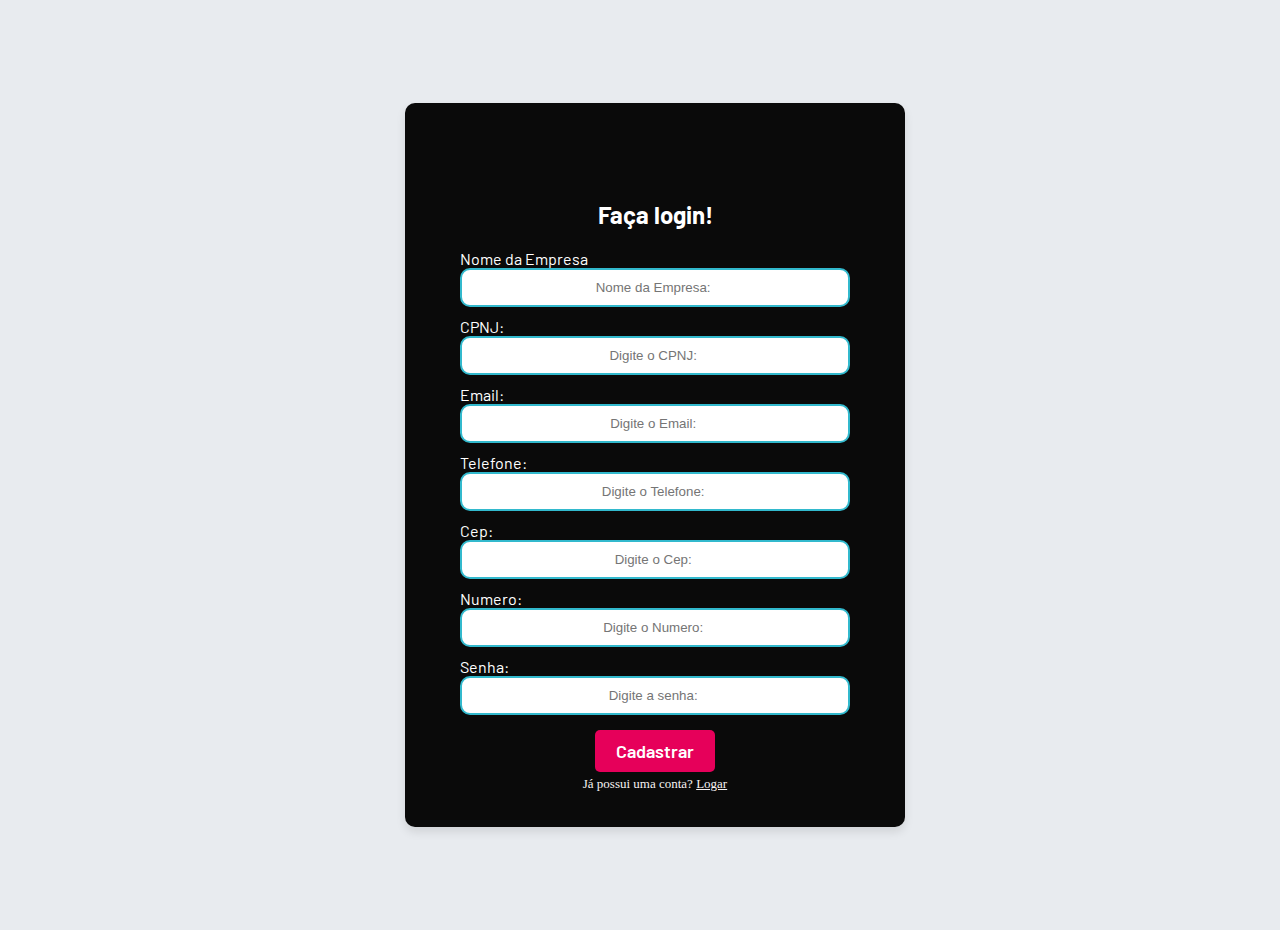
<file: public/cadastro.html>
<!DOCTYPE html>
<html lang="pt-br">

<head>
    <meta charset="UTF-8">
    <meta http-equiv="X-UA-Compatible" content="IE=edge">
    <meta name="viewport" content="width=device-width, initial-scale=1.0">

    <title>ColdTechnology | Cadastro</title>


    <script src="./js/funcoes.js"></script>


    <link rel="stylesheet" href="./css/style.css">
    <link rel="preconnect" href="https://fonts.gstatic.com">
    <link
        href="https://fonts.googleapis.com/css2?family=Exo+2:ital,wght@0,100;0,200;0,300;0,400;0,500;0,600;0,700;0,800;0,900;1,100;1,200;1,300;1,400;1,500;1,600;1,700;1,800;1,900&display=swap"
        rel="stylesheet">
</head>

<body>

    <div class="limitarDiv">
        <div class="alerta_erro">
            <div class="card_erro" id="cardErro">
                <span id="mensagem_erro"></span>
            </div>
        </div>
        <div class="container">
            <div class="corContainer">
                
                <h2 class="tituloLogin">Faça login!</h2>
                <div class="formulario">


                    <span class="titulosContainer">Nome da Empresa</span>
                    <input id="ipt_nomeEmpresa" type="text" placeholder="Nome da Empresa: ">

                    <span class="titulosContainer">CPNJ:</span>
                    <input id="ipt_cnpj" type="txt" placeholder="Digite o CPNJ: ">

                    <span class="titulosContainer">Email:</span>
                    <input id="ipt_email" type="txt" placeholder="Digite o Email: ">

                    <span class="titulosContainer">Telefone:</span>
                    <input id="ipt_telefone" type="txt" placeholder="Digite o Telefone: ">

                    <span class="titulosContainer">Cep:</span>
                    <input id="ipt_cep" type="txt" placeholder="Digite o Cep: ">

                    <span class="titulosContainer">Numero:</span>
                    <input id="ipt_numero" type="txt" placeholder="Digite o Numero: ">

                    <span class="titulosContainer">Senha:</span>
                    <input id="ipt_senha" type="txt" placeholder="Digite a senha: ">

                    <button class="btn" onclick="cadastrar()">Cadastrar</button>


                </div>
                
                <div class="text-centro">
                    <span class="txtCadastroLogin">
                        Já possui uma conta? 
                    </span>

                    <a class="txtCadastroLogin2" href="login.html">
                        Logar
                    </a>

                <div id="div_aguardar" class="loading-div">
                    <img src="./assets/circle-loading.gif" id="loading-gif">
                </div>

                <div id="div_erros_login">

                </div>
            </div>
        </div>
    </div>
</body>

</html>

<script>
    function cadastrar() {
        aguardar();

        //Recupere o valor da nova input pelo nome do id
        // Agora vá para o método fetch logo abaixo
        var nomeEmpresaVar = ipt_nomeEmpresa.value;
        var cnpjVar = ipt_cnpj.value;
        var emailVar = ipt_email.value;
        var telefoneVar = ipt_telefone.value;
        var cepVar = ipt_cep.value;
        var numeroVar = ipt_numero.value;
        var senhaVar = ipt_senha.value;


        if (nomeEmpresaVar == "" || cnpjVar == "" || emailVar == "" || telefoneVar == "" || cepVar == "" || numeroVar == "" || senhaVar == "") {
            cardErro.style.display = "block"
            mensagem_erro.innerHTML = "Preencha todos os campos para prosseguir!";

            finalizarAguardar();
            return false;
        }
        else {
            setInterval(sumirMensagem, 5000)
        }

        if (emailVar.indexOf("@") == -1 || emailVar.indexOf(".com") == -1) {
            cardErro.style.display = "block"
            mensagem_erro.innerHTML = "Ops, e-mail inválido! Verifique e tente novamente.";
            finalizarAguardar();
            return false;
        }
        else {
            setInterval(sumirMensagem, 5000)
        }

        // Enviando o valor da nova input
        fetch("/usuarios/cadastrar", {
            method: "POST",
            headers: {
                "Content-Type": "application/json"
            },
            body: JSON.stringify({
                // crie um atributo que recebe o valor recuperado aqui
                // Agora vá para o arquivo routes/usuario.js
                nomeEmpresServer: nomeEmpresaVar,
                cnpjServer: cnpjVar, 
                emailServer: emailVar,
                telefoneServer: telefoneVar,
                cepServer: cepVar,
                numeroServer: numeroVar,
                senhaServer: senhaVar

            })
        }).then(function (resposta) {

            console.log("resposta: ", resposta);

            if (resposta.ok) {
                cardErro.style.display = "block"
                mensagem_erro.innerHTML = "Cadastro realizado com sucesso!";
                window.location = "login.html";
                limparFormulario();
                finalizarAguardar();
            } else {
                throw ("Houve um erro ao tentar realizar o cadastro!");
            }
        }).catch(function (resposta) {
            console.log(`#ERRO: ${resposta}`);
            finalizarAguardar();
        });

        return false;
    }

    function sumirMensagem() {
        cardErro.style.display = "none"
    }

</script>
</file>
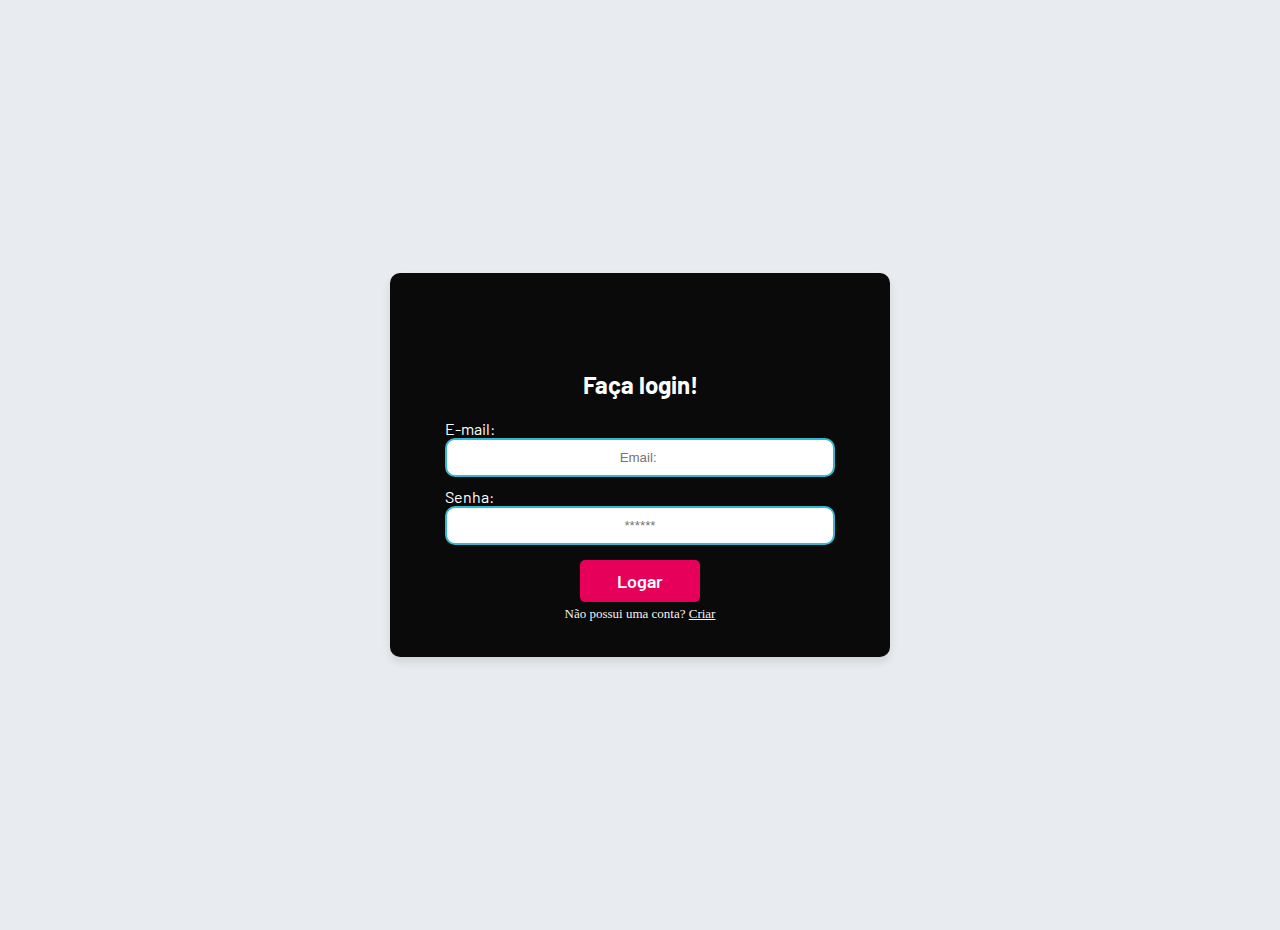
<file: public/login.html>
<!DOCTYPE html>
<html lang="pt-br">

<head>
    <meta charset="UTF-8">
    <meta http-equiv="X-UA-Compatible" content="IE=edge">
    <meta name="viewport" content="width=device-width, initial-scale=1.0">

    <title>ColdTechology | Login</title>

    <script src="./js/funcoes.js"></script>

    <link rel="stylesheet" href="./css/style.css">
    <link rel="preconnect" href="https://fonts.gstatic.com">
    <link
        href="https://fonts.googleapis.com/css2?family=Exo+2:ital,wght@0,100;0,200;0,300;0,400;0,500;0,600;0,700;0,800;0,900;1,100;1,200;1,300;1,400;1,500;1,600;1,700;1,800;1,900&display=swap"
        rel="stylesheet">
</head>

<body>


    <div class="limitarDiv">
        <div class="alerta_erro">
            <div class="card_erro" id="cardErro">
                <span id="mensagem_erro"></span>
            </div>
        <div class="container">
            <div class="corContainer">
               
               
                <h2 class="tituloLogin">Faça login!</h2>
                <div class="formulario">


                    <span class="titulosContainer">E-mail:</span>
                    <input id="email_input" type="text" placeholder="Email: ">

                    <span class="titulosContainer">Senha:</span>
                    <input id="senha_input" type="password" placeholder="******">


                    <button class="btn" onclick="entrar()">Logar</button>


                </div>
                
                <div class="text-centro">
                    <span class="txtCadastroLogin">
                       Não possui uma conta? 
                    </span>

                    <a class="txtCadastroLogin2" href="cadastro.html">
                        Criar
                    </a>

                <div id="div_aguardar" class="loading-div">
                    <img src="./assets/circle-loading.gif" id="loading-gif">
                </div>

                <div id="div_erros_login">

                </div>
            </div>
        </div>
    </div>

</body>
</html>

<script>


    function entrar() {
        aguardar();

        var emailVar = email_input.value;
        var senhaVar = senha_input.value;

        // TODO: VERIFICAR AS VALIDAÇÕES QUE ELES ESTÃO APRENDENDO EM ALGORITMOS 
        if (emailVar == "" || senhaVar == "") {
            cardErro.style.display = "block"
            mensagem_erro.innerHTML = "Preencha todos os campos para prosseguir!";
            finalizarAguardar();
            return false;
        }
        else {
            setInterval(sumirMensagem, 5000)
        }

        if (emailVar.indexOf("@") == -1 || emailVar.indexOf(".com") == -1) {
            cardErro.style.display = "block"
            mensagem_erro.innerHTML = "Ops, e-mail inválido! Verifique e tente novamente.";
            finalizarAguardar();
            return false;
        }
        else {
            setInterval(sumirMensagem, 5000)
        }

        console.log("FORM LOGIN: ", emailVar);
        console.log("FORM SENHA: ", senhaVar);

        fetch("/usuarios/autenticar", {
            method: "POST",
            headers: {
                "Content-Type": "application/json"
            },
            body: JSON.stringify({
                emailServer: emailVar,
                senhaServer: senhaVar
            })
        }).then(function (resposta) {
            console.log("ESTOU NO THEN DO entrar()!")

            if (resposta.ok) {
                console.log(resposta);

                resposta.json().then(json => {
                    console.log(json);
                    console.log(JSON.stringify(json));

                    sessionStorage.EMAIL_USUARIO = json.email;
                    sessionStorage.NOME_USUARIO = json.nome;
                    sessionStorage.ID_USUARIO = json.id;

                    setTimeout(function () {
                        window.location = "./dashboard/index.html";
                    }, 1000); // apenas para exibir o loading

                });

            } else {

                console.log("Houve um erro ao tentar realizar o login!");

                resposta.text().then(texto => {
                    console.error(texto);
                    finalizarAguardar(texto);
                });
            }

        }).catch(function (erro) {
            console.log(erro);
        })

        return false;
    }

    function sumirMensagem() {
        cardErro.style.display = "none"
    }

</script>
</file>
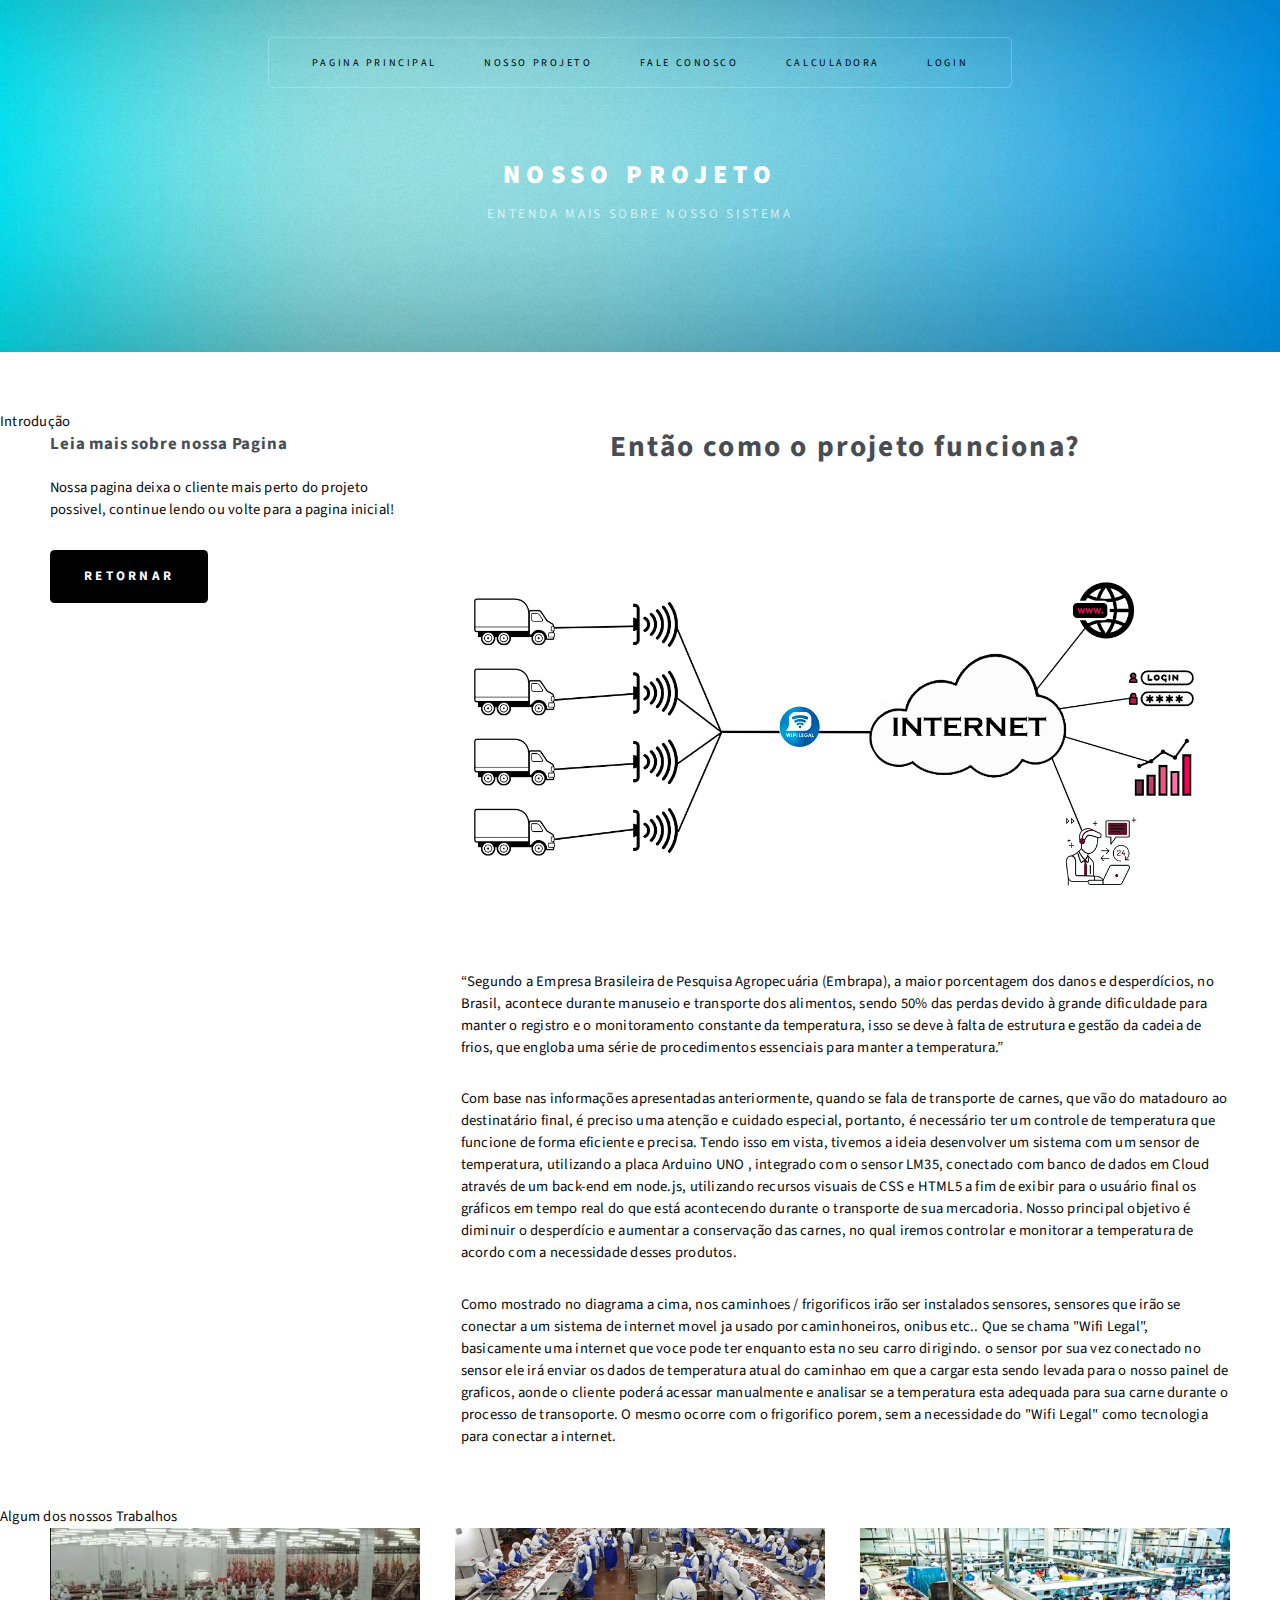
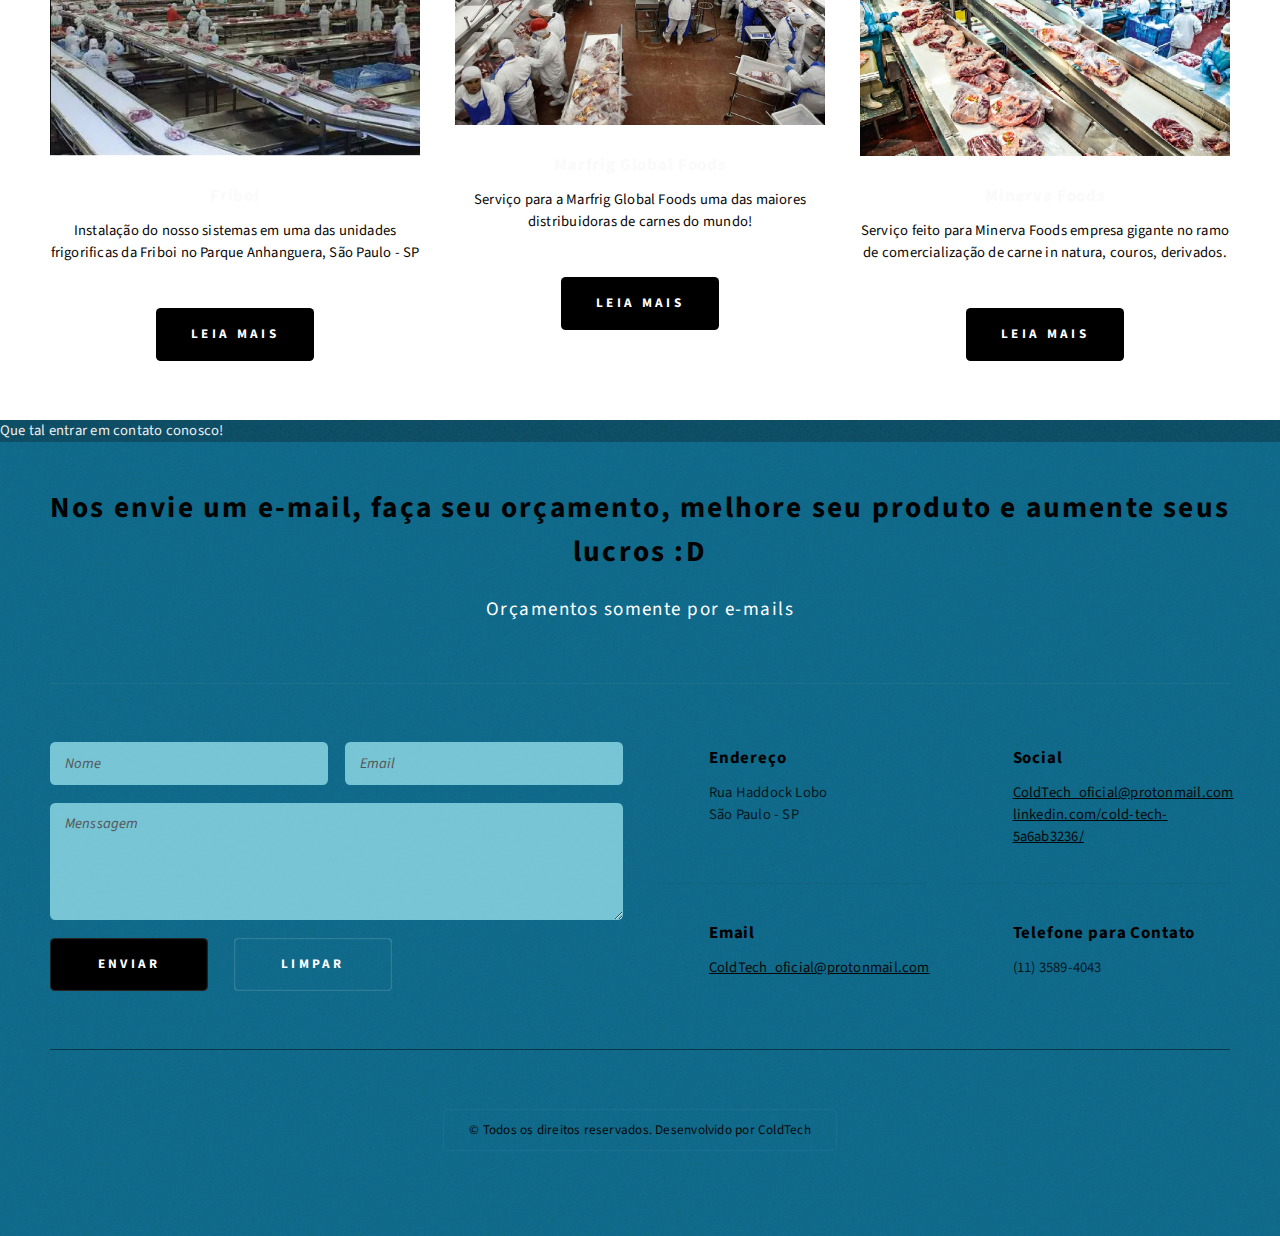
<file: public/projeto.html>
<!DOCTYPE HTML>
<html>
	<head>
		<title>ColdTechology</title>
		<meta charset="utf-8" />
		<meta name="viewport" content="width=device-width, initial-scale=1, user-scalable=no" />
		<link rel="stylesheet" href="css/main.css" />
	</head>
	<body class="left-sidebar carregar">
		<div id="idDivPrincipal">

				<section id="header" class="idPrimeiraSection">

						<div id="logo">
							<h1><a href="index.html">Nosso Projeto</a></h1>
							<p>Entenda mais sobre nosso sistema</p>
						</div>

						<nav id="nav">
							<ul>
								<li class="current"><a href="index.html">Pagina Principal</a></li>
								<li><a href="projeto.html">Nosso Projeto</a></li>
								<li><a href="https://api.whatsapp.com/send?phone=5511985902247&text=Gostaria%20de%20fazer%20um%20or%C3%A7amento">Fale Conosco</a></li>
								<li><a href="Calculadora.html">Calculadora</a></li>
								<li><a href="login.html">Login</a></li>
							</ul>
						</nav>

				</section>

				<section id="main" class="idPrimeiraSection style2">
					<div class="title">Introdução</div>
					<div class="container">
						<div class="row gtr-150">
							<div class="col-4 col-12-medium">

									<div id="sidebar">
										<section class="box">
											<header>
												<h2>Leia mais sobre nossa Pagina</h2>
											</header>
											<p>Nossa pagina deixa o cliente mais perto do projeto possivel, continue lendo ou volte para a pagina inicial!</p>
											<a href="/index.html" class="button style1">Retornar</a>
										</section>

									</div>

							</div>
							<div class="col-8 col-12-medium imp-medium">

									<div id="content">
										<article class="box post">
											<header class="style1">
												<h2>Então como o projeto funciona?</h2>
											</header>
											<a href="#" class="image featured">
												<img src="images/DiagramaSolucao.png" alt="" />
											</a>
											<p>“Segundo a Empresa Brasileira de Pesquisa Agropecuária (Embrapa), a maior porcentagem 
											dos danos e desperdícios, no Brasil, acontece durante manuseio e transporte dos alimentos,
											sendo 50% das perdas devido à grande dificuldade para manter o registro e o monitoramento 
											constante da temperatura, isso se deve à falta de estrutura e gestão da cadeia de frios, 
											que engloba uma série de procedimentos essenciais  para manter a temperatura.”</p>

											<p>Com base nas informações apresentadas anteriormente, quando se fala de transporte
											de carnes, que vão do matadouro ao destinatário final, é preciso uma atenção e 
											cuidado especial, portanto, é necessário ter um controle de temperatura que funcione 
											de forma eficiente e precisa. Tendo isso em vista, tivemos a ideia desenvolver um 
											sistema com um sensor de temperatura, utilizando a placa Arduino UNO , integrado com 
											o sensor LM35, conectado com banco de dados em Cloud através de um back-end em node.js, 
											utilizando recursos visuais de CSS e HTML5 a fim de exibir para o usuário final os 
											gráficos em tempo real do que está acontecendo durante o transporte de sua mercadoria. 
											Nosso principal objetivo é diminuir o desperdício e aumentar a conservação das carnes, 
											no qual iremos controlar e monitorar a temperatura de acordo com a necessidade desses produtos.</p>

											<p>Como mostrado no diagrama a cima, nos caminhoes / frigorificos irão ser instalados sensores,
												sensores que irão se conectar a um sistema de internet movel ja usado por caminhoneiros, onibus etc..
											Que se chama "Wifi Legal", basicamente uma internet que voce pode ter enquanto esta no seu carro dirigindo.
											o sensor por sua vez conectado no sensor ele irá enviar os dados de temperatura atual do caminhao em que a
											cargar esta sendo levada para o nosso painel de graficos, aonde o cliente poderá acessar manualmente e analisar
											se a temperatura esta adequada para sua carne durante o processo de transoporte. O mesmo ocorre com o frigorifico
											porem, sem a necessidade do "Wifi Legal" como tecnologia para conectar a internet. </p>
											
										</article>
										
									</div>

							</div>
						</div>
					</div>
				</section>

			<section id="highlights" class="idPrimeiraSection style3">
				<div class="title">Algum dos nossos Trabalhos</div>
				<div class="container">
					<div class="row aln-center">
						<div class="col-4 col-12-medium">
							<section class="highlight">
								<a href="#" class="image featured"><img src="images/friboi.png" alt="" /></a>
								<h3><a href="#">Friboi</a></h3>
								<p>Instalação do nosso sistemas em uma das unidades frigorificas da Friboi no Parque Anhanguera, São Paulo - SP</p>
								<ul class="actions">
									<li><a href="projeto.html" class="button style1">Leia Mais</a></li>
								</ul>
							</section>
						</div>
						<div class="col-4 col-12-medium">
							<section class="highlight">
								<a href="#" class="image featured"><img src="images/marfrig.jpg" alt="" /></a>
								<h3><a href="#">Marfrig Global Foods</a></h3>
								<p>Serviço para a Marfrig Global Foods uma das maiores distribuidoras de carnes do mundo!<p>
								<ul class="actions">
									<li><a href="projeto.html" class="button style1">Leia Mais</a></li>
								</ul>
							</section>
						</div>
						<div class="col-4 col-12-medium">
							<section class="highlight">
								<a href="#" class="image featured"><img src="images/frigorifico.jpg" alt="" /></a>
								<h3><a href="#">Minerva Foods</a></h3>
								<p>Serviço feito para Minerva Foods empresa gigante no ramo de comercialização de carne in natura, couros, derivados.</p>
								<ul class="actions">
									<li><a href="projeto.html" class="button style1">Leia Mais</a></li>
								</ul>
							</section>
						</div>
					</div>
				</div>
			</section>

				<section id="footer" class="idPrimeiraSection">
					<div class="title">Que tal entrar em contato conosco!</div>
					<div class="container">
						<header class="style1">
							<h2>Nos envie um e-mail, faça seu orçamento, melhore seu produto e aumente seus lucros :D</h2>
							<p>
								Orçamentos somente por e-mails
							</p>
						</header>
						<div class="row">
							<div class="col-6 col-12-medium">

									<section>
										<form method="post" action="#">
											<div class="row gtr-50">
												<div class="col-6 col-12-small">
													<input type="text" name="name" id="contact-name" placeholder="Nome" />
												</div>
												<div class="col-6 col-12-small">
													<input type="text" name="email" id="contact-email" placeholder="Email" />
												</div>
												<div class="col-12">
													<textarea name="message" id="contact-message" placeholder="Menssagem" rows="4"></textarea>
												</div>
												<div class="col-12">
													<ul class="actions">
														<li><input type="submit" class="style1" value="Enviar" /></li>
														<li><input type="reset" class="style2" value="Limpar" /></li>
													</ul>
												</div>
											</div>
										</form>
									</section>

							</div>
							<div class="col-6 col-12-medium">

									<section class="feature-list small">
										<div class="row">
											<div class="col-6 col-12-small">
												<section>
													<h3 class="icon solid fa-home">Endereço</h3>
													<p>
														Rua Haddock Lobo <br>
														 São Paulo - SP
													</p>
												</section>
											</div>
											<div class="col-6 col-12-small">
												<section>
													<h3 class="icon solid fa-comment">Social</h3>
													<p>
														<a href="#">ColdTech_oficial@protonmail.com	</a><br/>
														<a href="#">linkedin.com/cold-tech-5a6ab3236/</a><br/>
													</p>
												</section>
											</div>
											<div class="col-6 col-12-small">
												<section>
													<h3 class="icon solid fa-envelope">Email</h3>
													<p>
														<a href="#">ColdTech_oficial@protonmail.com</a>
													</p>
												</section>
											</div>
											<div class="col-6 col-12-small">
												<section>
													<h3 class="icon solid fa-phone">Telefone para Contato</h3>
													<p>
														(11) 3589-4043
													</p>
												</section>
											</div>
										</div>
									</section>

							</div>
						</div>
						<div id="copyright">
							<ul>
								<li>&copy; Todos os direitos reservados. Desenvolvido por ColdTech</a></li>
							</ul>
						</div>
					</div>
				</section>

		</div>
	</body>
</html>
</file>
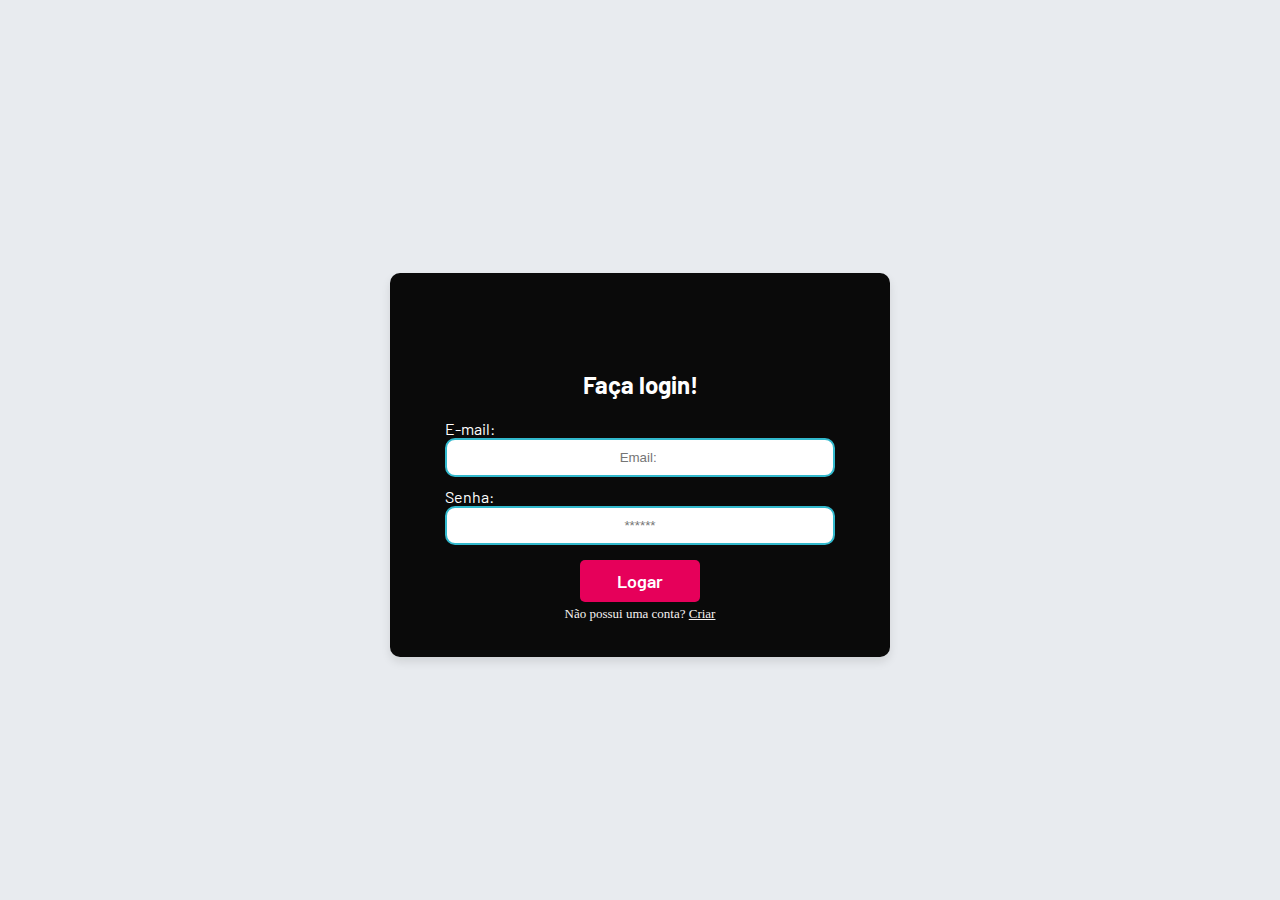
<file: public/dashboard/cards.html>
<!DOCTYPE html>
<html lang="pt-br">

<head>
    <link rel="shortcut icon" href="../assets/icon/favicon.ico" type="image/x-icon">
    <meta charset="UTF-8">
    <meta http-equiv="X-UA-Compatible" content="IE=edge">
    <meta name="viewport" content="width=device-width, initial-scale=1.0">
    <title>AcquaTec | Tempo Real</title>

    <link rel="stylesheet" href="../css/style.css">
    <link rel="stylesheet" href="dashboards.css">

    <script src="../js/funcoes.js"></script>
    <link rel="preconnect" href="https://fonts.gstatic.com">
    <link
        href="https://fonts.googleapis.com/css2?family=Exo+2:ital,wght@0,100;0,200;0,300;0,400;0,500;0,600;0,700;0,800;0,900;1,100;1,200;1,300;1,400;1,500;1,600;1,700;1,800;1,900&display=swap"
        rel="stylesheet">
</head>

<body onload="validarSessao(), atualizacaoPeriodica()">

    <div class="janela">


        <div class="header-left dash-header">

            <h1>AcquaTec</h1>

            <div class="hello">
                <h3>Olá, <span id="b_usuario">usuário</span>!</h3>
            </div>

            <div class="btn-nav">
                <h3>Aquários</h3>
            </div>

            <div class="btn-nav-white">
                <a href="./dashboard.html">
                    <h3>Gráficos</h3>
                </a>
            </div>

            <div class="btn-nav-white">
                <a href="./mural.html">
                    <h3>Mural de Avisos</h3>
                </a>
            </div>

            <div class="btn-logout" onclick="limparSessao()">
                <h3>Sair</h3>
            </div>

        </div>

        <div class="dash">
            <div class="regua">
                <div class="item-regua perigo-frio">
                    <h4>Perigo</h4>
                    <h2>0°C</h2>
                </div>
                <div class="item-regua alerta-frio">
                    <h4>Alerta</h4>
                    <h2>0°C</h2>
                </div>
                <div class="item-regua ideal">
                    <h4>Ideal</h4>
                    <h2>0°C</h2>
                </div>
                <div class="item-regua alerta-quente">
                    <h4>Alerta</h4>
                    <h2>0°C</h2>
                </div>
                <div class="item-regua perigo-quente">
                    <h4>Perigo</h4>
                    <h2>0°C</h2>
                </div>
            </div>

            <div class="cards">
                <div class="card">
                    <h1>Aquário 1</h1>
                    <div class="temperatura">
                        <p id="temp_aquario_1">-°C</p>
                    </div>
                    <div class="cor-alerta" id="card_1"></div>
                </div>
                <div class="card">
                    <h1>Aquário 1</h1>
                    <div class="temperatura">
                        <p id="temp_aquario_2">-°C</p>
                    </div>
                    <div class="cor-alerta" id="card_2"></div>

                </div>
                <div class="card">
                    <h1>Aquário 1</h1>
                    <div class="temperatura">
                        <p id="temp_aquario_3">-°C</p>
                    </div>
                    <div class="cor-alerta ideal" id="card_3"></div>
                </div>
                <div class="card">
                    <h1>Aquário 1</h1>
                    <div class="temperatura">
                        <p id="temp_aquario_4">-°C</p>
                    </div>
                    <div class="cor-alerta" id="card_4"></div>
                </div>

            </div>

        </div>
    </div>


</body>

<script>

    function atualizacaoPeriodica() {
        obterdados(1);
        obterdados(2);
        obterdados(3);
        obterdados(4);

        function sendData() {
			var http = new XMLHttpRequest();
			http.open('POST', 'http://localhost:3000/api/sendData', false);
			http.send(null);
		}

        setInterval(() => {
			sendData();
		}, 2000);
        setTimeout(atualizacaoPeriodica, 5000);
    }

    function obterdados(idAquario) {
        fetch(`/medidas/tempo-real/${idAquario}`)
            .then(resposta => {

                if (resposta.ok) {
                    resposta.json().then(resposta => {

                        console.log(`Dados recebidos: ${JSON.stringify(resposta)}`);

                        var dados = {
                            temperatura: resposta[0].temperatura,
                        }

                        alertar(resposta[0].temperatura, idAquario);
                    });
                } else {

                    console.error('Nenhum dado encontrado ou erro na API');
                }
            })
            .catch(function (error) {
                console.error(`Erro na obtenção dos dados do aquario p/ gráfico: ${error.message}`);
            });

    }

    function alertar(temperatura, idAquario) {
        var limites = {
            muito_quente: 23,
            quente: 22,
            ideal: 20,
            frio: 10,
            muito_frio: 5
        };

        var classe_temperatura = 'cor-alerta';

        if (temperatura >= limites.muito_quente) {
            classe_temperatura = 'cor-alerta perigo-quente';
            console.log("caiu no 1")
        }
        else if (temperatura < limites.muito_quente && temperatura >= limites.quente) {
            classe_temperatura = 'cor-alerta alerta-quente';
            console.log("caiu no 2")
        }
        else if (temperatura < limites.quente && temperatura > limites.frio) {
            classe_temperatura = 'cor-alerta ideal';
            console.log("caiu no 3")
        }
        else if (temperatura <= limites.frio && temperatura > limites.muito_frio) {
            classe_temperatura = 'cor-alerta alerta-frio';
            console.log("caiu no 4")
        }
        else if (temperatura < limites.min_temperatura) {
            classe_temperatura = 'cor-alerta perigo-frio';
            console.log("caiu no 5")
        }

        var card;

        if (idAquario == 1) {
            temp_aquario_1.innerHTML = temperatura + "°C";
            card = card_1
        } else if (idAquario == 2) {
            temp_aquario_2.innerHTML = temperatura + "°C";
            card = card_2
        } else if (idAquario == 3) {
            temp_aquario_3.innerHTML = temperatura + "°C";
            card = card_3
        } else if (idAquario == 4) {
            temp_aquario_4.innerHTML = temperatura + "°C";
            card = card_4
        }

        // alterando
        card.className = classe_temperatura;

    }

</script>

</html>
</file>
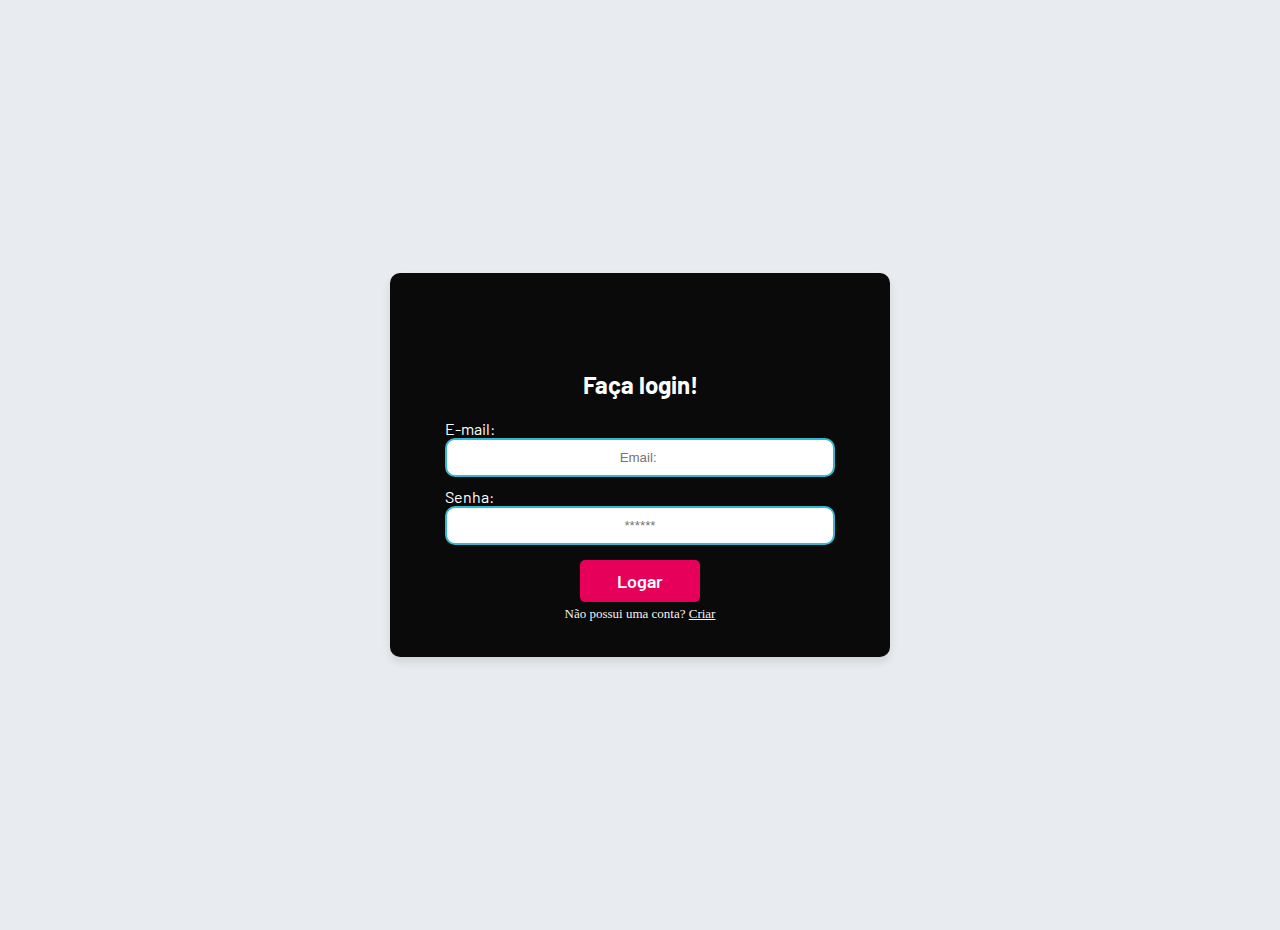
<file: public/dashboard/edicao-aviso.html>
<!DOCTYPE html>
<html lang="pt-br">

<head>
    <link rel="shortcut icon" href="../assets/icon/favicon.ico" type="image/x-icon">
    <meta charset="UTF-8">
    <meta http-equiv="X-UA-Compatible" content="IE=edge">
    <meta name="viewport" content="width=device-width, initial-scale=1.0">
    <title>AcquaTec | Página Inicial</title>

    <link rel="stylesheet" href="../css/style.css">
    <link rel="stylesheet" href="./dashboards.css">
    <script src="../js/funcoes.js"></script>

    <link rel="preconnect" href="https://fonts.gstatic.com">
    <link
        href="https://fonts.googleapis.com/css2?family=Exo+2:ital,wght@0,100;0,200;0,300;0,400;0,500;0,600;0,700;0,800;0,900;1,100;1,200;1,300;1,400;1,500;1,600;1,700;1,800;1,900&display=swap"
        rel="stylesheet">
</head>

<body onload="validarSessao(), listarInfosDeUm()" style="background-color: #161618;">
    <!-- <body onload="validarSessao()"> -->

    <div class="janela">


        <div class="header-left">

            <h1>AcquaTec</h1>

            <div class="hello">
                <h3>Olá, <span id="b_usuario">usuário</span>!</h3>
            </div>

            <div class="btn-nav-white">
                <a href="cards.html">
                    <h3>Aquários</h3>
                </a>
            </div>

            <div class="btn-nav-white">
                <a href="./dashboard.html">
                    <h3>Gráficos</h3>
                </a>
            </div>

            <div class="btn-nav-white">
                <a href="./mural.html">
                    <h3>Mural de Avisos</h3>
                </a>
            </div>

            <div class="btn-logout" onclick="limparSessao()">
                <h3>Sair</h3>
            </div>

        </div>

        <div class="dash-right">

            <div class="avisos">
                <div class="container">
                    <h1>Editar um aviso</h1>
                    <div class="div-form">
                        <label>
                            ID:
                            <br>
                            <input id="input_id" maxlength="100" type="text" style="color: rgb(196, 196, 196)" disabled>
                        </label>
                        <label>
                            Autor:
                            <br>
                            <input id="input_nome" maxlength="100" type="text" style="color: rgb(196, 196, 196)"
                                disabled>
                        </label>
                        <label>
                            Título:
                            <br>
                            <input id="input_titulo" maxlength="100" type="text" style="color: rgb(196, 196, 196)"
                                disabled>
                        </label>
                        <br>
                        <label>
                            Descrição (máximo de 250 caracteres):
                            <br>
                            <textarea id="textarea_descricao" maxlength="250" rows="5"></textarea>
                        </label>
                        <br>
                        <button onclick="editar()">Editar</button>
                    </div>

                </div>
            </div>
        </div>
    </div>
</body>

</html>

<script>
    function listarInfosDeUm() {
        console.log("Criar função de trazer informações de post escolhido");
    }

    function editar() {
        fetch(`/avisos/editar/${sessionStorage.getItem("ID_POSTAGEM_EDITANDO")}`, {
            method: "PUT",
            headers: {
                "Content-Type": "application/json"
            },
            body: JSON.stringify({
                descricao: textarea_descricao.value
            })
        }).then(function (resposta) {

            if (resposta.ok) {
                window.alert("Post atualizado com sucesso pelo usuario de email: " + sessionStorage.getItem("EMAIL_USUARIO") + "!");
                window.location = "/dashboard/mural.html"
            } else if (resposta.status == 404) {
                window.alert("Deu 404!");
            } else {
                throw ("Houve um erro ao tentar realizar a postagem! Código da resposta: " + resposta.status);
            }
        }).catch(function (resposta) {
            console.log(`#ERRO: ${resposta}`);
        });
    }

</script>
</file>
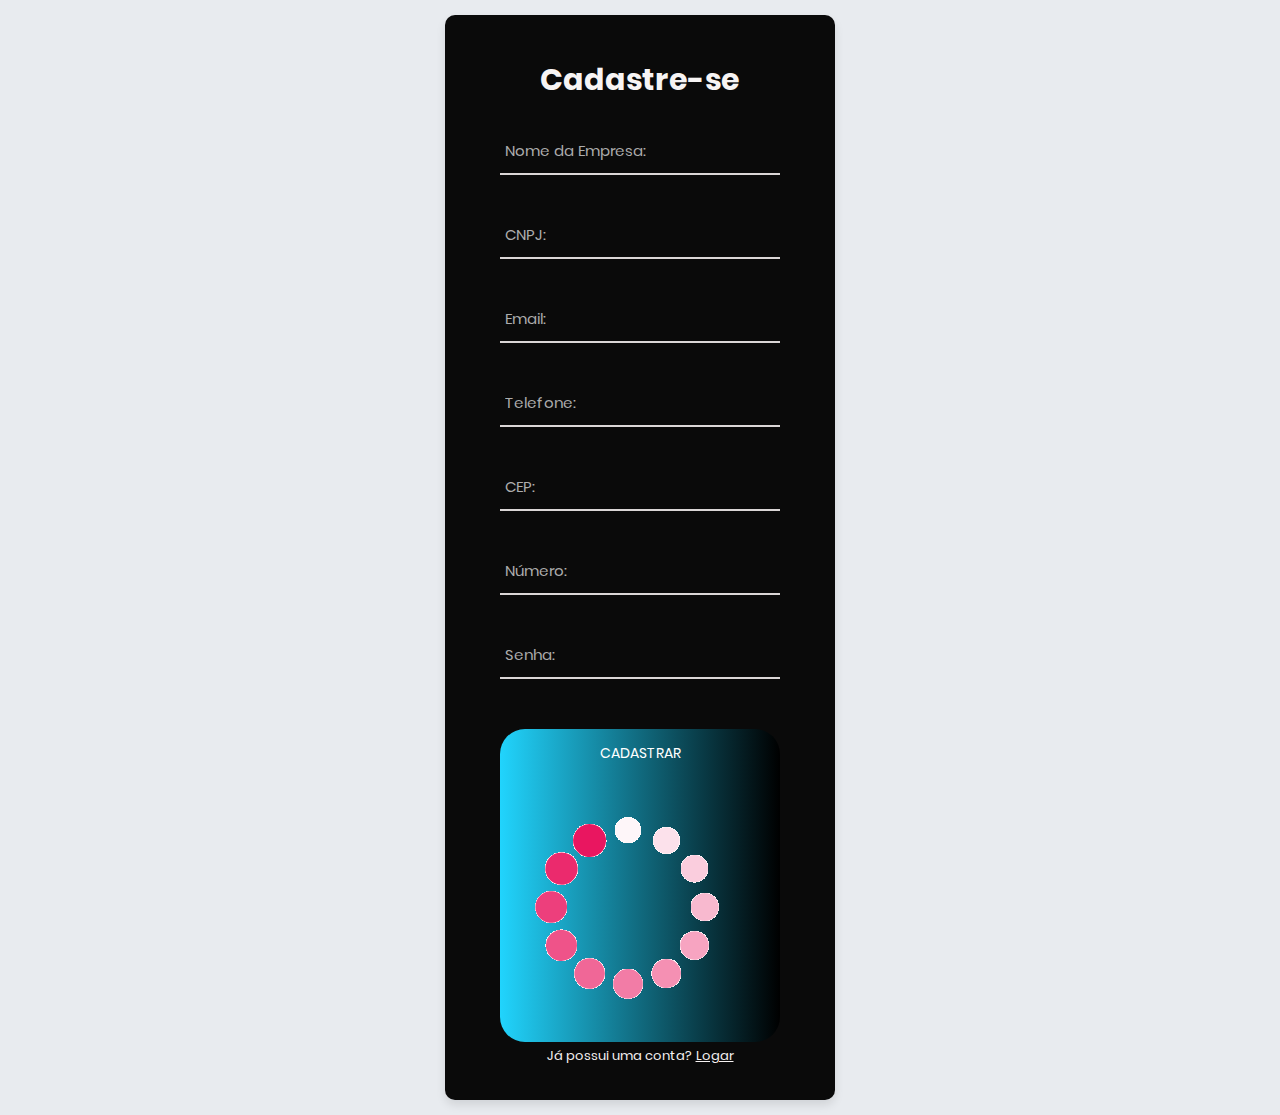
<file: public/login/cadastro.html>
<!DOCTYPE html>
<html lang="en">
<head>
	<title>cadastro</title>
	<meta charset="UTF-8">
	<meta name="viewport" content="width=device-width, initial-scale=1">
	<link rel="icon" type="image/png" href="images/icons/favicon.ico"/>
	<link rel="stylesheet" type="text/css" href="fonts/font-awesome-4.7.0/css/font-awesome.min.css">
	<link rel="stylesheet" type="text/css" href="fonts/iconic/css/material-design-iconic-font.min.css">
	<link rel="stylesheet" type="text/css" href="css/util.css">
	<link rel="stylesheet" type="text/css" href="css/main.css">
	<link rel="stylesheet" href="../js/funcoes.js">
</head>
<body>
	
	<div class="limiter">
		<div class="container-login100">
			<div class="wrap-login100">
				<form >
					<span class="login100-form-title p-b-26">
						Cadastre-se 
					</span>
					<span class="login100-form-title p-b-48">
					</span>

					
					<div class="wrap-input100">
						<input class="input100" type="text" id="ipt_empresa" placeholder="Nome da Empresa:">
					</div>

					<div class="wrap-input100">
						<input class="input100" type="text" id="ipt_cnpj" placeholder="CNPJ:">
					</div>


					<div class="wrap-input100">
						<input class="input100" type="text" id="ipt_email" placeholder="Email: ">
					</div>

					<div class="wrap-input100">
						<input class="input100" type="text" id="ipt_telefone" placeholder="Telefone: ">
					</div>

					<div class="wrap-input100">
						<input class="input100" type="text" id="ipt_cep" placeholder="CEP:">
					</div>

					<div class="wrap-input100 ">
						<input class="input100" type="text" id="ipt_numero" placeholder="Número: ">
					</div>


					<div class="wrap-input100">
						<input class="input100" type="password" id="ipt_senha" placeholder="Senha: ">
					</div>

					<div class="container-login100-form-btn">
						<div class="wrap-login100-form-btn">
							<div class="login100-form-bgbtn"></div>
							
							<button  class="login100-form-btn">
								<a style="color: white;" onclick="cadastrar()">Cadastrar</a>
							</button>
							<div id="div_aguardar" class="loading-div">
								<img src="../assets/circle-loading.gif" id="loading-gif">
							</div>
						</div>
					</div>

					<div class="text-center p-t-115">
						<span class="txt1">
							Já possui uma conta? 
						</span>

						<a class="txt2" href="login.html">
							Logar
						</a>

						<div id="div_erros_login">

					</div>
				</form>
			</div>
		</div>
	</div>
	

</body>
</html>

<script>
    function cadastrar() {
		aguardar()
        //Recupere o valor da nova input pelo nome do id
        // Agora vá para o método fetch logo abaixo
		var nomeEmpresaVar = ipt_empresa.value;
		var cnpjVar = ipt_cnpj.value;
		var emailVar = ipt_email.value;
		var telefoneVar = ipt_telefone.value;
		var cepVar = ipt_cep.value;
		var numeroVar = ipt_numero.value;
		var senhaVar = ipt_senha.value;

        if (nomeEmpresaVar == "" || cnpjVar == "" || emailVar == "" || telefoneVar == "" || cepVar == "" || numeroVar == "" || senhaVar == "") {
            cardErro.style.display = "block"
            mensagem_erro.innerHTML = "Preencha todos os campos para prosseguir!";

            finalizarAguardar();
            return false;
        }
        else {
            setInterval(sumirMensagem, 5000)
        }

        if (emailVar.indexOf("@") == -1 || emailVar.indexOf(".com") == -1) {
            cardErro.style.display = "block"
            mensagem_erro.innerHTML = "Ops, e-mail inválido! Verifique e tente novamente.";
            finalizarAguardar();
            return false;
        }
        else {
            setInterval(sumirMensagem, 5000)
        }

        if (senhaVar != confirmacaoSenhaVar) {
            cardErro.style.display = "block"
            mensagem_erro.innerHTML = "As senhas inseridas devem ser iguais para prosseguir!";
            finalizarAguardar();
            return false;
        }
        else {
            setInterval(sumirMensagem, 5000)
        }

        // Enviando o valor da nova input
        fetch("/usuarios/cadastrar", {
            method: "POST",
            headers: {
                "Content-Type": "application/json"
            },
            body: JSON.stringify({
                // crie um atributo que recebe o valor recuperado aqui
                // Agora vá para o arquivo routes/usuario.js
				nomeEmpresaServer: nomeEmpresaVar,
				cnpjServer: cnpjVar,
				emailServer: emailVar,
				telefoneServer: telefoneVar,
				cepServer: cepVar,
				numeroServer: numeroVar,
				senhaServer: senhaVar 
            })
        }).then(function (resposta) {

            console.log("resposta: ", resposta);

            if (resposta.ok) {
                cardErro.style.display = "block"
                mensagem_erro.innerHTML = "Cadastro realizado com sucesso!";
                window.location = "login.html";
                limparFormulario();
                finalizarAguardar();
            } else {
                throw ("Houve um erro ao tentar realizar o cadastro!");
            }
        }).catch(function (resposta) {
            console.log(`#ERRO: ${resposta}`);
            finalizarAguardar();
        });

        return false;
    }

    function sumirMensagem() {
        cardErro.style.display = "none"
    }

</script>
</file>
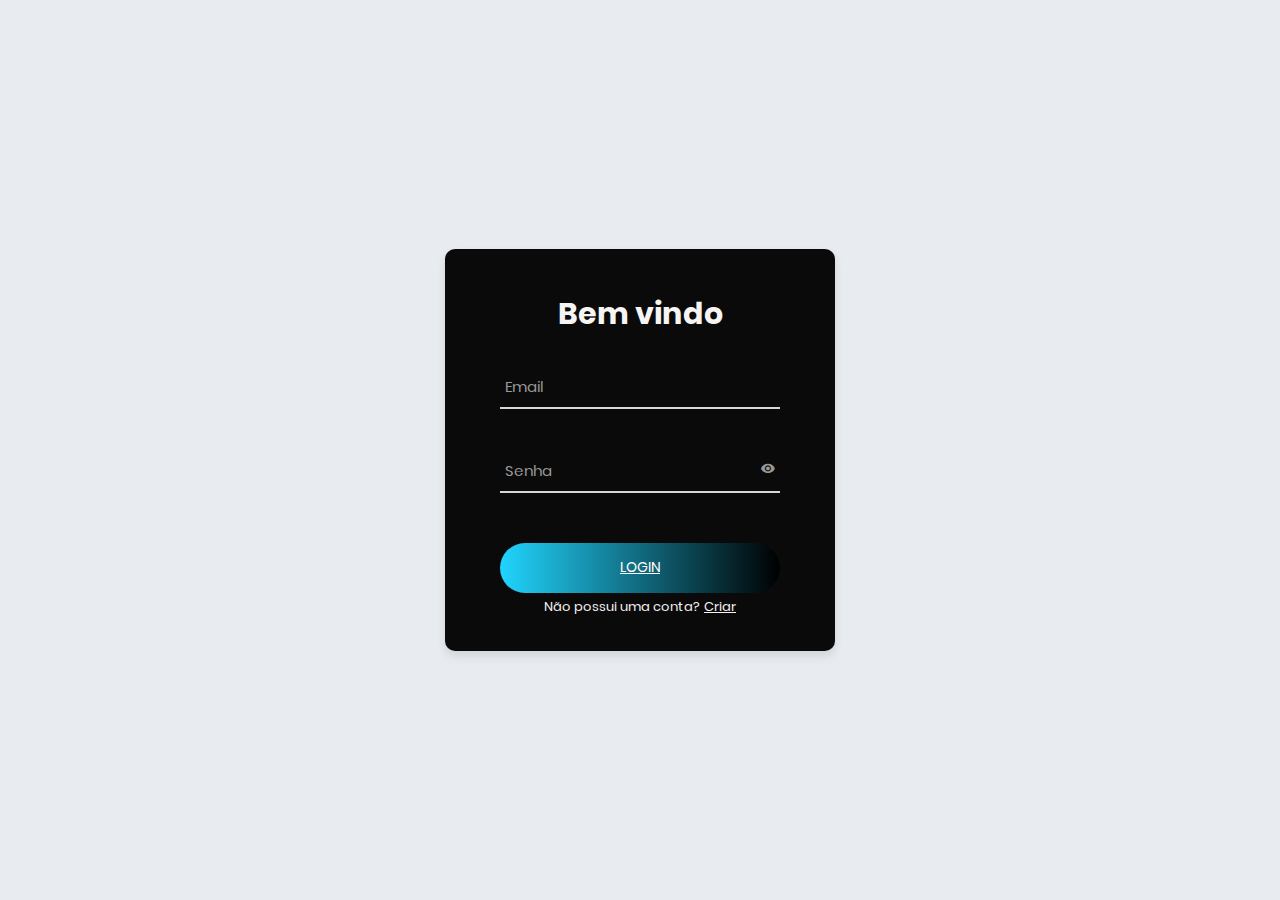
<file: public/login/login.html>
<!DOCTYPE html>
<html lang="en">
<head>
	<title>Login</title>
	<meta charset="UTF-8">
	<meta name="viewport" content="width=device-width, initial-scale=1">
	<link rel="icon" type="image/png" href="images/icons/favicon.ico"/>
	<link rel="stylesheet" type="text/css" href="fonts/font-awesome-4.7.0/css/font-awesome.min.css">
	<link rel="stylesheet" type="text/css" href="fonts/iconic/css/material-design-iconic-font.min.css">
	<link rel="stylesheet" type="text/css" href="css/util.css">
	<link rel="stylesheet" type="text/css" href="css/main.css">
    <link rel="stylesheet" href="../js/funcoes.js">
</head>
<body>
	
	<div class="limiter">
		<div class="container-login100">
			<div class="wrap-login100">
				<form >
					<span class="login100-form-title p-b-26">
						Bem vindo
					</span>
					<span class="login100-form-title p-b-48">
					</span>

					<div class="wrap-input100 " data-validate = "Valid email is: a@b.c">
						<input class="input100" type="text" name="email">
						<span class="focus-input100" data-placeholder="Email"></span>
					</div>

					<div class="wrap-input100" data-validate="Enter password">
						<span class="btn-show-pass">
							<i class="zmdi zmdi-eye"></i>
						</span>
						<input class="input100" type="password" name="pass">
						<span class="focus-input100" data-placeholder="Senha"></span>
					</div>

					<div class="container-login100-form-btn">
						<div class="wrap-login100-form-btn">
							<div class="login100-form-bgbtn"></div>
							
							<button  class="login100-form-btn">
								<a style="color: white;" href="../Painel/index.html">Login</a>
							</button>

						</div>
					</div>

					<div class="text-center p-t-115">
						<span class="txt1">
							Não possui uma conta?
						</span>

						<a class="txt2" href="cadastro.html">
							Criar
						</a>
					</div>
				</form>
			</div>
		</div>
	</div>
</body>
</html>


<script>


    function entrar() {

        var emailVar = email_input.value;
        var senhaVar = senha_input.value;

        // TODO: VERIFICAR AS VALIDAÇÕES QUE ELES ESTÃO APRENDENDO EM ALGORITMOS 
        if (emailVar == "" || senhaVar == "") {
            cardErro.style.display = "block"
            mensagem_erro.innerHTML = "Preencha todos os campos para prosseguir!";
            finalizarAguardar();
            return false;
        }
        else {
            setInterval(sumirMensagem, 5000)
        }

        if (emailVar.indexOf("@") == -1 || emailVar.indexOf(".com") == -1) {
            cardErro.style.display = "block"
            mensagem_erro.innerHTML = "Ops, e-mail inválido! Verifique e tente novamente.";
            finalizarAguardar();
            return false;
        }
        else {
            setInterval(sumirMensagem, 5000)
        }

        console.log("FORM LOGIN: ", emailVar);
        console.log("FORM SENHA: ", senhaVar);

        fetch("/usuarios/autenticar", {
            method: "POST",
            headers: {
                "Content-Type": "application/json"
            },
            body: JSON.stringify({
				// crie um atributo que recebe o valor recuperado aqui
                // Agora vá para o arquivo routes/usuario.js

            })
        }).then(function (resposta) {
            console.log("ESTOU NO THEN DO entrar()!")

            if (resposta.ok) {
                console.log(resposta);

                resposta.json().then(json => {
                    console.log(json);
                    console.log(JSON.stringify(json));

                    sessionStorage.EMAIL_USUARIO = json.email;
                    sessionStorage.NOME_USUARIO = json.nome;
                    sessionStorage.ID_USUARIO = json.id;

                    setTimeout(function () {
                        window.location = "./dashboard/cards.html";
                    }, 1000); // apenas para exibir o loading

                });

            } else {

                console.log("Houve um erro ao tentar realizar o login!");

                resposta.text().then(texto => {
                    console.error(texto);
                    finalizarAguardar(texto);
                });
            }

        }).catch(function (erro) {
            console.log(erro);
        })

        return false;
    }

    function sumirMensagem() {
        cardErro.style.display = "none"
    }

</script>
</file>
<file: public/css/style.css>
@import url('https://fonts.googleapis.com/css2?family=Barlow:ital,wght@0,100;0,200;0,300;0,400;0,500;0,600;0,700;0,800;0,900;1,100;1,200;1,300;1,400;1,500;1,600;1,700;1,800;1,900&display=swap');

body {
  margin: 0;
  padding: 0;
  font-family: 'Barlow', "Segoe UI", Tahoma, Geneva, Verdana, sans-serif;
}

.container {
  width: 100%;  
  min-height: 100vh;
  display: -webkit-box;
  display: -webkit-flex;
  display: -moz-box;
  display: -ms-flexbox;
  display: flex;
  flex-wrap: wrap;
  justify-content: center;
  align-items: center;
  padding: 15px;
  background: #e2e5ebc7;  
}

.tituloLogin{
  text-align: center;
  color: white;
}


.titulosContainer{
  color: white;
}

.btnContainer {
  display: -webkit-box;
  display: -webkit-flex;
  display: -moz-box;
  display: -ms-flexbox;
  display: flex;
  flex-wrap: wrap;
  justify-content: center;
  padding-top: 13px;
}

.btnForma {
  font-family: Poppins-Medium;
  font-size: 15px;
  color: #fff;
  line-height: 1.2;
  text-transform: uppercase;

  display: -webkit-box;
  display: -webkit-flex;
  display: -moz-box;
  display: -ms-flexbox;
  display: flex;
  justify-content: center;
  align-items: center;
  padding: 0 20px;
  width: 100%;
  height: 50px;
}



.btnContainerModifiy {
  width: 100%;
  display: block;
  position: relative;
  z-index: 1;
  border-radius: 25px;
  overflow: hidden;
  margin: 0 auto;
}

.btnContainerCor {
  position: absolute;
  z-index: -1;
  width: 300%;
  height: 100%;
  background: #a64bf4;
  background: -webkit-linear-gradient(right, #21d4fd, #000000, #21d4fd, #09023a);
  background: -o-linear-gradient(right, #21d4fd, #3a3a3a, #21d4fd, #023557);
  background: -moz-linear-gradient(right, #21d4fd, #060427, #21d4fd, #21d4fd);
  background: linear-gradient(right, #21d4fd, #3f3f3f, #21d4fd, #353535);
  top: 0;
  left: -100%;

  -webkit-transition: all 0.4s;
  -o-transition: all 0.4s;
  -moz-transition: all 0.4s;
  transition: all 0.4s;
}



.corContainer {
  width: 390px;
  background: rgb(10, 10, 10);
  border-radius: 10px;
  overflow: hidden;
  padding: 77px 55px 33px 55px;

  box-shadow: 0 5px 10px 0px rgba(0, 33, 150, 0.1);
  -moz-box-shadow: 0 5px 10px 0px rgba(0, 0, 0, 0.1);
  -webkit-box-shadow: 0 5px 10px 0px rgba(0, 0, 0, 0.1);
  -o-box-shadow: 0 5px 10px 0px rgba(0, 0, 0, 0.1);
  -ms-box-shadow: 0 5px 10px 0px rgba(0, 0, 0, 0.1);
}


.text-centro {
	text-align: center;
}


.limitarDiv {
  width: 100%;
  margin: 0 auto;
}

.txtCadastroLogin {
  font-family: Poppins-Regular;
  font-size: 13px;
  color: #f6f2f2;
  line-height: 1.5;
}

.txtCadastroLogin2 {
  font-family: Poppins-Regular;
  font-size: 13px;
  color: #f6f2f2;
  line-height: 1.5;
}

.header {
  border-bottom: 3px solid #32b9cd;
}

.header .container {
  justify-content: space-between;
}

.header a {
  text-decoration: none;
  color: #e3b062;
}

.agora {
  font-weight: 800;
}

.navbar {
  width: 300px;
  display: flex;
  align-items: center;
  justify-content: space-between;
  list-style: none;
  color: #e3b062;
}


.titulo {
  color: #32b9cd;
  width: fit-content;
  font-weight: 500;
}


/* BANNER */

.banner {
  height: fit-content;
  padding: 40px 0;
  color: white;
  background-color: white;
  background-size: cover;
}

.banner .container {
  height: 400px;
  font-size: 36px;
  justify-content: center;
  align-items: center;
}

.tamanho-conteudo { 
  height: fit-content !important;
}

.banner p {
  width: 50%;
  margin: 0;
  padding: 0;
  width: 280px;
  font-size: 36px;
}

.banner .container span {
  font-weight: 800;
}

/* missao visao valores */

.social {
  background-color: #e5e5e5;
  display: flex;
}

.social .container{
  justify-content: center;
}

.box img {
  width: 170px;
}

.social .container .boxes {
  display: flex;
}

.social p {
  text-align: center;
}

.box {
  margin: 10px;
  display: flex;
  flex-direction: column;
  align-items: center;
}


.box {
  margin-top: 50px;
  display: flex;
  flex-direction: column;
  align-items: center;
}


/* FOOTER */

.footer {
  background-color: #32b9cd;
  height: 150px;
  color: #fff;
  display: flex;
  font-size: 15px;
}

.footer .container {
  justify-content: center;
}


/* LOGIN */

.banner .container .card {
  background-color: #e5e5e5;
  height: fit-content;
  width: 400px;
  display: flex;
  flex-direction: column;
  color: palevioletred;
  align-items: center;
  border-radius: 4px;
}

.card {
  display: flex;
  justify-content: space-around;
}

.card h2 {
  font-size: 30px;
}

.card h4 {
  font-size: 16px;
}

.banner #div_erros_login {
  margin-top: 15px;
}

button {
  cursor: pointer;
}

/* FORMULARIO */

.alerta_erro{
  display: flex;
  justify-content: flex-end;
}

.card_erro {
  display: none;
  background-color: #fff;
  color: black;
  width: 230px;
  position: fixed;
  border-radius: 4px;
  border: #e6005a 3px solid;
  padding: 10px;
  margin-right: 10%;
}

.card_erro #mensagem_erro{
  font-weight: 500;
  font-size: 20px;
}

.formulario .tipo_campo {
  font-size: 20px;
  font-weight: 600 !important;
}

.formulario {
  display: flex;
  flex-direction: column;
}

input {
  margin-bottom: 10px;
  border: 2px solid #32b9cd;
  padding: 10px;
  text-align: center;
  border-radius: 10px;
}

.btn {
  font-family: "Barlow", sans-serif;
  border: 0;
  border-radius: 5px;
  font-weight: 600;
  font-size: 18px;
  padding: 10px 15px;
  color: white;
  background-color: #e6005a;
  width: 120px;
  align-self: center;
  margin-top: 5px;
}

.loading-div {
  width: 50px;
  margin: auto;
  display: none;
}

.loading-div img {
  height: 50px;
  width: 50px;
}

/* PAGINA DOS GRÁFICOS */

.janela {
  display: flex;
  width: 100vw;
}

.header-left a {
  text-decoration: none;
  color: white;
}

.header-left {
  position: fixed;
  top: 0;
  left: 0;
  z-index: 999;
  height: 100vh;
  width: 25%;
  display: flex;
  flex-direction: column;
  justify-content: space-evenly;
  align-items: center;
  border-right: 3px solid #32b9cd;
  background-color: #212124;
  /* border: 3px solid pink; */
}

.dash-right {
  display: flex;
  width: 75%;
  height: fit-content;
  background-color: #161618;
  position: relative;
  top: 0;
  left: 25%;
}

.header-left h1 {
  color: #32b9cd;
}

.hello {
  width: 100%;
  display: flex;
  justify-content: center;
}

.hello h3 {
  color: #e3b062;
  font-weight: 300;
  font-size: 1.2rem;
}

.hello h3 span {
  font-weight: 800;
}

.btn-nav {
  width: 40%;
  color: white;
  background-color: #e6005a;
  border-radius: 5px;
  text-align: center;
  padding: 2% 5%;
}

.btn-nav-white {
  width: 40%;
  background-color: white;
  border: 3px solid #e6005a;
  border-radius: 5px;
  text-align: center;
  padding: 2% 5%;
}

.btn-nav-white h3 {
  color: #e6005a;
  padding: 0;
  margin: 0;
}

.btn-nav h3,
.btn-logout h3 {
  margin: 0;
  padding: 0;
}

.btn-logout {
  margin: 0;
  padding: 0;
  width: 20%;
  background-color: #32b9cd;
  color: white;
  border-radius: 10px;
  text-align: center;
  padding: 10px 15px;
  margin-bottom: 100px;
  cursor: pointer;
}

/* pagina extra - simulador */
.simulador {
  color: white;

}

.simulador .container {
  flex-direction: column
}
</file>
<file: public/css/main.css>
@import url("https://fonts.googleapis.com/css?family=Source+Sans+Pro:400,400italic,700,900");

html, body, div, span, applet, object,
iframe, h1, h2, h3, h4, h5, h6, p, blockquote,
pre, a, abbr, acronym, address, big, cite,
code, del, dfn, em, img, ins, kbd, q, s, samp,
small, strike, strong, sub, sup, tt, var, b,
u, i, center, dl, dt, dd, ol, ul, li, fieldset,
form, label, legend, table, caption, tbody,
tfoot, thead, tr, th, td, article, aside,
canvas, details, embed, figure, figcaption,
footer, header, hgroup, menu, nav, output, ruby,
section, summary, time, mark, audio, video {
	margin: 0;
	padding: 0;
	border: 0;
	font-size: 100%;
	font: inherit;
	vertical-align: baseline;}

article, aside, details, figcaption, figure,
footer, header, hgroup, menu, nav, section {
	display: block;}

body {
	line-height: 1;
}

ol, ul {
	list-style: none;
}

.imagensTeam {
	position: relative;
	margin: 30px;
	border-color: black;
	border: solid;
	top: -100px;
	left: 0px;
	height: 20%; 
	width: 20%;
	display: inline-block;
	vertical-align: top;
}

.imagensTeamBaixo {
	border-color: black;
	border: solid;
	position: relative;
	margin: 30px;
	top: -50px;
	left: 300px;
	height: 20%; 
	width: 20%;
}

blockquote, q {
	quotes: none;
}

	blockquote:before, blockquote:after, q:before, q:after {
		content: '';
		content: none;
	}

table {
	border-collapse: collapse;
	border-spacing: 0;
}

body {
	-webkit-text-size-adjust: none;
}

mark {
	background-color: transparent;
	color: inherit;
}

input::-moz-focus-inner {
	border: 0;
	padding: 0;
}

input, select, textarea {
	-moz-appearance: none;
	-webkit-appearance: none;
	-ms-appearance: none;
	appearance: none;
}

/* Basic */

	@-ms-viewport {
		width: device-width;
	}

	html {
		box-sizing: border-box;
	}

	*, *:before, *:after {
		box-sizing: inherit;
	}

	body.is-preload *, body.is-preload *:before, body.is-preload *:after {
		-moz-animation: none !important;
		-webkit-animation: none !important;
		-ms-animation: none !important;
		animation: none !important;
		-moz-transition: none !important;
		-webkit-transition: none !important;
		-ms-transition: none !important;
		transition: none !important;
	}

	body, input, textarea, select {
		font-family: 'Source Sans Pro', sans-serif;
		font-weight: 400;
		color: #070707;
		font-size: 14pt;
		line-height: 1.75em;
		letter-spacing: 0.025em;
	}

	h1, h2, h3, h4, h5, h6 {
		font-weight: 700;
		color: #484d55;
	}

		h1 a, h2 a, h3 a, h4 a, h5 a, h6 a {
			color: inherit;
			text-decoration: none;
		}

	a {
		-moz-transition: color .25s ease-in-out;
		-webkit-transition: color .25s ease-in-out;
		-ms-transition: color .25s ease-in-out;
		transition: color .25s ease-in-out;
		text-decoration: underline;
		color: #717479;
	}

		a:hover {
			text-decoration: none;
		}

	strong, b {
		font-weight: 700;
		color: #484d55;
	}

	blockquote {
		border-left: solid 0.5em #ddd;
		padding: 1em 0 1em 2em;
		font-style: italic;
	}

	em, i {
		font-style: italic;
	}

	hr {
		border: 0;
		border-top: solid 1px #ddd;
		margin: 2em 0 2em 0;
	}

	sub {
		position: relative;
		top: 0.5em;
		font-size: 0.8em;
	}

	sup {
		position: relative;
		top: -0.5em;
		font-size: 0.8em;
	}

	.nobr {
		white-space: nowrap;
	}

	br.clear {
		clear: both;
	}

	p, ul, ol, dl, table, blockquote, form {
		margin-bottom: 2em;
	}

/* Container */

	.container {
		margin: 0 auto;
		max-width: 100%;
		width: 68em;
	}

		@media screen and (max-width: 1680px) {

			.container {
				width: 70em;
			}

		}

		@media screen and (max-width: 1280px) {

			.container {
				width: calc(100% - 100px);
			}

		}

		@media screen and (max-width: 980px) {

			.container {
				width: calc(100% - 100px);
			}

		}

		@media screen and (max-width: 736px) {

			.container {
				width: calc(100% - 40px);
			}

		}

/* Row */

	.row {
		display: flex;
		flex-wrap: wrap;
		box-sizing: border-box;
		align-items: stretch;
	}

		.row > * {
			box-sizing: border-box;
		}

		.row.gtr-uniform > * > :last-child {
			margin-bottom: 0;
		}

		.row.aln-left {
			justify-content: flex-start;
		}

		.row.aln-center {
			justify-content: center;
		}

		.row.aln-right {
			justify-content: flex-end;
		}

		.row.aln-top {
			align-items: flex-start;
		}

		.row.aln-middle {
			align-items: center;
		}

		.row.aln-bottom {
			align-items: flex-end;
		}

		.row > .imp {
			order: -1;
		}

		.row > .col-1 {
			width: 8.33333%;
		}

		.row > .off-1 {
			margin-left: 8.33333%;
		}

		.row > .col-2 {
			width: 16.66667%;
		}

		.row > .off-2 {
			margin-left: 16.66667%;
		}

		.row > .col-3 {
			width: 25%;
		}

		.row > .off-3 {
			margin-left: 25%;
		}

		.row > .col-4 {
			width: 33.33333%;
		}

		.row > .off-4 {
			margin-left: 33.33333%;
		}

		.row > .col-5 {
			width: 41.66667%;
		}

		.row > .off-5 {
			margin-left: 41.66667%;
		}

		.row > .col-6 {
			width: 50%;
		}

		.row > .off-6 {
			margin-left: 50%;
		}

		.row > .col-7 {
			width: 58.33333%;
		}

		.row > .off-7 {
			margin-left: 58.33333%;
		}

		.row > .col-8 {
			width: 66.66667%;
		}

		.row > .off-8 {
			margin-left: 66.66667%;
		}

		.row > .col-9 {
			width: 75%;
		}

		.row > .off-9 {
			margin-left: 75%;
		}

		.row > .col-10 {
			width: 83.33333%;
		}

		.row > .off-10 {
			margin-left: 83.33333%;
		}

		.row > .col-11 {
			width: 91.66667%;
		}

		.row > .off-11 {
			margin-left: 91.66667%;
		}

		.row > .col-12 {
			width: 100%;
		}

		.row > .off-12 {
			margin-left: 100%;
		}

		.row.gtr-0 {
			margin-top: 0px;
			margin-left: 0px;
		}

			.row.gtr-0 > * {
				padding: 0px 0 0 0px;
			}

			.row.gtr-0.gtr-uniform {
				margin-top: 0px;
			}

				.row.gtr-0.gtr-uniform > * {
					padding-top: 0px;
				}

		.row.gtr-25 {
			margin-top: -12.5px;
			margin-left: -12.5px;
		}

			.row.gtr-25 > * {
				padding: 12.5px 0 0 12.5px;
			}

			.row.gtr-25.gtr-uniform {
				margin-top: -12.5px;
			}

				.row.gtr-25.gtr-uniform > * {
					padding-top: 12.5px;
				}

		.row.gtr-50 {
			margin-top: -25px;
			margin-left: -25px;
		}

			.row.gtr-50 > * {
				padding: 25px 0 0 25px;
			}

			.row.gtr-50.gtr-uniform {
				margin-top: -25px;
			}

				.row.gtr-50.gtr-uniform > * {
					padding-top: 25px;
				}

		.row {
			margin-top: -50px;
			margin-left: -50px;
		}

			.row > * {
				padding: 50px 0 0 50px;
			}

			.row.gtr-uniform {
				margin-top: -50px;
			}

				.row.gtr-uniform > * {
					padding-top: 50px;
				}

		.row.gtr-150 {
			margin-top: -75px;
			margin-left: -75px;
		}

			.row.gtr-150 > * {
				padding: 75px 0 0 75px;
			}

			.row.gtr-150.gtr-uniform {
				margin-top: -75px;
			}

				.row.gtr-150.gtr-uniform > * {
					padding-top: 75px;
				}

		.row.gtr-200 {
			margin-top: -100px;
			margin-left: -100px;
		}

			.row.gtr-200 > * {
				padding: 100px 0 0 100px;
			}

			.row.gtr-200.gtr-uniform {
				margin-top: -100px;
			}

				.row.gtr-200.gtr-uniform > * {
					padding-top: 100px;
				}

		@media screen and (max-width: 1680px) {

			.row {
				display: flex;
				flex-wrap: wrap;
				box-sizing: border-box;
				align-items: stretch;
			}

				.row > * {
					box-sizing: border-box;
				}

				.row.gtr-uniform > * > :last-child {
					margin-bottom: 0;
				}

				.row.aln-left {
					justify-content: flex-start;
				}

				.row.aln-center {
					justify-content: center;
				}

				.row.aln-right {
					justify-content: flex-end;
				}

				.row.aln-top {
					align-items: flex-start;
				}

				.row.aln-middle {
					align-items: center;
				}

				.row.aln-bottom {
					align-items: flex-end;
				}

				.row > .imp-xlarge {
					order: -1;
				}

				.row > .col-1-xlarge {
					width: 8.33333%;
				}

				.row > .off-1-xlarge {
					margin-left: 8.33333%;
				}

				.row > .col-2-xlarge {
					width: 16.66667%;
				}

				.row > .off-2-xlarge {
					margin-left: 16.66667%;
				}

				.row > .col-3-xlarge {
					width: 25%;
				}

				.row > .off-3-xlarge {
					margin-left: 25%;
				}

				.row > .col-4-xlarge {
					width: 33.33333%;
				}

				.row > .off-4-xlarge {
					margin-left: 33.33333%;
				}

				.row > .col-5-xlarge {
					width: 41.66667%;
				}

				.row > .off-5-xlarge {
					margin-left: 41.66667%;
				}

				.row > .col-6-xlarge {
					width: 50%;
				}

				.row > .off-6-xlarge {
					margin-left: 50%;
				}

				.row > .col-7-xlarge {
					width: 58.33333%;
				}

				.row > .off-7-xlarge {
					margin-left: 58.33333%;
				}

				.row > .col-8-xlarge {
					width: 66.66667%;
				}

				.row > .off-8-xlarge {
					margin-left: 66.66667%;
				}

				.row > .col-9-xlarge {
					width: 75%;
				}

				.row > .off-9-xlarge {
					margin-left: 75%;
				}

				.row > .col-10-xlarge {
					width: 83.33333%;
				}

				.row > .off-10-xlarge {
					margin-left: 83.33333%;
				}

				.row > .col-11-xlarge {
					width: 91.66667%;
				}

				.row > .off-11-xlarge {
					margin-left: 91.66667%;
				}

				.row > .col-12-xlarge {
					width: 100%;
				}

				.row > .off-12-xlarge {
					margin-left: 100%;
				}

				.row.gtr-0 {
					margin-top: 0px;
					margin-left: 0px;
				}

					.row.gtr-0 > * {
						padding: 0px 0 0 0px;
					}

					.row.gtr-0.gtr-uniform {
						margin-top: 0px;
					}

						.row.gtr-0.gtr-uniform > * {
							padding-top: 0px;
						}

				.row.gtr-25 {
					margin-top: -12.5px;
					margin-left: -12.5px;
				}

					.row.gtr-25 > * {
						padding: 12.5px 0 0 12.5px;
					}

					.row.gtr-25.gtr-uniform {
						margin-top: -12.5px;
					}

						.row.gtr-25.gtr-uniform > * {
							padding-top: 12.5px;
						}

				.row.gtr-50 {
					margin-top: -25px;
					margin-left: -25px;
				}

					.row.gtr-50 > * {
						padding: 25px 0 0 25px;
					}

					.row.gtr-50.gtr-uniform {
						margin-top: -25px;
					}

						.row.gtr-50.gtr-uniform > * {
							padding-top: 25px;
						}

				.row {
					margin-top: -50px;
					margin-left: -50px;
				}

					.row > * {
						padding: 50px 0 0 50px;
					}

					.row.gtr-uniform {
						margin-top: -50px;
					}

						.row.gtr-uniform > * {
							padding-top: 50px;
						}

				.row.gtr-150 {
					margin-top: -75px;
					margin-left: -75px;
				}

					.row.gtr-150 > * {
						padding: 75px 0 0 75px;
					}

					.row.gtr-150.gtr-uniform {
						margin-top: -75px;
					}

						.row.gtr-150.gtr-uniform > * {
							padding-top: 75px;
						}

				.row.gtr-200 {
					margin-top: -100px;
					margin-left: -100px;
				}

					.row.gtr-200 > * {
						padding: 100px 0 0 100px;
					}

					.row.gtr-200.gtr-uniform {
						margin-top: -100px;
					}

						.row.gtr-200.gtr-uniform > * {
							padding-top: 100px;
						}

		}

		@media screen and (max-width: 1280px) {

			.row {
				display: flex;
				flex-wrap: wrap;
				box-sizing: border-box;
				align-items: stretch;
			}

				.row > * {
					box-sizing: border-box;
				}

				.row.gtr-uniform > * > :last-child {
					margin-bottom: 0;
				}

				.row.aln-left {
					justify-content: flex-start;
				}

				.row.aln-center {
					justify-content: center;
				}

				.row.aln-right {
					justify-content: flex-end;
				}

				.row.aln-top {
					align-items: flex-start;
				}

				.row.aln-middle {
					align-items: center;
				}

				.row.aln-bottom {
					align-items: flex-end;
				}

				.row > .imp-large {
					order: -1;
				}

				.row > .col-1-large {
					width: 8.33333%;
				}

				.row > .off-1-large {
					margin-left: 8.33333%;
				}

				.row > .col-2-large {
					width: 16.66667%;
				}

				.row > .off-2-large {
					margin-left: 16.66667%;
				}

				.row > .col-3-large {
					width: 25%;
				}

				.row > .off-3-large {
					margin-left: 25%;
				}

				.row > .col-4-large {
					width: 33.33333%;
				}

				.row > .off-4-large {
					margin-left: 33.33333%;
				}

				.row > .col-5-large {
					width: 41.66667%;
				}

				.row > .off-5-large {
					margin-left: 41.66667%;
				}

				.row > .col-6-large {
					width: 50%;
				}

				.row > .off-6-large {
					margin-left: 50%;
				}

				.row > .col-7-large {
					width: 58.33333%;
				}

				.row > .off-7-large {
					margin-left: 58.33333%;
				}

				.row > .col-8-large {
					width: 66.66667%;
				}

				.row > .off-8-large {
					margin-left: 66.66667%;
				}

				.row > .col-9-large {
					width: 75%;
				}

				.row > .off-9-large {
					margin-left: 75%;
				}

				.row > .col-10-large {
					width: 83.33333%;
				}

				.row > .off-10-large {
					margin-left: 83.33333%;
				}

				.row > .col-11-large {
					width: 91.66667%;
				}

				.row > .off-11-large {
					margin-left: 91.66667%;
				}

				.row > .col-12-large {
					width: 100%;
				}

				.row > .off-12-large {
					margin-left: 100%;
				}

				.row.gtr-0 {
					margin-top: 0px;
					margin-left: 0px;
				}

					.row.gtr-0 > * {
						padding: 0px 0 0 0px;
					}

					.row.gtr-0.gtr-uniform {
						margin-top: 0px;
					}

						.row.gtr-0.gtr-uniform > * {
							padding-top: 0px;
						}

				.row.gtr-25 {
					margin-top: -8.75px;
					margin-left: -8.75px;
				}

					.row.gtr-25 > * {
						padding: 8.75px 0 0 8.75px;
					}

					.row.gtr-25.gtr-uniform {
						margin-top: -8.75px;
					}

						.row.gtr-25.gtr-uniform > * {
							padding-top: 8.75px;
						}

				.row.gtr-50 {
					margin-top: -17.5px;
					margin-left: -17.5px;
				}

					.row.gtr-50 > * {
						padding: 17.5px 0 0 17.5px;
					}

					.row.gtr-50.gtr-uniform {
						margin-top: -17.5px;
					}

						.row.gtr-50.gtr-uniform > * {
							padding-top: 17.5px;
						}

				.row {
					margin-top: -35px;
					margin-left: -35px;
				}

					.row > * {
						padding: 35px 0 0 35px;
					}

					.row.gtr-uniform {
						margin-top: -35px;
					}

						.row.gtr-uniform > * {
							padding-top: 35px;
						}

				.row.gtr-150 {
					margin-top: -52.5px;
					margin-left: -52.5px;
				}

					.row.gtr-150 > * {
						padding: 52.5px 0 0 52.5px;
					}

					.row.gtr-150.gtr-uniform {
						margin-top: -52.5px;
					}

						.row.gtr-150.gtr-uniform > * {
							padding-top: 52.5px;
						}

				.row.gtr-200 {
					margin-top: -70px;
					margin-left: -70px;
				}

					.row.gtr-200 > * {
						padding: 70px 0 0 70px;
					}

					.row.gtr-200.gtr-uniform {
						margin-top: -70px;
					}

						.row.gtr-200.gtr-uniform > * {
							padding-top: 70px;
						}

		}

		@media screen and (max-width: 980px) {

			.row {
				display: flex;
				flex-wrap: wrap;
				box-sizing: border-box;
				align-items: stretch;
			}

				.row > * {
					box-sizing: border-box;
				}

				.row.gtr-uniform > * > :last-child {
					margin-bottom: 0;
				}

				.row.aln-left {
					justify-content: flex-start;
				}

				.row.aln-center {
					justify-content: center;
				}

				.row.aln-right {
					justify-content: flex-end;
				}

				.row.aln-top {
					align-items: flex-start;
				}

				.row.aln-middle {
					align-items: center;
				}

				.row.aln-bottom {
					align-items: flex-end;
				}

				.row > .imp-medium {
					order: -1;
				}

				.row > .col-1-medium {
					width: 8.33333%;
				}

				.row > .off-1-medium {
					margin-left: 8.33333%;
				}

				.row > .col-2-medium {
					width: 16.66667%;
				}

				.row > .off-2-medium {
					margin-left: 16.66667%;
				}

				.row > .col-3-medium {
					width: 25%;
				}

				.row > .off-3-medium {
					margin-left: 25%;
				}

				.row > .col-4-medium {
					width: 33.33333%;
				}

				.row > .off-4-medium {
					margin-left: 33.33333%;
				}

				.row > .col-5-medium {
					width: 41.66667%;
				}

				.row > .off-5-medium {
					margin-left: 41.66667%;
				}

				.row > .col-6-medium {
					width: 50%;
				}

				.row > .off-6-medium {
					margin-left: 50%;
				}

				.row > .col-7-medium {
					width: 58.33333%;
				}

				.row > .off-7-medium {
					margin-left: 58.33333%;
				}

				.row > .col-8-medium {
					width: 66.66667%;
				}

				.row > .off-8-medium {
					margin-left: 66.66667%;
				}

				.row > .col-9-medium {
					width: 75%;
				}

				.row > .off-9-medium {
					margin-left: 75%;
				}

				.row > .col-10-medium {
					width: 83.33333%;
				}

				.row > .off-10-medium {
					margin-left: 83.33333%;
				}

				.row > .col-11-medium {
					width: 91.66667%;
				}

				.row > .off-11-medium {
					margin-left: 91.66667%;
				}

				.row > .col-12-medium {
					width: 100%;
				}

				.row > .off-12-medium {
					margin-left: 100%;
				}

				.row.gtr-0 {
					margin-top: 0px;
					margin-left: 0px;
				}

					.row.gtr-0 > * {
						padding: 0px 0 0 0px;
					}

					.row.gtr-0.gtr-uniform {
						margin-top: 0px;
					}

						.row.gtr-0.gtr-uniform > * {
							padding-top: 0px;
						}

				.row.gtr-25 {
					margin-top: -12.5px;
					margin-left: -12.5px;
				}

					.row.gtr-25 > * {
						padding: 12.5px 0 0 12.5px;
					}

					.row.gtr-25.gtr-uniform {
						margin-top: -12.5px;
					}

						.row.gtr-25.gtr-uniform > * {
							padding-top: 12.5px;
						}

				.row.gtr-50 {
					margin-top: -25px;
					margin-left: -25px;
				}

					.row.gtr-50 > * {
						padding: 25px 0 0 25px;
					}

					.row.gtr-50.gtr-uniform {
						margin-top: -25px;
					}

						.row.gtr-50.gtr-uniform > * {
							padding-top: 25px;
						}

				.row {
					margin-top: -50px;
					margin-left: -50px;
				}

					.row > * {
						padding: 50px 0 0 50px;
					}

					.row.gtr-uniform {
						margin-top: -50px;
					}

						.row.gtr-uniform > * {
							padding-top: 50px;
						}

				.row.gtr-150 {
					margin-top: -75px;
					margin-left: -75px;
				}

					.row.gtr-150 > * {
						padding: 75px 0 0 75px;
					}

					.row.gtr-150.gtr-uniform {
						margin-top: -75px;
					}

						.row.gtr-150.gtr-uniform > * {
							padding-top: 75px;
						}

				.row.gtr-200 {
					margin-top: -100px;
					margin-left: -100px;
				}

					.row.gtr-200 > * {
						padding: 100px 0 0 100px;
					}

					.row.gtr-200.gtr-uniform {
						margin-top: -100px;
					}

						.row.gtr-200.gtr-uniform > * {
							padding-top: 100px;
						}

		}

		@media screen and (max-width: 736px) {

			.row {
				display: flex;
				flex-wrap: wrap;
				box-sizing: border-box;
				align-items: stretch;
			}

				.row > * {
					box-sizing: border-box;
				}

				.row.gtr-uniform > * > :last-child {
					margin-bottom: 0;
				}

				.row.aln-left {
					justify-content: flex-start;
				}

				.row.aln-center {
					justify-content: center;
				}

				.row.aln-right {
					justify-content: flex-end;
				}

				.row.aln-top {
					align-items: flex-start;
				}

				.row.aln-middle {
					align-items: center;
				}

				.row.aln-bottom {
					align-items: flex-end;
				}

				.row > .imp-small {
					order: -1;
				}

				.row > .col-1-small {
					width: 8.33333%;
				}

				.row > .off-1-small {
					margin-left: 8.33333%;
				}

				.row > .col-2-small {
					width: 16.66667%;
				}

				.row > .off-2-small {
					margin-left: 16.66667%;
				}

				.row > .col-3-small {
					width: 25%;
				}

				.row > .off-3-small {
					margin-left: 25%;
				}

				.row > .col-4-small {
					width: 33.33333%;
				}

				.row > .off-4-small {
					margin-left: 33.33333%;
				}

				.row > .col-5-small {
					width: 41.66667%;
				}

				.row > .off-5-small {
					margin-left: 41.66667%;
				}

				.row > .col-6-small {
					width: 50%;
				}

				.row > .off-6-small {
					margin-left: 50%;
				}

				.row > .col-7-small {
					width: 58.33333%;
				}

				.row > .off-7-small {
					margin-left: 58.33333%;
				}

				.row > .col-8-small {
					width: 66.66667%;
				}

				.row > .off-8-small {
					margin-left: 66.66667%;
				}

				.row > .col-9-small {
					width: 75%;
				}

				.row > .off-9-small {
					margin-left: 75%;
				}

				.row > .col-10-small {
					width: 83.33333%;
				}

				.row > .off-10-small {
					margin-left: 83.33333%;
				}

				.row > .col-11-small {
					width: 91.66667%;
				}

				.row > .off-11-small {
					margin-left: 91.66667%;
				}

				.row > .col-12-small {
					width: 100%;
				}

				.row > .off-12-small {
					margin-left: 100%;
				}

				.row.gtr-0 {
					margin-top: 0px;
					margin-left: 0px;
				}

					.row.gtr-0 > * {
						padding: 0px 0 0 0px;
					}

					.row.gtr-0.gtr-uniform {
						margin-top: 0px;
					}

						.row.gtr-0.gtr-uniform > * {
							padding-top: 0px;
						}

				.row.gtr-25 {
					margin-top: -7.5px;
					margin-left: -7.5px;
				}

					.row.gtr-25 > * {
						padding: 7.5px 0 0 7.5px;
					}

					.row.gtr-25.gtr-uniform {
						margin-top: -7.5px;
					}

						.row.gtr-25.gtr-uniform > * {
							padding-top: 7.5px;
						}

				.row.gtr-50 {
					margin-top: -15px;
					margin-left: -15px;
				}

					.row.gtr-50 > * {
						padding: 15px 0 0 15px;
					}

					.row.gtr-50.gtr-uniform {
						margin-top: -15px;
					}

						.row.gtr-50.gtr-uniform > * {
							padding-top: 15px;
						}

				.row {
					margin-top: -30px;
					margin-left: -30px;
				}

					.row > * {
						padding: 30px 0 0 30px;
					}

					.row.gtr-uniform {
						margin-top: -30px;
					}

						.row.gtr-uniform > * {
							padding-top: 30px;
						}

				.row.gtr-150 {
					margin-top: -45px;
					margin-left: -45px;
				}

					.row.gtr-150 > * {
						padding: 45px 0 0 45px;
					}

					.row.gtr-150.gtr-uniform {
						margin-top: -45px;
					}

						.row.gtr-150.gtr-uniform > * {
							padding-top: 45px;
						}

				.row.gtr-200 {
					margin-top: -60px;
					margin-left: -60px;
				}

					.row.gtr-200 > * {
						padding: 60px 0 0 60px;
					}

					.row.gtr-200.gtr-uniform {
						margin-top: -60px;
					}

						.row.gtr-200.gtr-uniform > * {
							padding-top: 60px;
						}

		}

/* Section/Article */

	section,
	article {
		margin: 0 0 4em 0;
	}

	section > :last-child,
	article > :last-child,
	section:last-child,
	article:last-child {
		margin-bottom: 0;
	}

	header.style1 {
		text-align: center;
		padding: 3em 0 3em 0;
	}

		header.style1 h2 {
			font-weight: 700;
			font-size: 2em;
			letter-spacing: 0.075em;
			line-height: 1.5em;
		}


		header.style1 p {
			color: #ffffff;
			display: block;
			margin: 1.15em 0 0 0;
			font-size: 1.3em;
			letter-spacing: 0.075em;
			line-height: 1.5em;
		}

	form label {
		display: block;
		font-weight: 700;
		color: #525548;
		margin: 0.25em 0 0.5em 0;
	}

	form input[type="text"],
	form input[type="email"],
	form input[type="password"],
	form select,
	form textarea {
		-moz-transition: all .25s ease-in-out;
		-webkit-transition: all .25s ease-in-out;
		-ms-transition: all .25s ease-in-out;
		transition: all .25s ease-in-out;
		-webkit-appearance: none;
		display: block;
		border: 0;
		background: #eee;
		box-shadow: inset 0px 0px 1px 0px #a0a1a7;
		border-radius: 0.35em;
		width: 100%;
		padding: 0.75em 1em 0.75em 1em;
	}

		form input[type="text"]:focus,
		form input[type="email"]:focus,
		form input[type="password"]:focus,
		form select:focus,
		form textarea:focus {
			background: #f8f8f8;
		}

	form input[type="text"],
	form input[type="email"]
	input[type="password"] {
		line-height: 1em;
	}

	form select {
		line-height: 1em;
	}

	form textarea {
		min-height: 8em;
	}

	form ul.actions {
		margin-top: 0;
	}

	form ::-webkit-input-placeholder {
		color: #555 !important;
		font-style: italic;
		line-height: 1.35em;
	}

	form :-moz-placeholder {
		color: #555 !important;
		font-style: italic;
	}

	form ::-moz-placeholder {
		color: #555 !important;
		font-style: italic;
	}

	form :-ms-input-placeholder {
		color: #555 !important;
		font-style: italic;
	}

	form ::-moz-focus-inner {
		border: 0;
	}

/* Image */

	.image {
		display: inline-block;
	}

		.image img {
			display: block;
			width: 100%;
		}

		.image.fit {
			display: block;
			width: 100%;
		}

		.image.left {
			float: left;
			margin: 0 2em 2em 0;
		}

		.image.centered {
			display: block;
			margin: 0 0 2em 0;
		}

			.image.centered img {
				margin: 0 auto;
				width: auto;
			}

		.image.featured {
			display: block;
			width: 100%;
			margin: 0 0 2em 0;
		}

/* Button */

	input[type="button"],
	input[type="submit"],
	input[type="reset"],
	button,
	.button {
		-moz-transition: all .25s ease-in-out;
		-webkit-transition: all .25s ease-in-out;
		-ms-transition: all .25s ease-in-out;
		transition: all .25s ease-in-out;
		display: inline-block;
		background: #444;
		text-align: center;
		text-transform: uppercase;
		font-weight: 700;
		letter-spacing: 0.25em;
		text-decoration: none;
		border-radius: 0.35em;
		border: 0;
		outline: 0;
		cursor: pointer;
		padding: 0 2.25em 0 2.25em;
		font-size: 0.9em;
		min-width: 12em;
		height: 4em;
		line-height: 4em;
	}

		input[type="button"]:hover,
		input[type="submit"]:hover,
		input[type="reset"]:hover,
		button:hover,
		.button:hover {
			background-color: #000000;
		}

		input[type="button"].large,
		input[type="submit"].large,
		input[type="reset"].large,
		button.large,
		.button.large {
			font-size: 1em;
			min-width: 14em;
		}

		input[type="button"].style1,
		input[type="submit"].style1,
		input[type="reset"].style1,
		button.style1,
		.button.style1 {
			background: #000000 url("images/overlay.png");
			color: #fff;
		}

			input[type="button"].style1:hover,
			input[type="submit"].style1:hover,
			input[type="reset"].style1:hover,
			button.style1:hover,
			.button.style1:hover {
				background-color: #000000;
			}

			input[type="button"].style1:active,
			input[type="submit"].style1:active,
			input[type="reset"].style1:active,
			button.style1:active,
			.button.style1:active {
				background-color: #000000;
			}

		input[type="button"].style2,
		input[type="submit"].style2,
		input[type="reset"].style2,
		button.style2,
		.button.style2 {
			background: none;
			color: #606167;
			box-shadow: inset 0px 0px 2px 0px #a0a1a7;
		}

			input[type="button"].style2:hover,
			input[type="submit"].style2:hover,
			input[type="reset"].style2:hover,
			button.style2:hover,
			.button.style2:hover {
				box-shadow: inset 0px 0px 2px 0px #606167;
			}

			input[type="button"].style2:active,
			input[type="submit"].style2:active,
			input[type="reset"].style2:active,
			button.style2:active,
			.button.style2:active {
				box-shadow: inset 0px 0px 2px 0px #202127;
			}

		input[type="button"].style3,
		input[type="submit"].style3,
		input[type="reset"].style3,
		button.style3,
		.button.style3 {
			background: #2f333b url("images/overlay.png");
			color: #fff;
		}

			input[type="button"].style3:hover,
			input[type="submit"].style3:hover,
			input[type="reset"].style3:hover,
			button.style3:hover,
			.button.style3:hover {
				background-color: #3f434b;
			}

			input[type="button"].style3:active,
			input[type="submit"].style3:active,
			input[type="reset"].style3:active,
			button.style3:active,
			.button.style3:active {
				background-color: #1f232b;
			}

/* List */

	ul {
		list-style: disc;
		padding-left: 1em;
	}

		ul li {
			padding-left: 0.5em;
		}

		ul.style2 {
			list-style: none;
			padding-left: 0;
		}

			ul.style2 li {
				border-top: solid 1px #eee;
				padding: 1.5em 0 0 0;
				margin: 1.5em 0 0 0;
			}

				ul.style2 li:first-child {
					border-top: 0;
					padding-top: 0;
					margin-top: 0;
				}

		ul.style3 {
			list-style: none;
			padding-left: 0;
		}

			ul.style3 li {
				border-top: solid 1px #eee;
				padding: 0.5em 0 0 0;
				margin: 0.5em 0 0 0;
			}

				ul.style3 li:first-child {
					border-top: 0;
					padding-top: 0;
					margin-top: 0;
				}

	ol {
		list-style: decimal;
		padding-left: 1.25em;
	}

		ol li {
			padding-left: 0.25em;
		}

/* Actions */

	ul.actions {
		list-style: none;
		padding-left: 0;
		margin: 3em 0 0 0;
	}

		ul.actions li {
			display: inline-block;
			margin: 0 0.75em 0 0.75em;
			padding-left: 0;
		}

			ul.actions li:first-child {
				margin-left: 0;
			}

			ul.actions li:last-child {
				margin-right: 0;
			}

		ul.actions.special {
			text-align: center;
		}

/* Feature List */

	.feature-list {
		max-width: 58em;
		margin-left: auto;
		margin-right: auto;
		position: relative;
		top: 0.75em;
	}

		.feature-list section {
			border-top: solid 1px #eee;
			padding-top: 3em;
			padding-left: 5em;
			position: relative;
		}

		@media screen and (min-width: 981px) {

			.feature-list > .row > :nth-child(-n + 2) > section {
				border-top: 0;
				padding-top: 
0;
			}
		}

		
		.listaFloot h3 {
			color: #ffffff !important;
			margin: -0.35em 0 0.75em 0;
			font-size: 1.15em;
			letter-spacing: 0.05em;
		}

		.feature-list h3 {
			color: #000000 !important;
			margin: -0.35em 0 0.75em 0;
			font-size: 1.15em;
			letter-spacing: 0.05em;
		}

			.feature-list h3:before {
				display: block;
				color: rgb(255, 255, 255);
				background: #2f333b url("images/overlay.png");
				border-radius: 2.5em;
				text-align: center;
				width: 2.5em;
				height: 2.5em;
				line-height: 2.5em;
				margin-right: 0.75em;
				position: absolute;
				left: 0;
				margin-top: -0.5em;
			}

		.feature-list.small section {
			padding-left: 3.5em;
		}

		.feature-list.small h3:before {
			font-size: 0.8em;
		}

/* Icons */

	.icon {
		text-decoration: none;
		text-decoration: none;
	}

		.icon:before {
			-moz-osx-font-smoothing: grayscale;
			-webkit-font-smoothing: antialiased;
			display: inline-block;
			font-style: normal;
			font-variant: normal;
			text-rendering: auto;
			line-height: 1;
			text-transform: none !important;
			font-family: 'Font Awesome 5 Free';
			font-weight: 400;
		}

		.icon:before {
			line-height: inherit;
			font-size: 1.25em;
		}

		.icon > .label {
			display: none;
		}

		.icon.solid:before {
			font-weight: 900;
		}

		.icon.brands:before {
			font-family: 'Font Awesome 5 Brands';
		}

/* Box */

	.box header {
		margin: 0 0 1.5em 0;
	}

		.box header.style1 {
			position: relative;
			margin: -0.5em 0 0 0;
			padding-top: 0;
		}

	.box h2 {
		margin: 0 0 0.75em 0;
		font-size: 1.15em;
		letter-spacing: 0.05em;
	}

	.box h3 {
		margin: 0 0 0.5em 0;
		font-size: 1em;
		font-weight: 600;
		letter-spacing: 0.05em;
	}

	.box.post-excerpt .image.left {
		position: relative;
		top: 0.5em;
		width: 5em;
	}

	.box.post-excerpt h3, .box.post-excerpt p {
		margin-left: 7em;
	}

/* Wrapper */


	.wrapper {
		position: relative;
		padding: 6em 0 9em 0;
	}

		.wrapper .title {
			position: absolute;
			top: 0;
			left: 50%;
			text-align: center;
			text-transform: uppercase;
			display: block;
			font-weight: 700;
			letter-spacing: 0.25em;
			font-size: 0.9em;
			width: 25em;
			height: 3.25em;
			top: -3.25em;
			line-height: 3.25em;
			margin-bottom: -3.25em;
			margin-left: -12.5em;
			padding-top: 0.5em;
		}

			.wrapper .title:before {
				content: '';
				position: absolute;
				bottom: -38px;
				left: -35px;
				width: 35px;
				height: 38px;
				background: url("images/shadow.png");
			}

			.wrapper .title:after {
				-moz-transform: scaleX(-1);
				-webkit-transform: scaleX(-1);
				-ms-transform: scaleX(-1);
				transform: scaleX(-1);
				content: '';
				position: absolute;
				bottom: -38px;
				right: -35px;
				width: 35px;
				height: 38px;
				background: url("images/shadow.png");
			}

		.wrapper.style1 {
			background: #034355 url("images/overlay.png");
			color: #eee;
			color: rgba(255, 255, 255, 0.75);
		}

			.wrapper.style1 .title {
				background: #507a95 url("images/overlay.png");
				color: rgb(255, 255, 255);
			}

			.wrapper.style1 h1, .wrapper.style1 h2, .wrapper.style1 h3, .wrapper.style1 h4, .wrapper.style1 h5, .wrapper.style1 h6, .wrapper.style1 strong, .wrapper.style1 b, .wrapper.style1 a {
				color: rgb(69, 183, 189);
			}

		.wrapper.style2 {
			background: #fff;
		}

			.wrapper.style2 .title {
				background: #fff;
				color: #083250;
			}

		.wrapper.style3 {
			background: #19a9bca6 url("images/overlay.png");
		}

			.wrapper.style3 .title {
				background: #19a9bc55 url("images/overlay.png");
				color: #fffcfc;
			}

			.wrapper.style3 .image {
				border: solid 10px #fff;
			}

/* Page Wrapper */

	#page-wrapper > section {
		margin-bottom: 0;
	}

/* Header */

	#header {
		display: -moz-flex;
		display: -webkit-flex;
		display: -ms-flex;
		display: flex;
		-moz-align-items: center;
		-webkit-align-items: center;
		-ms-align-items: center;
		align-items: center;
		-moz-justify-content: center;
		-webkit-justify-content: center;
		-ms-justify-content: center;
		justify-content: center;
		position: relative;
		height: 24em;
		background: url("../images/banner.jpg") center center;
		background-size: cover;
		padding: 0;
	} 

		#header:before {
			content: '';
			position: absolute;
			top: 0;
			left: 0;
			width: 100%;
			height: 100%;
			background: url("images/overlay.png");
		}

		.homepage #header {
			height: 35em;
		}

/* Logo */

	#logo {
		width: 100%;
		text-align: center;
		position: relative;
		top: 1.5em;
	}

		#logo h1 {
			font-weight: 900;
			text-transform: uppercase;
			color: #fff;
			font-size: 2em;
			letter-spacing: 0.25em;
		}

		#logo p {
			color: #eee;
			color: rgb(255 255 255 / 70%);;
			text-transform: uppercase;
			margin: 1.25em 0 0 0;
			display: block;
			letter-spacing: 0.2em;
			font-size: 0.9em;
		}

/* Nav */

	#nav {
		position: absolute;
		display: block;
		top: 2.5em;
		left: 0;
		width: 100%;
		text-align: center;
	}

		#nav > ul {
			display: inline-block;
			border-radius: 0.35em;
			box-shadow: inset 0px 0px 1px 1px rgba(255, 255, 255, 0.25);
			padding: 0 1.5em 0 1.5em;
		}

			#nav > ul > li {
				display: inline-block;
				text-align: center;
				padding: 0 1.5em 0 1.5em;
			}

				#nav > ul > li > ul {
					display: none;
				}

				#nav > ul > li > a, #nav > ul > li > span {
					display: block;
					color: #eee;
					color: rgb(0, 0, 0);
					text-transform: uppercase;
					text-decoration: none;
					font-size: 0.7em;
					letter-spacing: 0.25em;
					height: 5em;
					line-height: 5em;
					-moz-transition: all .25s ease-in-out;
					-webkit-transition: all .25s ease-in-out;
					-o-transition: all .25s ease-in-out;
					-ms-transition: all .25s ease-in-out;
					transition: all .25s ease-in-out;
					outline: 0;
				}

				#nav > ul > li:hover > a {
					color: #fff;
				}

				#nav > ul > li.active > a, #nav > ul > li.active > span {
					color: #fff;
				}

	.dropotron {
		background: #222835 url("images/overlay.png");
		background-color: rgba(44, 63, 50, 0.925);
		padding: 1.25em 1em 1.25em 1em;
		border-radius: 0.35em;
		box-shadow: inset 0px 0px 1px 1px rgba(255, 255, 255, 0.25);
		min-width: 12em;
		text-align: left;
		margin-top: -1.25em;
		margin-left: -1px;
		list-style: none;
	}

		.dropotron.level-0 {
			margin-top: -1px;
			margin-left: 0;
			border-top-left-radius: 0;
			border-top-right-radius: 0;
		}

		.dropotron a, .dropotron span {
			-moz-transition: all .25s ease-in-out;
			-webkit-transition: all .25s ease-in-out;
			-ms-transition: all .25s ease-in-out;
			transition: all .25s ease-in-out;
			display: block;
			color: #eee;
			color: rgba(255, 255, 255, 0.75);
			text-transform: uppercase;
			text-decoration: none;
			font-size: 0.7em;
			letter-spacing: 0.25em;
			border-top: solid 1px rgba(255, 255, 255, 0.15);
			line-height: 3em;
		}

		.dropotron li {
			padding-left: 0;
		}

			.dropotron li:first-child a, .dropotron li:first-child span {
				border-top: 0;
			}

			.dropotron li:hover > a, .dropotron li:hover > span {
				color: #fff;
			}

/* Intro */

	#intro {
		padding-bottom: 8em;
		text-align: center;
	}

		#intro p.style1 {
			font-size: 1.5em;
			letter-spacing: 0.075em;
		}

		#intro p.style2 {
			font-weight: 700;
			color: #fff;
			border-radius: 0.35em;
			box-shadow: inset 0px 0px 1px 1px rgba(255, 255, 255, 0.25);
			font-size: 2.75em;
			letter-spacing: 0.075em;
			line-height: 1.35em;
			padding: 1em 0 1em 0;
			margin-bottom: 1em;
		}

			#intro p.style2 a {
				color: inherit;
				text-decoration: none;
			}

		#intro p.style3 {
			font-size: 1.1em;
			width: 48em;
			margin: 0 auto;
			color: white;
		}

/* Features */

	#features header.style1 {
		padding-bottom: 5em;
	}

	#features ul.actions {
		margin-top: 5em;
	}

/* Highlights */

	#highlights .highlight {
		text-align: center;
	}

		#highlights .highlight h3 {
			color: #fbfafa;
			margin: 0 0 0.75em 0;
			font-size: 1.15em;
			letter-spacing: 0.05em;
		}

/* Main */

/* Footer */

	#footer {
		background: #116c8d url("images/overlay.png");
		color: rgb(238, 238, 238);
		color: rgba(5, 5, 5, 0.855);
		padding-bottom: 6em;
	}

		#footer h1, #footer h2, #footer h3, #footer h4, #footer h5, #footer h6, #footer strong, #footer b, #footer a {
			color: rgb(8, 8, 8);
		}

		#footer hr {
			border-top-color: rgb(51, 51, 51);
			border-top-color: rgba(255, 255, 255, 0.05);
		}

		#footer form input[type="text"],
		#footer form input[type="email"],
		#footer form input[type="password"],
		#footer form select,
		#footer form textarea {
			background: rgba(149, 223, 234, 0.778);
			box-shadow: none;
		}

			#footer form input[type="text"]:focus,
			#footer form input[type="email"]:focus,
			#footer form input[type="password"]:focus,
			#footer form select:focus,
			#footer form textarea:focus {
				background: rgb(255, 255, 255);
			}

		#footer input[type="button"],
		#footer input[type="submit"],
		#footer input[type="reset"],
		#footer button,
		#footer .button {
			color: rgb(255, 255, 255);
			box-shadow: inset 0px 0px 2px 0px rgba(255, 255, 255, 0.5);
		}

			#footer input[type="button"]:hover,
			#footer input[type="submit"]:hover,
			#footer input[type="reset"]:hover,
			#footer button:hover,
			#footer .button:hover {
				color: #fff;
				box-shadow: inset 0px 0px 2px 0px rgba(255, 255, 255, 0.65);
			}

			#footer input[type="button"]:active,
			#footer input[type="submit"]:active,
			#footer input[type="reset"]:active,
			#footer button:active,
			#footer .button:active {
				box-shadow: inset 0px 0px 2px 0px rgba(255, 255, 255, 0.75);
			}

			#footer input[type="button"].style2:active,
			#footer input[type="submit"].style2:active,
			#footer input[type="reset"].style2:active,
			#footer button.style2:active,
			#footer .button.style2:active {
				box-shadow: inset 0px 0px 2px 0px rgba(255, 255, 255, 0.75);
			}

		#footer .title {
			background: #0a0a0a45 url("images/overlay.png");
			color: #eee;
		}

		#footer header.style1 {
			padding-bottom: 6em;
			margin-bottom: 6em;
			border-bottom: solid 1px rgba(255, 255, 255, 0.05);
		}

			#footer header.style1 h2 {
				color: rgb(3, 3, 3);
			}

			#footer header.style1 .p {
				color: inherit;
			}

		#footer .feature-list {
			max-width: 100%;
		}

			#footer .feature-list section {
				border-top-color: rgba(0, 0, 0, 0.05);
			}

			#footer .feature-list h3:before {
				background: #000000 url("images/overlay.png");
			}

/* Copyright */

	#copyright {
		text-align: center;
		padding-top: 6em;
		margin-top: 6em;
		border-top: solid 1px rgba(6, 6, 6, 0.507);
	}

		#copyright ul {
			display: inline-block;
			border-radius: 0.35em;
			box-shadow: inset 0px 0px 1px 1px rgba(255, 255, 255, 0.05);
			color: #aaa;
			color: rgb(7, 7, 7);
			padding: 0.75em 2em;
			font-size: 0.9em;
		}

			#copyright ul li {
				display: inline-block;
				margin-left: 1em;
				padding-left: 1em;
				border-left: solid 1px #333;
				border-left-color: rgba(255, 255, 255, 0.05);
			}

				#copyright ul li:first-child {
					border-left: 0;
					margin-left: 0;
					padding-left: 0;
				}

		#copyright a {
			color: inherit;
		}

			#copyright a:hover {
				color: #fff;
			}

/* XLarge */

	@media screen and (max-width: 1680px) {

		/* Basic */

			body, input, textarea, select {
				font-size: 12pt;
			}

	}

/* Large */

	@media screen and (max-width: 1280px) {

		/* Basic */

			body, input, select, textarea {
				font-size: 11pt;
				line-height: 1.5em;
				letter-spacing: 0.015em;
			}

		/* Wrapper */

			.wrapper {
				padding: 4em 0 7em 0;
			}

		/* Logo */

			#logo {
				margin-top: -0.5em !important;
			}

				#logo h1 {
					font-size: 1.75em;
				}

		/* Intro */

			#intro {
				padding-bottom: 7em;
			}

				#intro p.style1 {
					font-size: 1.25em;
				}

				#intro p.style2 {
					font-size: 2.25em;
				}

		/* Footer */

			#footer {
				padding-bottom: 4em;
			}

				#footer header.style1 {
					padding-bottom: 4em;
					margin-bottom: 4em;
					border-bottom: solid 1px rgba(255, 255, 255, 0.05);
				}

		/* Copyright */

			#copyright {
				padding-top: 4em;
				margin-top: 4em;
			}

	}

/* Medium */

	#navPanel, #titleBar {
		display: none;
	}

	@media screen and (max-width: 980px) {

		/* Section/Article */

			header br {
				display: none;
			}

		/* Form */

			form ul.actions {
				text-align: center;
			}

		/* Feature List */

			.feature-list {
				max-width: 40em;
			}

				.feature-list section {
					padding-top: 4em;
				}

				.feature-list > .row > :first-child > section {
					border-top: 0;
					padding-top: 0;
				}

		/* Nav */

			#nav {
				display: none;
			}

		/* Logo */

			#logo {
				top: 0;
			}

		/* Intro */

			#intro p.style3 {
				width: auto;
			}

		/* Highlights */

			#highlights .highlight {
				max-width: 40em;
				margin-left: auto;
				margin-right: auto;
			}

		/* Footer */

			#footer .feature-list {
				border-top: solid 1px rgba(255, 255, 255, 0.05);
				padding-top: 4em;
			}

	}

		@media screen and (max-width: 980px) and (min-width: 737px) {

				#footer .feature-list > .row > :nth-child(2) > section {
					border-top: 0;
					padding-top: 0;
				}

		}

	@media screen and (max-width: 980px) {

		/* Nav */

			#page-wrapper {
				-moz-backface-visibility: hidden;
				-webkit-backface-visibility: hidden;
				-ms-backface-visibility: hidden;
				backface-visibility: hidden;
				-moz-transition: -moz-transform 0.5s ease;
				-webkit-transition: -webkit-transform 0.5s ease;
				-ms-transition: -ms-transform 0.5s ease;
				transition: transform 0.5s ease;
				padding-bottom: 1px;
			}

			#titleBar {
				-moz-backface-visibility: hidden;
				-webkit-backface-visibility: hidden;
				-ms-backface-visibility: hidden;
				backface-visibility: hidden;
				-moz-transition: -moz-transform 0.5s ease;
				-webkit-transition: -webkit-transform 0.5s ease;
				-ms-transition: -ms-transform 0.5s ease;
				transition: transform 0.5s ease;
				display: block;
				height: 44px;
				left: 0;
				position: fixed;
				top: 0;
				width: 100%;
				z-index: 10001;
				background: none;
			}

				#titleBar .title {
					display: none;
				}

				#titleBar .toggle {
					text-decoration: none;
					position: absolute;
					top: 0;
					left: 0;
					width: 60px;
					height: 44px;
				}

					#titleBar .toggle:before {
						-moz-osx-font-smoothing: grayscale;
						-webkit-font-smoothing: antialiased;
						display: inline-block;
						font-style: normal;
						font-variant: normal;
						text-rendering: auto;
						line-height: 1;
						text-transform: none !important;
						font-family: 'Font Awesome 5 Free';
						font-weight: 900;
					}

					#titleBar .toggle:before {
						-moz-transition: all .15s ease-in-out;
						-webkit-transition: all .15s ease-in-out;
						-ms-transition: all .15s ease-in-out;
						transition: all .15s ease-in-out;
						text-decoration: none;
						content: '\f0c9';
						font-size: 14px;
						position: absolute;
						top: 6px;
						left: 6px;
						display: block;
						width: 54px;
						height: 38px;
						line-height: 38px;
						text-align: center;
						color: rgb(255, 255, 255);
						background-color: rgb(93, 103, 92);
						border-radius: 0.25em;
					}

					#titleBar .toggle:active:before {
						background-color: rgb(100, 103, 92);
					}

			#navPanel {
				-moz-backface-visibility: hidden;
				-webkit-backface-visibility: hidden;
				-ms-backface-visibility: hidden;
				backface-visibility: hidden;
				-moz-transform: translateX(-275px);
				-webkit-transform: translateX(-275px);
				-ms-transform: translateX(-275px);
				transform: translateX(-275px);
				-moz-transition: -moz-transform 0.5s ease;
				-webkit-transition: -webkit-transform 0.5s ease;
				-ms-transition: -ms-transform 0.5s ease;
				transition: transform 0.5s ease;
				display: block;
				height: 100%;
				left: 0;
				overflow-y: auto;
				position: fixed;
				top: 0;
				width: 275px;
				z-index: 10002;
				background: #243025 url("images/overlay.png");
				box-shadow: inset -3px 0px 4px 0px rgba(253, 3, 3, 0.1);
			}

				#navPanel .link {
					display: block;
					color: rgba(255, 255, 255, 0.5);
					text-transform: uppercase;
					text-decoration: none;
					font-size: 0.85em;
					letter-spacing: 0.15em;
					text-decoration: none;
					height: 44px;
					line-height: 44px;
					border-top: solid 1px rgba(252, 5, 5, 0.05);
					margin: 0 15px 0 15px;
				}

					#navPanel .link:first-child {
						border-top: 0;
					}

				#navPanel .indent-1 {
					display: inline-block;
					width: 1em;
				}

				#navPanel .indent-2 {
					display: inline-block;
					width: 2em;
				}

				#navPanel .indent-3 {
					display: inline-block;
					width: 3em;
				}

				#navPanel .indent-4 {
					display: inline-block;
					width: 4em;
				}

				#navPanel .indent-5 {
					display: inline-block;
					width: 5em;
				}

				#navPanel .depth-0 {
					color: #fff;
				}

			body.navPanel-visible #page-wrapper {
				-moz-transform: translateX(275px);
				-webkit-transform: translateX(275px);
				-ms-transform: translateX(275px);
				transform: translateX(275px);
			}

			body.navPanel-visible #titleBar {
				-moz-transform: translateX(275px);
				-webkit-transform: translateX(275px);
				-ms-transform: translateX(275px);
				transform: translateX(275px);
			}

			body.navPanel-visible #navPanel {
				-moz-transform: translateX(0);
				-webkit-transform: translateX(0);
				-ms-transform: translateX(0);
				transform: translateX(0);
			}

	}

/* Small */

	@media screen and (max-width: 736px) {

		/* Basic */

			body, input, select, textarea {
				line-height: 1.5em;
				font-size: 10.5pt;
				letter-spacing: 0;
			}

			h2, h3, h4, h5, h6 {
				font-size: 1.2em;
				letter-spacing: 0.05em;
				margin: 0 0 1em 0;
			}

			hr {
				margin: 1em 0 1em 0;
			}

		/* Section/Article */

			section, article {
				clear: both;
			}

			header br {
				display: none;
			}

			header.style1 {
				padding: 0 0 1em 0;
			}

				header.style1 h2 {
					font-size: 1.5em;
					letter-spacing: 0.075em;
					line-height: 1.25em;
				}

				header.style1 p {
					font-size: 1em;
					letter-spacing: 0;
					display: block;
					margin: 0;
				}

		/* Button */

			input[type="button"],
			input[type="submit"],
			input[type="reset"],
			button,
			.button {
				display: block;
				width: 100%;
				font-size: 1em;
				max-width: 30em;
				margin: 0 auto;
			}

		/* Actions */

			ul.actions {
				margin: 2em 0 0 0;
			}

				ul.actions li {
					margin: 15px 0 0 0;
					display: block;
				}

					ul.actions li:first-child {
						margin-top: 0;
					}

		/* Feature List */

			.feature-list section {
				padding-top: 2em;
				padding-left: 4em;
			}

			.feature-list h3:before {
				font-size: 0.9em;
			}

		/* Box */

			.box.post-excerpt .image.left {
				position: relative;
				top: 0.25em;
				width: 25%;
				margin: 0;
			}

			.box.post-excerpt h3, .box.post-excerpt p {
				margin-left: 32.5%;
			}

		/* Wrapper */

			.wrapper {
				padding: 3em 0 6em 0;
			}

				.wrapper .title {
					font-size: 0.9em;
					width: 18em;
					height: 2.5em;
					top: -2.5em;
					line-height: 2.5em;
					margin-bottom: -2.5em;
					margin-left: -9em;
					padding-top: 0.5em;
				}

					.wrapper .title:before, .wrapper .title:after {
						height: 15px;
						bottom: -15px;
						background-size: 100% 100%;
					}

		/* Header */

			#header {
				height: 17em;
			}

				.homepage #header {
					height: 20em;
				}

		/* Logo */

			#logo {
				text-align: center;
				padding-left: 2em;
				padding-right: 2em;
			}

				#logo h1 {
					font-size: 1.5em;
					letter-spacing: 0.2em;
				}

				#logo p {
					margin: 1.25em 0 0 0;
					display: block;
					letter-spacing: 0.2em;
					font-size: 0.9em;
				}

		/* Intro */

			#intro {
				text-align: center;
				padding-right: 2em;
				padding-left: 2em;
				padding-bottom: 5em;
				margin: 0 auto;
			}

				#intro p.style1 {
					margin-bottom: 1.5em;
				}

				#intro p.style2 {
					font-size: 1.5em;
					letter-spacing: 0.05em;
					line-height: 1.25em;
					padding: 1.25em;
				}

		/* Features */

			#features header.style1 {
				padding-bottom: 4em;
			}

			#features ul.actions {
				margin-top: 4em;
			}

		/* Content */

			#content {
				padding: 0 0 2em 0;
			}

				#content header.style1 {
					padding-bottom: 2.5em;
				}

		/* Footer */

			#footer {
				padding-bottom: 0;
			}

				#footer header.style1 {
					padding-bottom: 0;
					margin-bottom: 2em;
					border-bottom: 0;
				}

				#footer .feature-list {
					border-top: 0;
					padding-top: 0;
				}

		/* Copyright */

			#copyright {
				padding-top: 0;
				margin-top: 4em;
				border-top: 0;
			}

				#copyright ul {
					padding: 1em 2em;
					width: 100%;
				}

					#copyright ul li {
						display: block;
						margin: 0.5em 0 0 0;
						border-left: 0;
						padding: 0;
					}

						#copyright ul li:first-child {
							margin-top: 0;
						}

	}
</file>
<file: public/dashboard/dashboards.css>
/* pagina mural */

*,
body {
  font-family: "Exo 2", sans-serif;
}

.dash-right .avisos {
  width: 100%;
  /* border: 3px solid pink; */
  color: rgb(216, 216, 216);
  font-family: "Exo 2", sans-serif;
}

.dash-right .avisos .container {
  display: flex;
  flex-direction: column;
  align-items: center;
}

.dash-right .avisos .container .div-form {
  width: 100%;
}

.dash-right .avisos .container .div-form #form_postagem {
  width: 100%;
}

.dash-right .avisos .div-form label {
  width: 100%;
}

.dash-right .avisos .div-form input {
  width: 100%;
  border-radius: 5px;
}

.dash-right .avisos .div-form textarea {
  width: 100%;
  /* color: #E6005A; */
  border: 3px solid #e6005a;
  background-color: white;
  border-radius: 5px;
}

.dash-right .avisos .div-form button {
  cursor: pointer;
  font-family: "Exo 2", sans-serif;
  border: 0;
  border-radius: 5px;
  font-weight: 600;
  font-size: 18px;
  padding: 10px 15px;
  color: white;
  background-color: #e6005a;
  width: 120px;
}

.publicacao-btn-editar {
  cursor: pointer;
  font-family: "Exo 2", sans-serif;
  border: 0;
  border-radius: 5px;
  font-weight: 600;
  font-size: 14px;
  padding: 5px 8px;
  color: white;
  background-color: #e6005a;
  width: 80px;
}

.publicacao {
  display: flex;
  flex-wrap: wrap;
  align-content: stretch;
  flex-direction: column;
  justify-content: center;
  align-items: stretch;
  border-bottom: 3px solid #e6005a;
  padding: 20px;
}

.publicacao > *:not(:last-child) {
  padding: 0 0 10px 0;
}

.div-results {
  width: 100%;
}

.div-results .feed-container {
  background-color: #212124;
  border-radius: 5px;
  margin-bottom: 80px;
}

.div-buttons {
  display: flex;
  justify-content: flex-end;
}

.div-buttons > * {
  margin-left: 30px;
}

/* pagina graficos */

.dash-header {
  background-color: #494949;
}

.dash {
  width: 75%;
  position: relative;
  top: 0;
  left: 25%;
  background-color: #b9b9b9;

  /* width: 75%;
    display: flex;
    background-color: #161618;
    flex-direction: column;
    align-items: center;
    justify-content: space-around;*/
  height: 100vh;
}

.regua {
  display: flex;
  flex-wrap: wrap;
  justify-content: center;
  width: 100%;
  margin-top: 30px;
}

.perigo-frio {
  background-color: #5c6bc0;
}

.perigo-quente {
  background-color: #ff7043;
}

.alerta-frio {
  background-color: #42a5f5;
}

.alerta-quente {
  background-color: #ffee58;
}

.ideal {
  background-color: #9ccc65;
}

.item-regua {
  padding: 5px;
  width: 15%;
  margin: 5px;
  text-align: center;
  padding-top: 15px;
}

.cards {
  display: flex;
  flex-wrap: wrap;
  justify-content: center;
  height: 450px;
  width: 100%;
  align-items: center;
  color: white;
}

.card {
  margin: 2%;
  width: 40%;
  flex-wrap: wrap;
  display: flex;
  text-align: center;
  height: 180px;
  justify-content: right;
  background-color: #212124;
  font-size: 20px;
}

.card p {
  margin: 0;
  font-size: 50px;
  font-weight: lighter;
  text-align: left;
}

.cards h1 {
  font-size: 22px;
  width: 100%;
  border-bottom: solid white 1px;
  text-align: left;
  font-weight: lighter;
  margin: 20px;
}

.temperatura,
.umidade {
  margin: 5px;
  margin-left: 20px;
  width: 75%;
}

.cor-alerta {
  width: 13%;
  height: 30%;
  border-radius: 50px;
  margin-top: 6%;
  /* background-color: #c7c7c7; */
}

.btns-dash {
  display: flex;
  align-items: center;
  justify-content: center;
  margin-top: 30px;
}

.graph {
  width: 80%;
  margin: auto;
  padding-top: 45px;
}

.btn-chart {
  font-family: "Exo 2", sans-serif;
  border: 0;
  font-weight: 600;
  font-size: 18px;
  padding: 10px 15px;
  color: white;
  background-color: #e6005a;
  margin: 5px;
}
</file>
<file: public/login/css/util.css>
.text-white {color: white;}
.text-black {color: black;}

.text-hov-white:hover {color: white;}

/* ------------------------------------ */
.text-up {text-transform: uppercase;}

/* ------------------------------------ */
.text-center {text-align: center;}
.text-left {text-align: left;}
.text-right {text-align: right;}
.text-middle {vertical-align: middle;}

/* ------------------------------------ */
.lh-1-0 {line-height: 1.0;}
.lh-1-1 {line-height: 1.1;}
.lh-1-2 {line-height: 1.2;}
.lh-1-3 {line-height: 1.3;}
.lh-1-4 {line-height: 1.4;}
.lh-1-5 {line-height: 1.5;}
.lh-1-6 {line-height: 1.6;}
.lh-1-7 {line-height: 1.7;}
.lh-1-8 {line-height: 1.8;}
.lh-1-9 {line-height: 1.9;}
.lh-2-0 {line-height: 2.0;}
.lh-2-1 {line-height: 2.1;}
.lh-2-2 {line-height: 2.2;}
.lh-2-3 {line-height: 2.3;}
.lh-2-4 {line-height: 2.4;}
.lh-2-5 {line-height: 2.5;}
.lh-2-6 {line-height: 2.6;}
.lh-2-7 {line-height: 2.7;}
.lh-2-8 {line-height: 2.8;}
.lh-2-9 {line-height: 2.9;}





/*[ SHAPE ]
///////////////////////////////////////////////////////////
*/

/*[ Display ]
-----------------------------------------------------------
*/
.dis-none {display: none;}
.dis-block {display: block;}
.dis-inline {display: inline;}
.dis-inline-block {display: inline-block;}
.dis-flex {
	display: -webkit-box;
	display: -webkit-flex;
	display: -moz-box;
	display: -ms-flexbox;
	display: flex;
}

/*[ Position ]
-----------------------------------------------------------
*/
.pos-relative {position: relative;}
.pos-absolute {position: absolute;}
.pos-fixed {position: fixed;}

/*[ float ]
-----------------------------------------------------------
*/
.float-l {float: left;}
.float-r {float: right;}


/*[ Width & Height ]
-----------------------------------------------------------
*/
.sizefull {
	width: 100%;
	height: 100%;
}
.w-full {width: 100%;}
.h-full {height: 100%;}
.max-w-full {max-width: 100%;}
.max-h-full {max-height: 100%;}
.min-w-full {min-width: 100%;}
.min-h-full {min-height: 100%;}

/*[ Top Bottom Left Right ]
-----------------------------------------------------------
*/
.top-0 {top: 0;}
.bottom-0 {bottom: 0;}
.left-0 {left: 0;}
.right-0 {right: 0;}

.top-auto {top: auto;}
.bottom-auto {bottom: auto;}
.left-auto {left: auto;}
.right-auto {right: auto;}


/*[ Opacity ]
-----------------------------------------------------------
*/
.op-0-0 {opacity: 0;}
.op-0-1 {opacity: 0.1;}
.op-0-2 {opacity: 0.2;}
.op-0-3 {opacity: 0.3;}
.op-0-4 {opacity: 0.4;}
.op-0-5 {opacity: 0.5;}
.op-0-6 {opacity: 0.6;}
.op-0-7 {opacity: 0.7;}
.op-0-8 {opacity: 0.8;}
.op-0-9 {opacity: 0.9;}
.op-1-0 {opacity: 1;}

/*[ Background ]
-----------------------------------------------------------
*/
.bgwhite {background-color: white;}
.bgblack {background-color: black;}



/*[ Wrap Picture ]
-----------------------------------------------------------
*/
.wrap-pic-w img {width: 100%;}
.wrap-pic-max-w img {max-width: 100%;}

/* ------------------------------------ */
.wrap-pic-h img {height: 100%;}
.wrap-pic-max-h img {max-height: 100%;}

/* ------------------------------------ */
.wrap-pic-cir {
	border-radius: 50%;
	overflow: hidden;
}
.wrap-pic-cir img {
	width: 100%;
}



/*[ Hover ]
-----------------------------------------------------------
*/
.hov-pointer:hover {cursor: pointer;}

/* ------------------------------------ */
.hov-img-zoom {
	display: block;
	overflow: hidden;
}
.hov-img-zoom img{
	width: 100%;
	-webkit-transition: all 0.6s;
    -o-transition: all 0.6s;
    -moz-transition: all 0.6s;
    transition: all 0.6s;
}
.hov-img-zoom:hover img {
	-webkit-transform: scale(1.1);
  	-moz-transform: scale(1.1);
  	-ms-transform: scale(1.1);
  	-o-transform: scale(1.1);
	transform: scale(1.1);
}



/*[  ]
-----------------------------------------------------------
*/
.bo-cir {border-radius: 50%;}

.of-hidden {overflow: hidden;}

.visible-false {visibility: hidden;}
.visible-true {visibility: visible;}




/*[ Transition ]
-----------------------------------------------------------
*/
.trans-0-1 {
	-webkit-transition: all 0.1s;
    -o-transition: all 0.1s;
    -moz-transition: all 0.1s;
    transition: all 0.1s;
}
.trans-0-2 {
	-webkit-transition: all 0.2s;
    -o-transition: all 0.2s;
    -moz-transition: all 0.2s;
    transition: all 0.2s;
}
.trans-0-3 {
	-webkit-transition: all 0.3s;
    -o-transition: all 0.3s;
    -moz-transition: all 0.3s;
    transition: all 0.3s;
}
.trans-0-4 {
	-webkit-transition: all 0.4s;
    -o-transition: all 0.4s;
    -moz-transition: all 0.4s;
    transition: all 0.4s;
}
.trans-0-5 {
	-webkit-transition: all 0.5s;
    -o-transition: all 0.5s;
    -moz-transition: all 0.5s;
    transition: all 0.5s;
}
.trans-0-6 {
	-webkit-transition: all 0.6s;
    -o-transition: all 0.6s;
    -moz-transition: all 0.6s;
    transition: all 0.6s;
}
.trans-0-9 {
	-webkit-transition: all 0.9s;
    -o-transition: all 0.9s;
    -moz-transition: all 0.9s;
    transition: all 0.9s;
}
.trans-1-0 {
	-webkit-transition: all 1s;
    -o-transition: all 1s;
    -moz-transition: all 1s;
    transition: all 1s;
}



/*[ Layout ]
///////////////////////////////////////////////////////////
*/

/*[ Flex ]
-----------------------------------------------------------
*/
/* ------------------------------------ */
.flex-w {
	display: -webkit-box;
	display: -webkit-flex;
	display: -moz-box;
	display: -ms-flexbox;
	display: flex;
	-webkit-flex-wrap: wrap;
	-moz-flex-wrap: wrap;
	-ms-flex-wrap: wrap;
	-o-flex-wrap: wrap;
	flex-wrap: wrap;
}

/* ------------------------------------ */
.flex-l {
	display: -webkit-box;
	display: -webkit-flex;
	display: -moz-box;
	display: -ms-flexbox;
	display: flex;
	justify-content: flex-start;
}

.flex-r {
	display: -webkit-box;
	display: -webkit-flex;
	display: -moz-box;
	display: -ms-flexbox;
	display: flex;
	justify-content: flex-end;
}

.flex-c {
	display: -webkit-box;
	display: -webkit-flex;
	display: -moz-box;
	display: -ms-flexbox;
	display: flex;
	justify-content: center;
}

.flex-sa {
	display: -webkit-box;
	display: -webkit-flex;
	display: -moz-box;
	display: -ms-flexbox;
	display: flex;
	justify-content: space-around;
}

.flex-sb {
	display: -webkit-box;
	display: -webkit-flex;
	display: -moz-box;
	display: -ms-flexbox;
	display: flex;
	justify-content: space-between;
}

/* ------------------------------------ */
.flex-t {
	display: -webkit-box;
	display: -webkit-flex;
	display: -moz-box;
	display: -ms-flexbox;
	display: flex;
	-ms-align-items: flex-start;
	align-items: flex-start;
}

.flex-b {
	display: -webkit-box;
	display: -webkit-flex;
	display: -moz-box;
	display: -ms-flexbox;
	display: flex;
	-ms-align-items: flex-end;
	align-items: flex-end;
}

.flex-m {
	display: -webkit-box;
	display: -webkit-flex;
	display: -moz-box;
	display: -ms-flexbox;
	display: flex;
	-ms-align-items: center;
	align-items: center;
}

.flex-str {
	display: -webkit-box;
	display: -webkit-flex;
	display: -moz-box;
	display: -ms-flexbox;
	display: flex;
	-ms-align-items: stretch;
	align-items: stretch;
}

/* ------------------------------------ */
.flex-row {
	display: -webkit-box;
	display: -webkit-flex;
	display: -moz-box;
	display: -ms-flexbox;
	display: flex;
	-webkit-flex-direction: row;
	-moz-flex-direction: row;
	-ms-flex-direction: row;
	-o-flex-direction: row;
	flex-direction: row;
}

.flex-row-rev {
	display: -webkit-box;
	display: -webkit-flex;
	display: -moz-box;
	display: -ms-flexbox;
	display: flex;
	-webkit-flex-direction: row-reverse;
	-moz-flex-direction: row-reverse;
	-ms-flex-direction: row-reverse;
	-o-flex-direction: row-reverse;
	flex-direction: row-reverse;
}

.flex-col {
	display: -webkit-box;
	display: -webkit-flex;
	display: -moz-box;
	display: -ms-flexbox;
	display: flex;
	-webkit-flex-direction: column;
	-moz-flex-direction: column;
	-ms-flex-direction: column;
	-o-flex-direction: column;
	flex-direction: column;
}

.flex-col-rev {
	display: -webkit-box;
	display: -webkit-flex;
	display: -moz-box;
	display: -ms-flexbox;
	display: flex;
	-webkit-flex-direction: column-reverse;
	-moz-flex-direction: column-reverse;
	-ms-flex-direction: column-reverse;
	-o-flex-direction: column-reverse;
	flex-direction: column-reverse;
}

/* ------------------------------------ */
.flex-c-m {
	display: -webkit-box;
	display: -webkit-flex;
	display: -moz-box;
	display: -ms-flexbox;
	display: flex;
	justify-content: center;
	-ms-align-items: center;
	align-items: center;
}

.flex-c-t {
	display: -webkit-box;
	display: -webkit-flex;
	display: -moz-box;
	display: -ms-flexbox;
	display: flex;
	justify-content: center;
	-ms-align-items: flex-start;
	align-items: flex-start;
}

.flex-c-b {
	display: -webkit-box;
	display: -webkit-flex;
	display: -moz-box;
	display: -ms-flexbox;
	display: flex;
	justify-content: center;
	-ms-align-items: flex-end;
	align-items: flex-end;
}

.flex-c-str {
	display: -webkit-box;
	display: -webkit-flex;
	display: -moz-box;
	display: -ms-flexbox;
	display: flex;
	justify-content: center;
	-ms-align-items: stretch;
	align-items: stretch;
}

.flex-l-m {
	display: -webkit-box;
	display: -webkit-flex;
	display: -moz-box;
	display: -ms-flexbox;
	display: flex;
	justify-content: flex-start;
	-ms-align-items: center;
	align-items: center;
}

.flex-r-m {
	display: -webkit-box;
	display: -webkit-flex;
	display: -moz-box;
	display: -ms-flexbox;
	display: flex;
	justify-content: flex-end;
	-ms-align-items: center;
	align-items: center;
}

.flex-sa-m {
	display: -webkit-box;
	display: -webkit-flex;
	display: -moz-box;
	display: -ms-flexbox;
	display: flex;
	justify-content: space-around;
	-ms-align-items: center;
	align-items: center;
}

.flex-sb-m {
	display: -webkit-box;
	display: -webkit-flex;
	display: -moz-box;
	display: -ms-flexbox;
	display: flex;
	justify-content: space-between;
	-ms-align-items: center;
	align-items: center;
}

/* ------------------------------------ */
.flex-col-l {
	display: -webkit-box;
	display: -webkit-flex;
	display: -moz-box;
	display: -ms-flexbox;
	display: flex;
	-webkit-flex-direction: column;
	-moz-flex-direction: column;
	-ms-flex-direction: column;
	-o-flex-direction: column;
	flex-direction: column;
	-ms-align-items: flex-start;
	align-items: flex-start;
}

.flex-col-r {
	display: -webkit-box;
	display: -webkit-flex;
	display: -moz-box;
	display: -ms-flexbox;
	display: flex;
	-webkit-flex-direction: column;
	-moz-flex-direction: column;
	-ms-flex-direction: column;
	-o-flex-direction: column;
	flex-direction: column;
	-ms-align-items: flex-end;
	align-items: flex-end;
}

.flex-col-c {
	display: -webkit-box;
	display: -webkit-flex;
	display: -moz-box;
	display: -ms-flexbox;
	display: flex;
	-webkit-flex-direction: column;
	-moz-flex-direction: column;
	-ms-flex-direction: column;
	-o-flex-direction: column;
	flex-direction: column;
	-ms-align-items: center;
	align-items: center;
}

.flex-col-l-m {
	display: -webkit-box;
	display: -webkit-flex;
	display: -moz-box;
	display: -ms-flexbox;
	display: flex;
	-webkit-flex-direction: column;
	-moz-flex-direction: column;
	-ms-flex-direction: column;
	-o-flex-direction: column;
	flex-direction: column;
	-ms-align-items: flex-start;
	align-items: flex-start;
	justify-content: center;
}

.flex-col-r-m {
	display: -webkit-box;
	display: -webkit-flex;
	display: -moz-box;
	display: -ms-flexbox;
	display: flex;
	-webkit-flex-direction: column;
	-moz-flex-direction: column;
	-ms-flex-direction: column;
	-o-flex-direction: column;
	flex-direction: column;
	-ms-align-items: flex-end;
	align-items: flex-end;
	justify-content: center;
}

.flex-col-c-m {
	display: -webkit-box;
	display: -webkit-flex;
	display: -moz-box;
	display: -ms-flexbox;
	display: flex;
	-webkit-flex-direction: column;
	-moz-flex-direction: column;
	-ms-flex-direction: column;
	-o-flex-direction: column;
	flex-direction: column;
	-ms-align-items: center;
	align-items: center;
	justify-content: center;
}

.flex-col-str {
	display: -webkit-box;
	display: -webkit-flex;
	display: -moz-box;
	display: -ms-flexbox;
	display: flex;
	-webkit-flex-direction: column;
	-moz-flex-direction: column;
	-ms-flex-direction: column;
	-o-flex-direction: column;
	flex-direction: column;
	-ms-align-items: stretch;
	align-items: stretch;
}

.flex-col-sb {
	display: -webkit-box;
	display: -webkit-flex;
	display: -moz-box;
	display: -ms-flexbox;
	display: flex;
	-webkit-flex-direction: column;
	-moz-flex-direction: column;
	-ms-flex-direction: column;
	-o-flex-direction: column;
	flex-direction: column;
	justify-content: space-between;
}

/* ------------------------------------ */
.flex-col-rev-l {
	display: -webkit-box;
	display: -webkit-flex;
	display: -moz-box;
	display: -ms-flexbox;
	display: flex;
	-webkit-flex-direction: column-reverse;
	-moz-flex-direction: column-reverse;
	-ms-flex-direction: column-reverse;
	-o-flex-direction: column-reverse;
	flex-direction: column-reverse;
	-ms-align-items: flex-start;
	align-items: flex-start;
}

.flex-col-rev-r {
	display: -webkit-box;
	display: -webkit-flex;
	display: -moz-box;
	display: -ms-flexbox;
	display: flex;
	-webkit-flex-direction: column-reverse;
	-moz-flex-direction: column-reverse;
	-ms-flex-direction: column-reverse;
	-o-flex-direction: column-reverse;
	flex-direction: column-reverse;
	-ms-align-items: flex-end;
	align-items: flex-end;
}

.flex-col-rev-c {
	display: -webkit-box;
	display: -webkit-flex;
	display: -moz-box;
	display: -ms-flexbox;
	display: flex;
	-webkit-flex-direction: column-reverse;
	-moz-flex-direction: column-reverse;
	-ms-flex-direction: column-reverse;
	-o-flex-direction: column-reverse;
	flex-direction: column-reverse;
	-ms-align-items: center;
	align-items: center;
}

.flex-col-rev-str {
	display: -webkit-box;
	display: -webkit-flex;
	display: -moz-box;
	display: -ms-flexbox;
	display: flex;
	-webkit-flex-direction: column-reverse;
	-moz-flex-direction: column-reverse;
	-ms-flex-direction: column-reverse;
	-o-flex-direction: column-reverse;
	flex-direction: column-reverse;
	-ms-align-items: stretch;
	align-items: stretch;
}


/*[ Absolute ]
-----------------------------------------------------------
*/
.ab-c-m {
	position: absolute;
	top: 50%;
	left: 50%;
	-webkit-transform: translate(-50%, -50%);
  	-moz-transform: translate(-50%, -50%);
  	-ms-transform: translate(-50%, -50%);
  	-o-transform: translate(-50%, -50%);
	transform: translate(-50%, -50%);
}

.ab-c-t {
	position: absolute;
	top: 0px;
	left: 50%;
	-webkit-transform: translateX(-50%);
  	-moz-transform: translateX(-50%);
  	-ms-transform: translateX(-50%);
  	-o-transform: translateX(-50%);
	transform: translateX(-50%);
}

.ab-c-b {
	position: absolute;
	bottom: 0px;
	left: 50%;
	-webkit-transform: translateX(-50%);
  	-moz-transform: translateX(-50%);
  	-ms-transform: translateX(-50%);
  	-o-transform: translateX(-50%);
	transform: translateX(-50%);
}

.ab-l-m {
	position: absolute;
	left: 0px;
	top: 50%;
	-webkit-transform: translateY(-50%);
  	-moz-transform: translateY(-50%);
  	-ms-transform: translateY(-50%);
  	-o-transform: translateY(-50%);
	transform: translateY(-50%);
}

.ab-r-m {
	position: absolute;
	right: 0px;
	top: 50%;
	-webkit-transform: translateY(-50%);
  	-moz-transform: translateY(-50%);
  	-ms-transform: translateY(-50%);
  	-o-transform: translateY(-50%);
	transform: translateY(-50%);
}

.ab-t-l {
	position: absolute;
	left: 0px;
	top: 0px;
}

.ab-t-r {
	position: absolute;
	right: 0px;
	top: 0px;
}

.ab-b-l {
	position: absolute;
	left: 0px;
	bottom: 0px;
}

.ab-b-r {
	position: absolute;
	right: 0px;
	bottom: 0px;
}
</file>
<file: public/login/css/main.css>
/*//////////////////////////////////////////////////////////////////
[ FONT ]*/

@font-face {
  font-family: Poppins-Regular;
  src: url('../fonts/poppins/Poppins-Regular.ttf'); 
}

@font-face {
  font-family: Poppins-Medium;
  src: url('../fonts/poppins/Poppins-Medium.ttf'); 
}

@font-face {
  font-family: Poppins-Bold;
  src: url('../fonts/poppins/Poppins-Bold.ttf'); 
}

@font-face {
  font-family: Poppins-SemiBold;
  src: url('../fonts/poppins/Poppins-SemiBold.ttf'); 
}




/*//////////////////////////////////////////////////////////////////
[ RESTYLE TAG ]*/

* {
	margin: 0px; 
	padding: 0px; 
	box-sizing: border-box;
}

body, html {
	height: 100%;
	font-family: Poppins-Regular, sans-serif;
}

/*---------------------------------------------*/
a {
	font-family: Poppins-Regular;
	font-size: 14px;
	line-height: 1.7;
	color: #666666;
	margin: 0px;
	transition: all 0.4s;
	-webkit-transition: all 0.4s;
  -o-transition: all 0.4s;
  -moz-transition: all 0.4s;
}

a:focus {
	outline: none !important;
}

a:hover {
	text-decoration: none;
  color: #6a7dfe;
  color: -webkit-linear-gradient(left, #21d4fd, #b721ff);
  color: -o-linear-gradient(left, #21d4fd, #b721ff);
  color: -moz-linear-gradient(left, #21d4fd, #b721ff);
  color: linear-gradient(left, #21d4fd, #b721ff);
}

/*---------------------------------------------*/
h1,h2,h3,h4,h5,h6 {
	margin: 0px;
}

p {
	font-family: Poppins-Regular;
	font-size: 14px;
	line-height: 1.7;
	color: #666666;
	margin: 0px;
}

ul, li {
	margin: 0px;
	list-style-type: none;
}


/*---------------------------------------------*/
input {
	outline: none;
	border: none;
}

textarea {
  outline: none;
  border: none;
}

textarea:focus, input:focus {
  border-color: transparent !important;
}

input:focus::-webkit-input-placeholder { color:transparent; }
input:focus:-moz-placeholder { color:transparent; }
input:focus::-moz-placeholder { color:transparent; }
input:focus:-ms-input-placeholder { color:transparent; }

textarea:focus::-webkit-input-placeholder { color:transparent; }
textarea:focus:-moz-placeholder { color:transparent; }
textarea:focus::-moz-placeholder { color:transparent; }
textarea:focus:-ms-input-placeholder { color:transparent; }

input::-webkit-input-placeholder { color: #adadad;}
input:-moz-placeholder { color: #adadad;}
input::-moz-placeholder { color: #adadad;}
input:-ms-input-placeholder { color: #adadad;}

textarea::-webkit-input-placeholder { color: #adadad;}
textarea:-moz-placeholder { color: #adadad;}
textarea::-moz-placeholder { color: #adadad;}
textarea:-ms-input-placeholder { color: #adadad;}

/*---------------------------------------------*/
button {
	outline: none !important;
	border: none;
	background: transparent;
}

button:hover {
	cursor: pointer;
}

iframe {
	border: none !important;
}


/*//////////////////////////////////////////////////////////////////
[ Utility ]*/
.txt1 {
  font-family: Poppins-Regular;
  font-size: 13px;
  color: #f6f2f2;
  line-height: 1.5;
}

.txt2 {
  font-family: Poppins-Regular;
  font-size: 13px;
  color: #f6f2f2;
  line-height: 1.5;
}

/*//////////////////////////////////////////////////////////////////
[ login ]*/

.limiter {
  width: 100%;
  margin: 0 auto;
}

.container-login100 {
  width: 100%;  
  min-height: 100vh;
  display: -webkit-box;
  display: -webkit-flex;
  display: -moz-box;
  display: -ms-flexbox;
  display: flex;
  flex-wrap: wrap;
  justify-content: center;
  align-items: center;
  padding: 15px;
  background: #e2e5ebc7;  
}

.wrap-login100 {
  width: 390px;
  background: rgb(10, 10, 10);
  border-radius: 10px;
  overflow: hidden;
  padding: 77px 55px 33px 55px;

  box-shadow: 0 5px 10px 0px rgba(0, 0, 0, 0.1);
  -moz-box-shadow: 0 5px 10px 0px rgba(0, 0, 0, 0.1);
  -webkit-box-shadow: 0 5px 10px 0px rgba(0, 0, 0, 0.1);
  -o-box-shadow: 0 5px 10px 0px rgba(0, 0, 0, 0.1);
  -ms-box-shadow: 0 5px 10px 0px rgba(0, 0, 0, 0.1);
}


/*------------------------------------------------------------------
[ Form ]*/

.login100-form {
  width: 100%;
}

.login100-form-title {
  display: block;
  font-family: Poppins-Bold;
  font-size: 30px;
  color: #f7f4f4;
  line-height: 1.2;
  text-align: center;
  position: relative;
  top: -30px;
}
.login100-form-title i {
  font-size: 60px;
}

/*------------------------------------------------------------------
[ Input ]*/

.wrap-input100 {
  width: 100%;
  position: relative;
  border-bottom: 2px solid #dad6d6;
  margin-bottom: 37px;
}

.input100 {
  font-family: Poppins-Regular;
  font-size: 15px;
  color: #f6ecec;
  line-height: 1.2;

  display: block;
  width: 100%;
  height: 45px;
  background: transparent;
  padding: 0 5px;
}

/*---------------------------------------------*/ 
.focus-input100 {
  position: absolute;
  display: block;
  width: 100%;
  height: 100%;
  top: 0;
  left: 0;
  pointer-events: none;
}

.focus-input100::before {
  content: "";
  display: block;
  position: absolute;
  bottom: -2px;
  left: 0;
  width: 0;
  height: 2px;

  -webkit-transition: all 0.4s;
  -o-transition: all 0.4s;
  -moz-transition: all 0.4s;
  transition: all 0.4s;

  background: #6a7dfe;
  background: -webkit-linear-gradient(left, #21d4fd, #060606);
  background: -o-linear-gradient(left, #21d4fd, #656266);
  background: -moz-linear-gradient(left, #21d4fd, #0c052f);
  background: linear-gradient(left, #21d4fd, #e6e4e7);
}

.focus-input100::after {
  font-family: Poppins-Regular;
  font-size: 15px;
  color: #999999;
  line-height: 1.2;

  content: attr(data-placeholder);
  display: block;
  width: 100%;
  position: absolute;
  top: 16px;
  left: 0px;
  padding-left: 5px;

  -webkit-transition: all 0.4s;
  -o-transition: all 0.4s;
  -moz-transition: all 0.4s;
  transition: all 0.4s;
}

.input100:focus + .focus-input100::after {
  top: -15px;
}

.input100:focus + .focus-input100::before {
  width: 100%;
}

.has-val.input100 + .focus-input100::after {
  top: -15px;
}

.has-val.input100 + .focus-input100::before {
  width: 100%;
}

/*---------------------------------------------*/
.btn-show-pass {
  font-size: 15px;
  color: #999999;

  display: -webkit-box;
  display: -webkit-flex;
  display: -moz-box;
  display: -ms-flexbox;
  display: flex;
  align-items: center;
  position: absolute;
  height: 100%;
  top: 0;
  right: 0;
  padding-right: 5px;
  cursor: pointer;
  -webkit-transition: all 0.4s;
  -o-transition: all 0.4s;
  -moz-transition: all 0.4s;
  transition: all 0.4s;
}

.btn-show-pass:hover {
  color: #6a7dfe;
  color: -webkit-linear-gradient(left, #21d4fd, #b721ff);
  color: -o-linear-gradient(left, #21d4fd, #b721ff);
  color: -moz-linear-gradient(left, #21d4fd, #b721ff);
  color: linear-gradient(left, #21d4fd, #b721ff);
}

.btn-show-pass.active {
  color: #6a7dfe;
  color: -webkit-linear-gradient(left, #21d4fd, #b721ff);
  color: -o-linear-gradient(left, #21d4fd, #b721ff);
  color: -moz-linear-gradient(left, #21d4fd, #b721ff);
  color: linear-gradient(left, #21d4fd, #b721ff);
}



/*------------------------------------------------------------------
[ Button ]*/
.container-login100-form-btn {
  display: -webkit-box;
  display: -webkit-flex;
  display: -moz-box;
  display: -ms-flexbox;
  display: flex;
  flex-wrap: wrap;
  justify-content: center;
  padding-top: 13px;
}

.wrap-login100-form-btn {
  width: 100%;
  display: block;
  position: relative;
  z-index: 1;
  border-radius: 25px;
  overflow: hidden;
  margin: 0 auto;
}

.login100-form-bgbtn {
  position: absolute;
  z-index: -1;
  width: 300%;
  height: 100%;
  background: #a64bf4;
  background: -webkit-linear-gradient(right, #21d4fd, #000000, #21d4fd, #09023a);
  background: -o-linear-gradient(right, #21d4fd, #3a3a3a, #21d4fd, #023557);
  background: -moz-linear-gradient(right, #21d4fd, #060427, #21d4fd, #21d4fd);
  background: linear-gradient(right, #21d4fd, #3f3f3f, #21d4fd, #353535);
  top: 0;
  left: -100%;

  -webkit-transition: all 0.4s;
  -o-transition: all 0.4s;
  -moz-transition: all 0.4s;
  transition: all 0.4s;
}

.login100-form-btn {
  font-family: Poppins-Medium;
  font-size: 15px;
  color: #fff;
  line-height: 1.2;
  text-transform: uppercase;

  display: -webkit-box;
  display: -webkit-flex;
  display: -moz-box;
  display: -ms-flexbox;
  display: flex;
  justify-content: center;
  align-items: center;
  padding: 0 20px;
  width: 100%;
  height: 50px;
}

.wrap-login100-form-btn:hover .login100-form-bgbtn {
  left: 0;
}


/*------------------------------------------------------------------
[ Responsive ]*/

@media (max-width: 576px) {
  .wrap-login100 {
    padding: 77px 15px 33px 15px;
  }
}



/*------------------------------------------------------------------
[ Alert validate ]*/

.validate-input {
  position: relative;
}

.alert-validate::before {
  content: attr(data-validate);
  position: absolute;
  max-width: 70%;
  background-color: #fff;
  border: 1px solid #c80000;
  border-radius: 2px;
  padding: 4px 25px 4px 10px;
  top: 50%;
  -webkit-transform: translateY(-50%);
  -moz-transform: translateY(-50%);
  -ms-transform: translateY(-50%);
  -o-transform: translateY(-50%);
  transform: translateY(-50%);
  right: 0px;
  pointer-events: none;

  font-family: Poppins-Regular;
  color: #c80000;
  font-size: 13px;
  line-height: 1.4;
  text-align: left;

  visibility: hidden;
  opacity: 0;

  -webkit-transition: opacity 0.4s;
  -o-transition: opacity 0.4s;
  -moz-transition: opacity 0.4s;
  transition: opacity 0.4s;
}

.alert-validate::after {
  content: "\f06a";
  font-family: FontAwesome;
  font-size: 16px;
  color: #c80000;

  display: block;
  position: absolute;
  background-color: #fff;
  top: 50%;
  -webkit-transform: translateY(-50%);
  -moz-transform: translateY(-50%);
  -ms-transform: translateY(-50%);
  -o-transform: translateY(-50%);
  transform: translateY(-50%);
  right: 5px;
}

.alert-validate:hover:before {
  visibility: visible;
  opacity: 1;
}

@media (max-width: 992px) {
  .alert-validate::before {
    visibility: visible;
    opacity: 1;
  }
}
</file>
<file: public/login/fonts/iconic/css/material-design-iconic-font.min.css>
@font-face{font-family:Material-Design-Iconic-Font;src:url(../fonts/Material-Design-Iconic-Font.woff2?v=2.2.0) format('woff2'),url(../fonts/Material-Design-Iconic-Font.woff?v=2.2.0) format('woff'),url(../fonts/Material-Design-Iconic-Font.ttf?v=2.2.0) format('truetype')}.zmdi{display:inline-block;font:normal normal normal 14px/1 'Material-Design-Iconic-Font';font-size:inherit;text-rendering:auto;-webkit-font-smoothing:antialiased;-moz-osx-font-smoothing:grayscale}.zmdi-hc-lg{font-size:1.33333333em;line-height:.75em;vertical-align:-15%}.zmdi-hc-2x{font-size:2em}.zmdi-hc-3x{font-size:3em}.zmdi-hc-4x{font-size:4em}.zmdi-hc-5x{font-size:5em}.zmdi-hc-fw{width:1.28571429em;text-align:center}.zmdi-hc-ul{padding-left:0;margin-left:2.14285714em;list-style-type:none}.zmdi-hc-ul>li{position:relative}.zmdi-hc-li{position:absolute;left:-2.14285714em;width:2.14285714em;top:.14285714em;text-align:center}.zmdi-hc-li.zmdi-hc-lg{left:-1.85714286em}.zmdi-hc-border{padding:.1em .25em;border:solid .1em #9e9e9e;border-radius:2px}.zmdi-hc-border-circle{padding:.1em .25em;border:solid .1em #9e9e9e;border-radius:50%}.zmdi.pull-left{float:left;margin-right:.15em}.zmdi.pull-right{float:right;margin-left:.15em}.zmdi-hc-spin{-webkit-animation:zmdi-spin 1.5s infinite linear;animation:zmdi-spin 1.5s infinite linear}.zmdi-hc-spin-reverse{-webkit-animation:zmdi-spin-reverse 1.5s infinite linear;animation:zmdi-spin-reverse 1.5s infinite linear}@-webkit-keyframes zmdi-spin{0%{-webkit-transform:rotate(0deg);transform:rotate(0deg)}100%{-webkit-transform:rotate(359deg);transform:rotate(359deg)}}@keyframes zmdi-spin{0%{-webkit-transform:rotate(0deg);transform:rotate(0deg)}100%{-webkit-transform:rotate(359deg);transform:rotate(359deg)}}@-webkit-keyframes zmdi-spin-reverse{0%{-webkit-transform:rotate(0deg);transform:rotate(0deg)}100%{-webkit-transform:rotate(-359deg);transform:rotate(-359deg)}}@keyframes zmdi-spin-reverse{0%{-webkit-transform:rotate(0deg);transform:rotate(0deg)}100%{-webkit-transform:rotate(-359deg);transform:rotate(-359deg)}}.zmdi-hc-rotate-90{-webkit-transform:rotate(90deg);-ms-transform:rotate(90deg);transform:rotate(90deg)}.zmdi-hc-rotate-180{-webkit-transform:rotate(180deg);-ms-transform:rotate(180deg);transform:rotate(180deg)}.zmdi-hc-rotate-270{-webkit-transform:rotate(270deg);-ms-transform:rotate(270deg);transform:rotate(270deg)}.zmdi-hc-flip-horizontal{-webkit-transform:scale(-1,1);-ms-transform:scale(-1,1);transform:scale(-1,1)}.zmdi-hc-flip-vertical{-webkit-transform:scale(1,-1);-ms-transform:scale(1,-1);transform:scale(1,-1)}.zmdi-hc-stack{position:relative;display:inline-block;width:2em;height:2em;line-height:2em;vertical-align:middle}.zmdi-hc-stack-1x,.zmdi-hc-stack-2x{position:absolute;left:0;width:100%;text-align:center}.zmdi-hc-stack-1x{line-height:inherit}.zmdi-hc-stack-2x{font-size:2em}.zmdi-hc-inverse{color:#fff}.zmdi-3d-rotation:before{content:'\f101'}.zmdi-airplane-off:before{content:'\f102'}.zmdi-airplane:before{content:'\f103'}.zmdi-album:before{content:'\f104'}.zmdi-archive:before{content:'\f105'}.zmdi-assignment-account:before{content:'\f106'}.zmdi-assignment-alert:before{content:'\f107'}.zmdi-assignment-check:before{content:'\f108'}.zmdi-assignment-o:before{content:'\f109'}.zmdi-assignment-return:before{content:'\f10a'}.zmdi-assignment-returned:before{content:'\f10b'}.zmdi-assignment:before{content:'\f10c'}.zmdi-attachment-alt:before{content:'\f10d'}.zmdi-attachment:before{content:'\f10e'}.zmdi-audio:before{content:'\f10f'}.zmdi-badge-check:before{content:'\f110'}.zmdi-balance-wallet:before{content:'\f111'}.zmdi-balance:before{content:'\f112'}.zmdi-battery-alert:before{content:'\f113'}.zmdi-battery-flash:before{content:'\f114'}.zmdi-battery-unknown:before{content:'\f115'}.zmdi-battery:before{content:'\f116'}.zmdi-bike:before{content:'\f117'}.zmdi-block-alt:before{content:'\f118'}.zmdi-block:before{content:'\f119'}.zmdi-boat:before{content:'\f11a'}.zmdi-book-image:before{content:'\f11b'}.zmdi-book:before{content:'\f11c'}.zmdi-bookmark-outline:before{content:'\f11d'}.zmdi-bookmark:before{content:'\f11e'}.zmdi-brush:before{content:'\f11f'}.zmdi-bug:before{content:'\f120'}.zmdi-bus:before{content:'\f121'}.zmdi-cake:before{content:'\f122'}.zmdi-car-taxi:before{content:'\f123'}.zmdi-car-wash:before{content:'\f124'}.zmdi-car:before{content:'\f125'}.zmdi-card-giftcard:before{content:'\f126'}.zmdi-card-membership:before{content:'\f127'}.zmdi-card-travel:before{content:'\f128'}.zmdi-card:before{content:'\f129'}.zmdi-case-check:before{content:'\f12a'}.zmdi-case-download:before{content:'\f12b'}.zmdi-case-play:before{content:'\f12c'}.zmdi-case:before{content:'\f12d'}.zmdi-cast-connected:before{content:'\f12e'}.zmdi-cast:before{content:'\f12f'}.zmdi-chart-donut:before{content:'\f130'}.zmdi-chart:before{content:'\f131'}.zmdi-city-alt:before{content:'\f132'}.zmdi-city:before{content:'\f133'}.zmdi-close-circle-o:before{content:'\f134'}.zmdi-close-circle:before{content:'\f135'}.zmdi-close:before{content:'\f136'}.zmdi-cocktail:before{content:'\f137'}.zmdi-code-setting:before{content:'\f138'}.zmdi-code-smartphone:before{content:'\f139'}.zmdi-code:before{content:'\f13a'}.zmdi-coffee:before{content:'\f13b'}.zmdi-collection-bookmark:before{content:'\f13c'}.zmdi-collection-case-play:before{content:'\f13d'}.zmdi-collection-folder-image:before{content:'\f13e'}.zmdi-collection-image-o:before{content:'\f13f'}.zmdi-collection-image:before{content:'\f140'}.zmdi-collection-item-1:before{content:'\f141'}.zmdi-collection-item-2:before{content:'\f142'}.zmdi-collection-item-3:before{content:'\f143'}.zmdi-collection-item-4:before{content:'\f144'}.zmdi-collection-item-5:before{content:'\f145'}.zmdi-collection-item-6:before{content:'\f146'}.zmdi-collection-item-7:before{content:'\f147'}.zmdi-collection-item-8:before{content:'\f148'}.zmdi-collection-item-9-plus:before{content:'\f149'}.zmdi-collection-item-9:before{content:'\f14a'}.zmdi-collection-item:before{content:'\f14b'}.zmdi-collection-music:before{content:'\f14c'}.zmdi-collection-pdf:before{content:'\f14d'}.zmdi-collection-plus:before{content:'\f14e'}.zmdi-collection-speaker:before{content:'\f14f'}.zmdi-collection-text:before{content:'\f150'}.zmdi-collection-video:before{content:'\f151'}.zmdi-compass:before{content:'\f152'}.zmdi-cutlery:before{content:'\f153'}.zmdi-delete:before{content:'\f154'}.zmdi-dialpad:before{content:'\f155'}.zmdi-dns:before{content:'\f156'}.zmdi-drink:before{content:'\f157'}.zmdi-edit:before{content:'\f158'}.zmdi-email-open:before{content:'\f159'}.zmdi-email:before{content:'\f15a'}.zmdi-eye-off:before{content:'\f15b'}.zmdi-eye:before{content:'\f15c'}.zmdi-eyedropper:before{content:'\f15d'}.zmdi-favorite-outline:before{content:'\f15e'}.zmdi-favorite:before{content:'\f15f'}.zmdi-filter-list:before{content:'\f160'}.zmdi-fire:before{content:'\f161'}.zmdi-flag:before{content:'\f162'}.zmdi-flare:before{content:'\f163'}.zmdi-flash-auto:before{content:'\f164'}.zmdi-flash-off:before{content:'\f165'}.zmdi-flash:before{content:'\f166'}.zmdi-flip:before{content:'\f167'}.zmdi-flower-alt:before{content:'\f168'}.zmdi-flower:before{content:'\f169'}.zmdi-font:before{content:'\f16a'}.zmdi-fullscreen-alt:before{content:'\f16b'}.zmdi-fullscreen-exit:before{content:'\f16c'}.zmdi-fullscreen:before{content:'\f16d'}.zmdi-functions:before{content:'\f16e'}.zmdi-gas-station:before{content:'\f16f'}.zmdi-gesture:before{content:'\f170'}.zmdi-globe-alt:before{content:'\f171'}.zmdi-globe-lock:before{content:'\f172'}.zmdi-globe:before{content:'\f173'}.zmdi-graduation-cap:before{content:'\f174'}.zmdi-home:before{content:'\f175'}.zmdi-hospital-alt:before{content:'\f176'}.zmdi-hospital:before{content:'\f177'}.zmdi-hotel:before{content:'\f178'}.zmdi-hourglass-alt:before{content:'\f179'}.zmdi-hourglass-outline:before{content:'\f17a'}.zmdi-hourglass:before{content:'\f17b'}.zmdi-http:before{content:'\f17c'}.zmdi-image-alt:before{content:'\f17d'}.zmdi-image-o:before{content:'\f17e'}.zmdi-image:before{content:'\f17f'}.zmdi-inbox:before{content:'\f180'}.zmdi-invert-colors-off:before{content:'\f181'}.zmdi-invert-colors:before{content:'\f182'}.zmdi-key:before{content:'\f183'}.zmdi-label-alt-outline:before{content:'\f184'}.zmdi-label-alt:before{content:'\f185'}.zmdi-label-heart:before{content:'\f186'}.zmdi-label:before{content:'\f187'}.zmdi-labels:before{content:'\f188'}.zmdi-lamp:before{content:'\f189'}.zmdi-landscape:before{content:'\f18a'}.zmdi-layers-off:before{content:'\f18b'}.zmdi-layers:before{content:'\f18c'}.zmdi-library:before{content:'\f18d'}.zmdi-link:before{content:'\f18e'}.zmdi-lock-open:before{content:'\f18f'}.zmdi-lock-outline:before{content:'\f190'}.zmdi-lock:before{content:'\f191'}.zmdi-mail-reply-all:before{content:'\f192'}.zmdi-mail-reply:before{content:'\f193'}.zmdi-mail-send:before{content:'\f194'}.zmdi-mall:before{content:'\f195'}.zmdi-map:before{content:'\f196'}.zmdi-menu:before{content:'\f197'}.zmdi-money-box:before{content:'\f198'}.zmdi-money-off:before{content:'\f199'}.zmdi-money:before{content:'\f19a'}.zmdi-more-vert:before{content:'\f19b'}.zmdi-more:before{content:'\f19c'}.zmdi-movie-alt:before{content:'\f19d'}.zmdi-movie:before{content:'\f19e'}.zmdi-nature-people:before{content:'\f19f'}.zmdi-nature:before{content:'\f1a0'}.zmdi-navigation:before{content:'\f1a1'}.zmdi-open-in-browser:before{content:'\f1a2'}.zmdi-open-in-new:before{content:'\f1a3'}.zmdi-palette:before{content:'\f1a4'}.zmdi-parking:before{content:'\f1a5'}.zmdi-pin-account:before{content:'\f1a6'}.zmdi-pin-assistant:before{content:'\f1a7'}.zmdi-pin-drop:before{content:'\f1a8'}.zmdi-pin-help:before{content:'\f1a9'}.zmdi-pin-off:before{content:'\f1aa'}.zmdi-pin:before{content:'\f1ab'}.zmdi-pizza:before{content:'\f1ac'}.zmdi-plaster:before{content:'\f1ad'}.zmdi-power-setting:before{content:'\f1ae'}.zmdi-power:before{content:'\f1af'}.zmdi-print:before{content:'\f1b0'}.zmdi-puzzle-piece:before{content:'\f1b1'}.zmdi-quote:before{content:'\f1b2'}.zmdi-railway:before{content:'\f1b3'}.zmdi-receipt:before{content:'\f1b4'}.zmdi-refresh-alt:before{content:'\f1b5'}.zmdi-refresh-sync-alert:before{content:'\f1b6'}.zmdi-refresh-sync-off:before{content:'\f1b7'}.zmdi-refresh-sync:before{content:'\f1b8'}.zmdi-refresh:before{content:'\f1b9'}.zmdi-roller:before{content:'\f1ba'}.zmdi-ruler:before{content:'\f1bb'}.zmdi-scissors:before{content:'\f1bc'}.zmdi-screen-rotation-lock:before{content:'\f1bd'}.zmdi-screen-rotation:before{content:'\f1be'}.zmdi-search-for:before{content:'\f1bf'}.zmdi-search-in-file:before{content:'\f1c0'}.zmdi-search-in-page:before{content:'\f1c1'}.zmdi-search-replace:before{content:'\f1c2'}.zmdi-search:before{content:'\f1c3'}.zmdi-seat:before{content:'\f1c4'}.zmdi-settings-square:before{content:'\f1c5'}.zmdi-settings:before{content:'\f1c6'}.zmdi-shield-check:before{content:'\f1c7'}.zmdi-shield-security:before{content:'\f1c8'}.zmdi-shopping-basket:before{content:'\f1c9'}.zmdi-shopping-cart-plus:before{content:'\f1ca'}.zmdi-shopping-cart:before{content:'\f1cb'}.zmdi-sign-in:before{content:'\f1cc'}.zmdi-sort-amount-asc:before{content:'\f1cd'}.zmdi-sort-amount-desc:before{content:'\f1ce'}.zmdi-sort-asc:before{content:'\f1cf'}.zmdi-sort-desc:before{content:'\f1d0'}.zmdi-spellcheck:before{content:'\f1d1'}.zmdi-storage:before{content:'\f1d2'}.zmdi-store-24:before{content:'\f1d3'}.zmdi-store:before{content:'\f1d4'}.zmdi-subway:before{content:'\f1d5'}.zmdi-sun:before{content:'\f1d6'}.zmdi-tab-unselected:before{content:'\f1d7'}.zmdi-tab:before{content:'\f1d8'}.zmdi-tag-close:before{content:'\f1d9'}.zmdi-tag-more:before{content:'\f1da'}.zmdi-tag:before{content:'\f1db'}.zmdi-thumb-down:before{content:'\f1dc'}.zmdi-thumb-up-down:before{content:'\f1dd'}.zmdi-thumb-up:before{content:'\f1de'}.zmdi-ticket-star:before{content:'\f1df'}.zmdi-toll:before{content:'\f1e0'}.zmdi-toys:before{content:'\f1e1'}.zmdi-traffic:before{content:'\f1e2'}.zmdi-translate:before{content:'\f1e3'}.zmdi-triangle-down:before{content:'\f1e4'}.zmdi-triangle-up:before{content:'\f1e5'}.zmdi-truck:before{content:'\f1e6'}.zmdi-turning-sign:before{content:'\f1e7'}.zmdi-wallpaper:before{content:'\f1e8'}.zmdi-washing-machine:before{content:'\f1e9'}.zmdi-window-maximize:before{content:'\f1ea'}.zmdi-window-minimize:before{content:'\f1eb'}.zmdi-window-restore:before{content:'\f1ec'}.zmdi-wrench:before{content:'\f1ed'}.zmdi-zoom-in:before{content:'\f1ee'}.zmdi-zoom-out:before{content:'\f1ef'}.zmdi-alert-circle-o:before{content:'\f1f0'}.zmdi-alert-circle:before{content:'\f1f1'}.zmdi-alert-octagon:before{content:'\f1f2'}.zmdi-alert-polygon:before{content:'\f1f3'}.zmdi-alert-triangle:before{content:'\f1f4'}.zmdi-help-outline:before{content:'\f1f5'}.zmdi-help:before{content:'\f1f6'}.zmdi-info-outline:before{content:'\f1f7'}.zmdi-info:before{content:'\f1f8'}.zmdi-notifications-active:before{content:'\f1f9'}.zmdi-notifications-add:before{content:'\f1fa'}.zmdi-notifications-none:before{content:'\f1fb'}.zmdi-notifications-off:before{content:'\f1fc'}.zmdi-notifications-paused:before{content:'\f1fd'}.zmdi-notifications:before{content:'\f1fe'}.zmdi-account-add:before{content:'\f1ff'}.zmdi-account-box-mail:before{content:'\f200'}.zmdi-account-box-o:before{content:'\f201'}.zmdi-account-box-phone:before{content:'\f202'}.zmdi-account-box:before{content:'\f203'}.zmdi-account-calendar:before{content:'\f204'}.zmdi-account-circle:before{content:'\f205'}.zmdi-account-o:before{content:'\f206'}.zmdi-account:before{content:'\f207'}.zmdi-accounts-add:before{content:'\f208'}.zmdi-accounts-alt:before{content:'\f209'}.zmdi-accounts-list-alt:before{content:'\f20a'}.zmdi-accounts-list:before{content:'\f20b'}.zmdi-accounts-outline:before{content:'\f20c'}.zmdi-accounts:before{content:'\f20d'}.zmdi-face:before{content:'\f20e'}.zmdi-female:before{content:'\f20f'}.zmdi-male-alt:before{content:'\f210'}.zmdi-male-female:before{content:'\f211'}.zmdi-male:before{content:'\f212'}.zmdi-mood-bad:before{content:'\f213'}.zmdi-mood:before{content:'\f214'}.zmdi-run:before{content:'\f215'}.zmdi-walk:before{content:'\f216'}.zmdi-cloud-box:before{content:'\f217'}.zmdi-cloud-circle:before{content:'\f218'}.zmdi-cloud-done:before{content:'\f219'}.zmdi-cloud-download:before{content:'\f21a'}.zmdi-cloud-off:before{content:'\f21b'}.zmdi-cloud-outline-alt:before{content:'\f21c'}.zmdi-cloud-outline:before{content:'\f21d'}.zmdi-cloud-upload:before{content:'\f21e'}.zmdi-cloud:before{content:'\f21f'}.zmdi-download:before{content:'\f220'}.zmdi-file-plus:before{content:'\f221'}.zmdi-file-text:before{content:'\f222'}.zmdi-file:before{content:'\f223'}.zmdi-folder-outline:before{content:'\f224'}.zmdi-folder-person:before{content:'\f225'}.zmdi-folder-star-alt:before{content:'\f226'}.zmdi-folder-star:before{content:'\f227'}.zmdi-folder:before{content:'\f228'}.zmdi-gif:before{content:'\f229'}.zmdi-upload:before{content:'\f22a'}.zmdi-border-all:before{content:'\f22b'}.zmdi-border-bottom:before{content:'\f22c'}.zmdi-border-clear:before{content:'\f22d'}.zmdi-border-color:before{content:'\f22e'}.zmdi-border-horizontal:before{content:'\f22f'}.zmdi-border-inner:before{content:'\f230'}.zmdi-border-left:before{content:'\f231'}.zmdi-border-outer:before{content:'\f232'}.zmdi-border-right:before{content:'\f233'}.zmdi-border-style:before{content:'\f234'}.zmdi-border-top:before{content:'\f235'}.zmdi-border-vertical:before{content:'\f236'}.zmdi-copy:before{content:'\f237'}.zmdi-crop:before{content:'\f238'}.zmdi-format-align-center:before{content:'\f239'}.zmdi-format-align-justify:before{content:'\f23a'}.zmdi-format-align-left:before{content:'\f23b'}.zmdi-format-align-right:before{content:'\f23c'}.zmdi-format-bold:before{content:'\f23d'}.zmdi-format-clear-all:before{content:'\f23e'}.zmdi-format-clear:before{content:'\f23f'}.zmdi-format-color-fill:before{content:'\f240'}.zmdi-format-color-reset:before{content:'\f241'}.zmdi-format-color-text:before{content:'\f242'}.zmdi-format-indent-decrease:before{content:'\f243'}.zmdi-format-indent-increase:before{content:'\f244'}.zmdi-format-italic:before{content:'\f245'}.zmdi-format-line-spacing:before{content:'\f246'}.zmdi-format-list-bulleted:before{content:'\f247'}.zmdi-format-list-numbered:before{content:'\f248'}.zmdi-format-ltr:before{content:'\f249'}.zmdi-format-rtl:before{content:'\f24a'}.zmdi-format-size:before{content:'\f24b'}.zmdi-format-strikethrough-s:before{content:'\f24c'}.zmdi-format-strikethrough:before{content:'\f24d'}.zmdi-format-subject:before{content:'\f24e'}.zmdi-format-underlined:before{content:'\f24f'}.zmdi-format-valign-bottom:before{content:'\f250'}.zmdi-format-valign-center:before{content:'\f251'}.zmdi-format-valign-top:before{content:'\f252'}.zmdi-redo:before{content:'\f253'}.zmdi-select-all:before{content:'\f254'}.zmdi-space-bar:before{content:'\f255'}.zmdi-text-format:before{content:'\f256'}.zmdi-transform:before{content:'\f257'}.zmdi-undo:before{content:'\f258'}.zmdi-wrap-text:before{content:'\f259'}.zmdi-comment-alert:before{content:'\f25a'}.zmdi-comment-alt-text:before{content:'\f25b'}.zmdi-comment-alt:before{content:'\f25c'}.zmdi-comment-edit:before{content:'\f25d'}.zmdi-comment-image:before{content:'\f25e'}.zmdi-comment-list:before{content:'\f25f'}.zmdi-comment-more:before{content:'\f260'}.zmdi-comment-outline:before{content:'\f261'}.zmdi-comment-text-alt:before{content:'\f262'}.zmdi-comment-text:before{content:'\f263'}.zmdi-comment-video:before{content:'\f264'}.zmdi-comment:before{content:'\f265'}.zmdi-comments:before{content:'\f266'}.zmdi-check-all:before{content:'\f267'}.zmdi-check-circle-u:before{content:'\f268'}.zmdi-check-circle:before{content:'\f269'}.zmdi-check-square:before{content:'\f26a'}.zmdi-check:before{content:'\f26b'}.zmdi-circle-o:before{content:'\f26c'}.zmdi-circle:before{content:'\f26d'}.zmdi-dot-circle-alt:before{content:'\f26e'}.zmdi-dot-circle:before{content:'\f26f'}.zmdi-minus-circle-outline:before{content:'\f270'}.zmdi-minus-circle:before{content:'\f271'}.zmdi-minus-square:before{content:'\f272'}.zmdi-minus:before{content:'\f273'}.zmdi-plus-circle-o-duplicate:before{content:'\f274'}.zmdi-plus-circle-o:before{content:'\f275'}.zmdi-plus-circle:before{content:'\f276'}.zmdi-plus-square:before{content:'\f277'}.zmdi-plus:before{content:'\f278'}.zmdi-square-o:before{content:'\f279'}.zmdi-star-circle:before{content:'\f27a'}.zmdi-star-half:before{content:'\f27b'}.zmdi-star-outline:before{content:'\f27c'}.zmdi-star:before{content:'\f27d'}.zmdi-bluetooth-connected:before{content:'\f27e'}.zmdi-bluetooth-off:before{content:'\f27f'}.zmdi-bluetooth-search:before{content:'\f280'}.zmdi-bluetooth-setting:before{content:'\f281'}.zmdi-bluetooth:before{content:'\f282'}.zmdi-camera-add:before{content:'\f283'}.zmdi-camera-alt:before{content:'\f284'}.zmdi-camera-bw:before{content:'\f285'}.zmdi-camera-front:before{content:'\f286'}.zmdi-camera-mic:before{content:'\f287'}.zmdi-camera-party-mode:before{content:'\f288'}.zmdi-camera-rear:before{content:'\f289'}.zmdi-camera-roll:before{content:'\f28a'}.zmdi-camera-switch:before{content:'\f28b'}.zmdi-camera:before{content:'\f28c'}.zmdi-card-alert:before{content:'\f28d'}.zmdi-card-off:before{content:'\f28e'}.zmdi-card-sd:before{content:'\f28f'}.zmdi-card-sim:before{content:'\f290'}.zmdi-desktop-mac:before{content:'\f291'}.zmdi-desktop-windows:before{content:'\f292'}.zmdi-device-hub:before{content:'\f293'}.zmdi-devices-off:before{content:'\f294'}.zmdi-devices:before{content:'\f295'}.zmdi-dock:before{content:'\f296'}.zmdi-floppy:before{content:'\f297'}.zmdi-gamepad:before{content:'\f298'}.zmdi-gps-dot:before{content:'\f299'}.zmdi-gps-off:before{content:'\f29a'}.zmdi-gps:before{content:'\f29b'}.zmdi-headset-mic:before{content:'\f29c'}.zmdi-headset:before{content:'\f29d'}.zmdi-input-antenna:before{content:'\f29e'}.zmdi-input-composite:before{content:'\f29f'}.zmdi-input-hdmi:before{content:'\f2a0'}.zmdi-input-power:before{content:'\f2a1'}.zmdi-input-svideo:before{content:'\f2a2'}.zmdi-keyboard-hide:before{content:'\f2a3'}.zmdi-keyboard:before{content:'\f2a4'}.zmdi-laptop-chromebook:before{content:'\f2a5'}.zmdi-laptop-mac:before{content:'\f2a6'}.zmdi-laptop:before{content:'\f2a7'}.zmdi-mic-off:before{content:'\f2a8'}.zmdi-mic-outline:before{content:'\f2a9'}.zmdi-mic-setting:before{content:'\f2aa'}.zmdi-mic:before{content:'\f2ab'}.zmdi-mouse:before{content:'\f2ac'}.zmdi-network-alert:before{content:'\f2ad'}.zmdi-network-locked:before{content:'\f2ae'}.zmdi-network-off:before{content:'\f2af'}.zmdi-network-outline:before{content:'\f2b0'}.zmdi-network-setting:before{content:'\f2b1'}.zmdi-network:before{content:'\f2b2'}.zmdi-phone-bluetooth:before{content:'\f2b3'}.zmdi-phone-end:before{content:'\f2b4'}.zmdi-phone-forwarded:before{content:'\f2b5'}.zmdi-phone-in-talk:before{content:'\f2b6'}.zmdi-phone-locked:before{content:'\f2b7'}.zmdi-phone-missed:before{content:'\f2b8'}.zmdi-phone-msg:before{content:'\f2b9'}.zmdi-phone-paused:before{content:'\f2ba'}.zmdi-phone-ring:before{content:'\f2bb'}.zmdi-phone-setting:before{content:'\f2bc'}.zmdi-phone-sip:before{content:'\f2bd'}.zmdi-phone:before{content:'\f2be'}.zmdi-portable-wifi-changes:before{content:'\f2bf'}.zmdi-portable-wifi-off:before{content:'\f2c0'}.zmdi-portable-wifi:before{content:'\f2c1'}.zmdi-radio:before{content:'\f2c2'}.zmdi-reader:before{content:'\f2c3'}.zmdi-remote-control-alt:before{content:'\f2c4'}.zmdi-remote-control:before{content:'\f2c5'}.zmdi-router:before{content:'\f2c6'}.zmdi-scanner:before{content:'\f2c7'}.zmdi-smartphone-android:before{content:'\f2c8'}.zmdi-smartphone-download:before{content:'\f2c9'}.zmdi-smartphone-erase:before{content:'\f2ca'}.zmdi-smartphone-info:before{content:'\f2cb'}.zmdi-smartphone-iphone:before{content:'\f2cc'}.zmdi-smartphone-landscape-lock:before{content:'\f2cd'}.zmdi-smartphone-landscape:before{content:'\f2ce'}.zmdi-smartphone-lock:before{content:'\f2cf'}.zmdi-smartphone-portrait-lock:before{content:'\f2d0'}.zmdi-smartphone-ring:before{content:'\f2d1'}.zmdi-smartphone-setting:before{content:'\f2d2'}.zmdi-smartphone-setup:before{content:'\f2d3'}.zmdi-smartphone:before{content:'\f2d4'}.zmdi-speaker:before{content:'\f2d5'}.zmdi-tablet-android:before{content:'\f2d6'}.zmdi-tablet-mac:before{content:'\f2d7'}.zmdi-tablet:before{content:'\f2d8'}.zmdi-tv-alt-play:before{content:'\f2d9'}.zmdi-tv-list:before{content:'\f2da'}.zmdi-tv-play:before{content:'\f2db'}.zmdi-tv:before{content:'\f2dc'}.zmdi-usb:before{content:'\f2dd'}.zmdi-videocam-off:before{content:'\f2de'}.zmdi-videocam-switch:before{content:'\f2df'}.zmdi-videocam:before{content:'\f2e0'}.zmdi-watch:before{content:'\f2e1'}.zmdi-wifi-alt-2:before{content:'\f2e2'}.zmdi-wifi-alt:before{content:'\f2e3'}.zmdi-wifi-info:before{content:'\f2e4'}.zmdi-wifi-lock:before{content:'\f2e5'}.zmdi-wifi-off:before{content:'\f2e6'}.zmdi-wifi-outline:before{content:'\f2e7'}.zmdi-wifi:before{content:'\f2e8'}.zmdi-arrow-left-bottom:before{content:'\f2e9'}.zmdi-arrow-left:before{content:'\f2ea'}.zmdi-arrow-merge:before{content:'\f2eb'}.zmdi-arrow-missed:before{content:'\f2ec'}.zmdi-arrow-right-top:before{content:'\f2ed'}.zmdi-arrow-right:before{content:'\f2ee'}.zmdi-arrow-split:before{content:'\f2ef'}.zmdi-arrows:before{content:'\f2f0'}.zmdi-caret-down-circle:before{content:'\f2f1'}.zmdi-caret-down:before{content:'\f2f2'}.zmdi-caret-left-circle:before{content:'\f2f3'}.zmdi-caret-left:before{content:'\f2f4'}.zmdi-caret-right-circle:before{content:'\f2f5'}.zmdi-caret-right:before{content:'\f2f6'}.zmdi-caret-up-circle:before{content:'\f2f7'}.zmdi-caret-up:before{content:'\f2f8'}.zmdi-chevron-down:before{content:'\f2f9'}.zmdi-chevron-left:before{content:'\f2fa'}.zmdi-chevron-right:before{content:'\f2fb'}.zmdi-chevron-up:before{content:'\f2fc'}.zmdi-forward:before{content:'\f2fd'}.zmdi-long-arrow-down:before{content:'\f2fe'}.zmdi-long-arrow-left:before{content:'\f2ff'}.zmdi-long-arrow-return:before{content:'\f300'}.zmdi-long-arrow-right:before{content:'\f301'}.zmdi-long-arrow-tab:before{content:'\f302'}.zmdi-long-arrow-up:before{content:'\f303'}.zmdi-rotate-ccw:before{content:'\f304'}.zmdi-rotate-cw:before{content:'\f305'}.zmdi-rotate-left:before{content:'\f306'}.zmdi-rotate-right:before{content:'\f307'}.zmdi-square-down:before{content:'\f308'}.zmdi-square-right:before{content:'\f309'}.zmdi-swap-alt:before{content:'\f30a'}.zmdi-swap-vertical-circle:before{content:'\f30b'}.zmdi-swap-vertical:before{content:'\f30c'}.zmdi-swap:before{content:'\f30d'}.zmdi-trending-down:before{content:'\f30e'}.zmdi-trending-flat:before{content:'\f30f'}.zmdi-trending-up:before{content:'\f310'}.zmdi-unfold-less:before{content:'\f311'}.zmdi-unfold-more:before{content:'\f312'}.zmdi-apps:before{content:'\f313'}.zmdi-grid-off:before{content:'\f314'}.zmdi-grid:before{content:'\f315'}.zmdi-view-agenda:before{content:'\f316'}.zmdi-view-array:before{content:'\f317'}.zmdi-view-carousel:before{content:'\f318'}.zmdi-view-column:before{content:'\f319'}.zmdi-view-comfy:before{content:'\f31a'}.zmdi-view-compact:before{content:'\f31b'}.zmdi-view-dashboard:before{content:'\f31c'}.zmdi-view-day:before{content:'\f31d'}.zmdi-view-headline:before{content:'\f31e'}.zmdi-view-list-alt:before{content:'\f31f'}.zmdi-view-list:before{content:'\f320'}.zmdi-view-module:before{content:'\f321'}.zmdi-view-quilt:before{content:'\f322'}.zmdi-view-stream:before{content:'\f323'}.zmdi-view-subtitles:before{content:'\f324'}.zmdi-view-toc:before{content:'\f325'}.zmdi-view-web:before{content:'\f326'}.zmdi-view-week:before{content:'\f327'}.zmdi-widgets:before{content:'\f328'}.zmdi-alarm-check:before{content:'\f329'}.zmdi-alarm-off:before{content:'\f32a'}.zmdi-alarm-plus:before{content:'\f32b'}.zmdi-alarm-snooze:before{content:'\f32c'}.zmdi-alarm:before{content:'\f32d'}.zmdi-calendar-alt:before{content:'\f32e'}.zmdi-calendar-check:before{content:'\f32f'}.zmdi-calendar-close:before{content:'\f330'}.zmdi-calendar-note:before{content:'\f331'}.zmdi-calendar:before{content:'\f332'}.zmdi-time-countdown:before{content:'\f333'}.zmdi-time-interval:before{content:'\f334'}.zmdi-time-restore-setting:before{content:'\f335'}.zmdi-time-restore:before{content:'\f336'}.zmdi-time:before{content:'\f337'}.zmdi-timer-off:before{content:'\f338'}.zmdi-timer:before{content:'\f339'}.zmdi-android-alt:before{content:'\f33a'}.zmdi-android:before{content:'\f33b'}.zmdi-apple:before{content:'\f33c'}.zmdi-behance:before{content:'\f33d'}.zmdi-codepen:before{content:'\f33e'}.zmdi-dribbble:before{content:'\f33f'}.zmdi-dropbox:before{content:'\f340'}.zmdi-evernote:before{content:'\f341'}.zmdi-facebook-box:before{content:'\f342'}.zmdi-facebook:before{content:'\f343'}.zmdi-github-box:before{content:'\f344'}.zmdi-github:before{content:'\f345'}.zmdi-google-drive:before{content:'\f346'}.zmdi-google-earth:before{content:'\f347'}.zmdi-google-glass:before{content:'\f348'}.zmdi-google-maps:before{content:'\f349'}.zmdi-google-pages:before{content:'\f34a'}.zmdi-google-play:before{content:'\f34b'}.zmdi-google-plus-box:before{content:'\f34c'}.zmdi-google-plus:before{content:'\f34d'}.zmdi-google:before{content:'\f34e'}.zmdi-instagram:before{content:'\f34f'}.zmdi-language-css3:before{content:'\f350'}.zmdi-language-html5:before{content:'\f351'}.zmdi-language-javascript:before{content:'\f352'}.zmdi-language-python-alt:before{content:'\f353'}.zmdi-language-python:before{content:'\f354'}.zmdi-lastfm:before{content:'\f355'}.zmdi-linkedin-box:before{content:'\f356'}.zmdi-paypal:before{content:'\f357'}.zmdi-pinterest-box:before{content:'\f358'}.zmdi-pocket:before{content:'\f359'}.zmdi-polymer:before{content:'\f35a'}.zmdi-share:before{content:'\f35b'}.zmdi-stackoverflow:before{content:'\f35c'}.zmdi-steam-square:before{content:'\f35d'}.zmdi-steam:before{content:'\f35e'}.zmdi-twitter-box:before{content:'\f35f'}.zmdi-twitter:before{content:'\f360'}.zmdi-vk:before{content:'\f361'}.zmdi-wikipedia:before{content:'\f362'}.zmdi-windows:before{content:'\f363'}.zmdi-aspect-ratio-alt:before{content:'\f364'}.zmdi-aspect-ratio:before{content:'\f365'}.zmdi-blur-circular:before{content:'\f366'}.zmdi-blur-linear:before{content:'\f367'}.zmdi-blur-off:before{content:'\f368'}.zmdi-blur:before{content:'\f369'}.zmdi-brightness-2:before{content:'\f36a'}.zmdi-brightness-3:before{content:'\f36b'}.zmdi-brightness-4:before{content:'\f36c'}.zmdi-brightness-5:before{content:'\f36d'}.zmdi-brightness-6:before{content:'\f36e'}.zmdi-brightness-7:before{content:'\f36f'}.zmdi-brightness-auto:before{content:'\f370'}.zmdi-brightness-setting:before{content:'\f371'}.zmdi-broken-image:before{content:'\f372'}.zmdi-center-focus-strong:before{content:'\f373'}.zmdi-center-focus-weak:before{content:'\f374'}.zmdi-compare:before{content:'\f375'}.zmdi-crop-16-9:before{content:'\f376'}.zmdi-crop-3-2:before{content:'\f377'}.zmdi-crop-5-4:before{content:'\f378'}.zmdi-crop-7-5:before{content:'\f379'}.zmdi-crop-din:before{content:'\f37a'}.zmdi-crop-free:before{content:'\f37b'}.zmdi-crop-landscape:before{content:'\f37c'}.zmdi-crop-portrait:before{content:'\f37d'}.zmdi-crop-square:before{content:'\f37e'}.zmdi-exposure-alt:before{content:'\f37f'}.zmdi-exposure:before{content:'\f380'}.zmdi-filter-b-and-w:before{content:'\f381'}.zmdi-filter-center-focus:before{content:'\f382'}.zmdi-filter-frames:before{content:'\f383'}.zmdi-filter-tilt-shift:before{content:'\f384'}.zmdi-gradient:before{content:'\f385'}.zmdi-grain:before{content:'\f386'}.zmdi-graphic-eq:before{content:'\f387'}.zmdi-hdr-off:before{content:'\f388'}.zmdi-hdr-strong:before{content:'\f389'}.zmdi-hdr-weak:before{content:'\f38a'}.zmdi-hdr:before{content:'\f38b'}.zmdi-iridescent:before{content:'\f38c'}.zmdi-leak-off:before{content:'\f38d'}.zmdi-leak:before{content:'\f38e'}.zmdi-looks:before{content:'\f38f'}.zmdi-loupe:before{content:'\f390'}.zmdi-panorama-horizontal:before{content:'\f391'}.zmdi-panorama-vertical:before{content:'\f392'}.zmdi-panorama-wide-angle:before{content:'\f393'}.zmdi-photo-size-select-large:before{content:'\f394'}.zmdi-photo-size-select-small:before{content:'\f395'}.zmdi-picture-in-picture:before{content:'\f396'}.zmdi-slideshow:before{content:'\f397'}.zmdi-texture:before{content:'\f398'}.zmdi-tonality:before{content:'\f399'}.zmdi-vignette:before{content:'\f39a'}.zmdi-wb-auto:before{content:'\f39b'}.zmdi-eject-alt:before{content:'\f39c'}.zmdi-eject:before{content:'\f39d'}.zmdi-equalizer:before{content:'\f39e'}.zmdi-fast-forward:before{content:'\f39f'}.zmdi-fast-rewind:before{content:'\f3a0'}.zmdi-forward-10:before{content:'\f3a1'}.zmdi-forward-30:before{content:'\f3a2'}.zmdi-forward-5:before{content:'\f3a3'}.zmdi-hearing:before{content:'\f3a4'}.zmdi-pause-circle-outline:before{content:'\f3a5'}.zmdi-pause-circle:before{content:'\f3a6'}.zmdi-pause:before{content:'\f3a7'}.zmdi-play-circle-outline:before{content:'\f3a8'}.zmdi-play-circle:before{content:'\f3a9'}.zmdi-play:before{content:'\f3aa'}.zmdi-playlist-audio:before{content:'\f3ab'}.zmdi-playlist-plus:before{content:'\f3ac'}.zmdi-repeat-one:before{content:'\f3ad'}.zmdi-repeat:before{content:'\f3ae'}.zmdi-replay-10:before{content:'\f3af'}.zmdi-replay-30:before{content:'\f3b0'}.zmdi-replay-5:before{content:'\f3b1'}.zmdi-replay:before{content:'\f3b2'}.zmdi-shuffle:before{content:'\f3b3'}.zmdi-skip-next:before{content:'\f3b4'}.zmdi-skip-previous:before{content:'\f3b5'}.zmdi-stop:before{content:'\f3b6'}.zmdi-surround-sound:before{content:'\f3b7'}.zmdi-tune:before{content:'\f3b8'}.zmdi-volume-down:before{content:'\f3b9'}.zmdi-volume-mute:before{content:'\f3ba'}.zmdi-volume-off:before{content:'\f3bb'}.zmdi-volume-up:before{content:'\f3bc'}.zmdi-n-1-square:before{content:'\f3bd'}.zmdi-n-2-square:before{content:'\f3be'}.zmdi-n-3-square:before{content:'\f3bf'}.zmdi-n-4-square:before{content:'\f3c0'}.zmdi-n-5-square:before{content:'\f3c1'}.zmdi-n-6-square:before{content:'\f3c2'}.zmdi-neg-1:before{content:'\f3c3'}.zmdi-neg-2:before{content:'\f3c4'}.zmdi-plus-1:before{content:'\f3c5'}.zmdi-plus-2:before{content:'\f3c6'}.zmdi-sec-10:before{content:'\f3c7'}.zmdi-sec-3:before{content:'\f3c8'}.zmdi-zero:before{content:'\f3c9'}.zmdi-airline-seat-flat-angled:before{content:'\f3ca'}.zmdi-airline-seat-flat:before{content:'\f3cb'}.zmdi-airline-seat-individual-suite:before{content:'\f3cc'}.zmdi-airline-seat-legroom-extra:before{content:'\f3cd'}.zmdi-airline-seat-legroom-normal:before{content:'\f3ce'}.zmdi-airline-seat-legroom-reduced:before{content:'\f3cf'}.zmdi-airline-seat-recline-extra:before{content:'\f3d0'}.zmdi-airline-seat-recline-normal:before{content:'\f3d1'}.zmdi-airplay:before{content:'\f3d2'}.zmdi-closed-caption:before{content:'\f3d3'}.zmdi-confirmation-number:before{content:'\f3d4'}.zmdi-developer-board:before{content:'\f3d5'}.zmdi-disc-full:before{content:'\f3d6'}.zmdi-explicit:before{content:'\f3d7'}.zmdi-flight-land:before{content:'\f3d8'}.zmdi-flight-takeoff:before{content:'\f3d9'}.zmdi-flip-to-back:before{content:'\f3da'}.zmdi-flip-to-front:before{content:'\f3db'}.zmdi-group-work:before{content:'\f3dc'}.zmdi-hd:before{content:'\f3dd'}.zmdi-hq:before{content:'\f3de'}.zmdi-markunread-mailbox:before{content:'\f3df'}.zmdi-memory:before{content:'\f3e0'}.zmdi-nfc:before{content:'\f3e1'}.zmdi-play-for-work:before{content:'\f3e2'}.zmdi-power-input:before{content:'\f3e3'}.zmdi-present-to-all:before{content:'\f3e4'}.zmdi-satellite:before{content:'\f3e5'}.zmdi-tap-and-play:before{content:'\f3e6'}.zmdi-vibration:before{content:'\f3e7'}.zmdi-voicemail:before{content:'\f3e8'}.zmdi-group:before{content:'\f3e9'}.zmdi-rss:before{content:'\f3ea'}.zmdi-shape:before{content:'\f3eb'}.zmdi-spinner:before{content:'\f3ec'}.zmdi-ungroup:before{content:'\f3ed'}.zmdi-500px:before{content:'\f3ee'}.zmdi-8tracks:before{content:'\f3ef'}.zmdi-amazon:before{content:'\f3f0'}.zmdi-blogger:before{content:'\f3f1'}.zmdi-delicious:before{content:'\f3f2'}.zmdi-disqus:before{content:'\f3f3'}.zmdi-flattr:before{content:'\f3f4'}.zmdi-flickr:before{content:'\f3f5'}.zmdi-github-alt:before{content:'\f3f6'}.zmdi-google-old:before{content:'\f3f7'}.zmdi-linkedin:before{content:'\f3f8'}.zmdi-odnoklassniki:before{content:'\f3f9'}.zmdi-outlook:before{content:'\f3fa'}.zmdi-paypal-alt:before{content:'\f3fb'}.zmdi-pinterest:before{content:'\f3fc'}.zmdi-playstation:before{content:'\f3fd'}.zmdi-reddit:before{content:'\f3fe'}.zmdi-skype:before{content:'\f3ff'}.zmdi-slideshare:before{content:'\f400'}.zmdi-soundcloud:before{content:'\f401'}.zmdi-tumblr:before{content:'\f402'}.zmdi-twitch:before{content:'\f403'}.zmdi-vimeo:before{content:'\f404'}.zmdi-whatsapp:before{content:'\f405'}.zmdi-xbox:before{content:'\f406'}.zmdi-yahoo:before{content:'\f407'}.zmdi-youtube-play:before{content:'\f408'}.zmdi-youtube:before{content:'\f409'}.zmdi-3d-rotation:before{content:'\f101'}.zmdi-airplane-off:before{content:'\f102'}.zmdi-airplane:before{content:'\f103'}.zmdi-album:before{content:'\f104'}.zmdi-archive:before{content:'\f105'}.zmdi-assignment-account:before{content:'\f106'}.zmdi-assignment-alert:before{content:'\f107'}.zmdi-assignment-check:before{content:'\f108'}.zmdi-assignment-o:before{content:'\f109'}.zmdi-assignment-return:before{content:'\f10a'}.zmdi-assignment-returned:before{content:'\f10b'}.zmdi-assignment:before{content:'\f10c'}.zmdi-attachment-alt:before{content:'\f10d'}.zmdi-attachment:before{content:'\f10e'}.zmdi-audio:before{content:'\f10f'}.zmdi-badge-check:before{content:'\f110'}.zmdi-balance-wallet:before{content:'\f111'}.zmdi-balance:before{content:'\f112'}.zmdi-battery-alert:before{content:'\f113'}.zmdi-battery-flash:before{content:'\f114'}.zmdi-battery-unknown:before{content:'\f115'}.zmdi-battery:before{content:'\f116'}.zmdi-bike:before{content:'\f117'}.zmdi-block-alt:before{content:'\f118'}.zmdi-block:before{content:'\f119'}.zmdi-boat:before{content:'\f11a'}.zmdi-book-image:before{content:'\f11b'}.zmdi-book:before{content:'\f11c'}.zmdi-bookmark-outline:before{content:'\f11d'}.zmdi-bookmark:before{content:'\f11e'}.zmdi-brush:before{content:'\f11f'}.zmdi-bug:before{content:'\f120'}.zmdi-bus:before{content:'\f121'}.zmdi-cake:before{content:'\f122'}.zmdi-car-taxi:before{content:'\f123'}.zmdi-car-wash:before{content:'\f124'}.zmdi-car:before{content:'\f125'}.zmdi-card-giftcard:before{content:'\f126'}.zmdi-card-membership:before{content:'\f127'}.zmdi-card-travel:before{content:'\f128'}.zmdi-card:before{content:'\f129'}.zmdi-case-check:before{content:'\f12a'}.zmdi-case-download:before{content:'\f12b'}.zmdi-case-play:before{content:'\f12c'}.zmdi-case:before{content:'\f12d'}.zmdi-cast-connected:before{content:'\f12e'}.zmdi-cast:before{content:'\f12f'}.zmdi-chart-donut:before{content:'\f130'}.zmdi-chart:before{content:'\f131'}.zmdi-city-alt:before{content:'\f132'}.zmdi-city:before{content:'\f133'}.zmdi-close-circle-o:before{content:'\f134'}.zmdi-close-circle:before{content:'\f135'}.zmdi-close:before{content:'\f136'}.zmdi-cocktail:before{content:'\f137'}.zmdi-code-setting:before{content:'\f138'}.zmdi-code-smartphone:before{content:'\f139'}.zmdi-code:before{content:'\f13a'}.zmdi-coffee:before{content:'\f13b'}.zmdi-collection-bookmark:before{content:'\f13c'}.zmdi-collection-case-play:before{content:'\f13d'}.zmdi-collection-folder-image:before{content:'\f13e'}.zmdi-collection-image-o:before{content:'\f13f'}.zmdi-collection-image:before{content:'\f140'}.zmdi-collection-item-1:before{content:'\f141'}.zmdi-collection-item-2:before{content:'\f142'}.zmdi-collection-item-3:before{content:'\f143'}.zmdi-collection-item-4:before{content:'\f144'}.zmdi-collection-item-5:before{content:'\f145'}.zmdi-collection-item-6:before{content:'\f146'}.zmdi-collection-item-7:before{content:'\f147'}.zmdi-collection-item-8:before{content:'\f148'}.zmdi-collection-item-9-plus:before{content:'\f149'}.zmdi-collection-item-9:before{content:'\f14a'}.zmdi-collection-item:before{content:'\f14b'}.zmdi-collection-music:before{content:'\f14c'}.zmdi-collection-pdf:before{content:'\f14d'}.zmdi-collection-plus:before{content:'\f14e'}.zmdi-collection-speaker:before{content:'\f14f'}.zmdi-collection-text:before{content:'\f150'}.zmdi-collection-video:before{content:'\f151'}.zmdi-compass:before{content:'\f152'}.zmdi-cutlery:before{content:'\f153'}.zmdi-delete:before{content:'\f154'}.zmdi-dialpad:before{content:'\f155'}.zmdi-dns:before{content:'\f156'}.zmdi-drink:before{content:'\f157'}.zmdi-edit:before{content:'\f158'}.zmdi-email-open:before{content:'\f159'}.zmdi-email:before{content:'\f15a'}.zmdi-eye-off:before{content:'\f15b'}.zmdi-eye:before{content:'\f15c'}.zmdi-eyedropper:before{content:'\f15d'}.zmdi-favorite-outline:before{content:'\f15e'}.zmdi-favorite:before{content:'\f15f'}.zmdi-filter-list:before{content:'\f160'}.zmdi-fire:before{content:'\f161'}.zmdi-flag:before{content:'\f162'}.zmdi-flare:before{content:'\f163'}.zmdi-flash-auto:before{content:'\f164'}.zmdi-flash-off:before{content:'\f165'}.zmdi-flash:before{content:'\f166'}.zmdi-flip:before{content:'\f167'}.zmdi-flower-alt:before{content:'\f168'}.zmdi-flower:before{content:'\f169'}.zmdi-font:before{content:'\f16a'}.zmdi-fullscreen-alt:before{content:'\f16b'}.zmdi-fullscreen-exit:before{content:'\f16c'}.zmdi-fullscreen:before{content:'\f16d'}.zmdi-functions:before{content:'\f16e'}.zmdi-gas-station:before{content:'\f16f'}.zmdi-gesture:before{content:'\f170'}.zmdi-globe-alt:before{content:'\f171'}.zmdi-globe-lock:before{content:'\f172'}.zmdi-globe:before{content:'\f173'}.zmdi-graduation-cap:before{content:'\f174'}.zmdi-home:before{content:'\f175'}.zmdi-hospital-alt:before{content:'\f176'}.zmdi-hospital:before{content:'\f177'}.zmdi-hotel:before{content:'\f178'}.zmdi-hourglass-alt:before{content:'\f179'}.zmdi-hourglass-outline:before{content:'\f17a'}.zmdi-hourglass:before{content:'\f17b'}.zmdi-http:before{content:'\f17c'}.zmdi-image-alt:before{content:'\f17d'}.zmdi-image-o:before{content:'\f17e'}.zmdi-image:before{content:'\f17f'}.zmdi-inbox:before{content:'\f180'}.zmdi-invert-colors-off:before{content:'\f181'}.zmdi-invert-colors:before{content:'\f182'}.zmdi-key:before{content:'\f183'}.zmdi-label-alt-outline:before{content:'\f184'}.zmdi-label-alt:before{content:'\f185'}.zmdi-label-heart:before{content:'\f186'}.zmdi-label:before{content:'\f187'}.zmdi-labels:before{content:'\f188'}.zmdi-lamp:before{content:'\f189'}.zmdi-landscape:before{content:'\f18a'}.zmdi-layers-off:before{content:'\f18b'}.zmdi-layers:before{content:'\f18c'}.zmdi-library:before{content:'\f18d'}.zmdi-link:before{content:'\f18e'}.zmdi-lock-open:before{content:'\f18f'}.zmdi-lock-outline:before{content:'\f190'}.zmdi-lock:before{content:'\f191'}.zmdi-mail-reply-all:before{content:'\f192'}.zmdi-mail-reply:before{content:'\f193'}.zmdi-mail-send:before{content:'\f194'}.zmdi-mall:before{content:'\f195'}.zmdi-map:before{content:'\f196'}.zmdi-menu:before{content:'\f197'}.zmdi-money-box:before{content:'\f198'}.zmdi-money-off:before{content:'\f199'}.zmdi-money:before{content:'\f19a'}.zmdi-more-vert:before{content:'\f19b'}.zmdi-more:before{content:'\f19c'}.zmdi-movie-alt:before{content:'\f19d'}.zmdi-movie:before{content:'\f19e'}.zmdi-nature-people:before{content:'\f19f'}.zmdi-nature:before{content:'\f1a0'}.zmdi-navigation:before{content:'\f1a1'}.zmdi-open-in-browser:before{content:'\f1a2'}.zmdi-open-in-new:before{content:'\f1a3'}.zmdi-palette:before{content:'\f1a4'}.zmdi-parking:before{content:'\f1a5'}.zmdi-pin-account:before{content:'\f1a6'}.zmdi-pin-assistant:before{content:'\f1a7'}.zmdi-pin-drop:before{content:'\f1a8'}.zmdi-pin-help:before{content:'\f1a9'}.zmdi-pin-off:before{content:'\f1aa'}.zmdi-pin:before{content:'\f1ab'}.zmdi-pizza:before{content:'\f1ac'}.zmdi-plaster:before{content:'\f1ad'}.zmdi-power-setting:before{content:'\f1ae'}.zmdi-power:before{content:'\f1af'}.zmdi-print:before{content:'\f1b0'}.zmdi-puzzle-piece:before{content:'\f1b1'}.zmdi-quote:before{content:'\f1b2'}.zmdi-railway:before{content:'\f1b3'}.zmdi-receipt:before{content:'\f1b4'}.zmdi-refresh-alt:before{content:'\f1b5'}.zmdi-refresh-sync-alert:before{content:'\f1b6'}.zmdi-refresh-sync-off:before{content:'\f1b7'}.zmdi-refresh-sync:before{content:'\f1b8'}.zmdi-refresh:before{content:'\f1b9'}.zmdi-roller:before{content:'\f1ba'}.zmdi-ruler:before{content:'\f1bb'}.zmdi-scissors:before{content:'\f1bc'}.zmdi-screen-rotation-lock:before{content:'\f1bd'}.zmdi-screen-rotation:before{content:'\f1be'}.zmdi-search-for:before{content:'\f1bf'}.zmdi-search-in-file:before{content:'\f1c0'}.zmdi-search-in-page:before{content:'\f1c1'}.zmdi-search-replace:before{content:'\f1c2'}.zmdi-search:before{content:'\f1c3'}.zmdi-seat:before{content:'\f1c4'}.zmdi-settings-square:before{content:'\f1c5'}.zmdi-settings:before{content:'\f1c6'}.zmdi-shield-check:before{content:'\f1c7'}.zmdi-shield-security:before{content:'\f1c8'}.zmdi-shopping-basket:before{content:'\f1c9'}.zmdi-shopping-cart-plus:before{content:'\f1ca'}.zmdi-shopping-cart:before{content:'\f1cb'}.zmdi-sign-in:before{content:'\f1cc'}.zmdi-sort-amount-asc:before{content:'\f1cd'}.zmdi-sort-amount-desc:before{content:'\f1ce'}.zmdi-sort-asc:before{content:'\f1cf'}.zmdi-sort-desc:before{content:'\f1d0'}.zmdi-spellcheck:before{content:'\f1d1'}.zmdi-storage:before{content:'\f1d2'}.zmdi-store-24:before{content:'\f1d3'}.zmdi-store:before{content:'\f1d4'}.zmdi-subway:before{content:'\f1d5'}.zmdi-sun:before{content:'\f1d6'}.zmdi-tab-unselected:before{content:'\f1d7'}.zmdi-tab:before{content:'\f1d8'}.zmdi-tag-close:before{content:'\f1d9'}.zmdi-tag-more:before{content:'\f1da'}.zmdi-tag:before{content:'\f1db'}.zmdi-thumb-down:before{content:'\f1dc'}.zmdi-thumb-up-down:before{content:'\f1dd'}.zmdi-thumb-up:before{content:'\f1de'}.zmdi-ticket-star:before{content:'\f1df'}.zmdi-toll:before{content:'\f1e0'}.zmdi-toys:before{content:'\f1e1'}.zmdi-traffic:before{content:'\f1e2'}.zmdi-translate:before{content:'\f1e3'}.zmdi-triangle-down:before{content:'\f1e4'}.zmdi-triangle-up:before{content:'\f1e5'}.zmdi-truck:before{content:'\f1e6'}.zmdi-turning-sign:before{content:'\f1e7'}.zmdi-wallpaper:before{content:'\f1e8'}.zmdi-washing-machine:before{content:'\f1e9'}.zmdi-window-maximize:before{content:'\f1ea'}.zmdi-window-minimize:before{content:'\f1eb'}.zmdi-window-restore:before{content:'\f1ec'}.zmdi-wrench:before{content:'\f1ed'}.zmdi-zoom-in:before{content:'\f1ee'}.zmdi-zoom-out:before{content:'\f1ef'}.zmdi-alert-circle-o:before{content:'\f1f0'}.zmdi-alert-circle:before{content:'\f1f1'}.zmdi-alert-octagon:before{content:'\f1f2'}.zmdi-alert-polygon:before{content:'\f1f3'}.zmdi-alert-triangle:before{content:'\f1f4'}.zmdi-help-outline:before{content:'\f1f5'}.zmdi-help:before{content:'\f1f6'}.zmdi-info-outline:before{content:'\f1f7'}.zmdi-info:before{content:'\f1f8'}.zmdi-notifications-active:before{content:'\f1f9'}.zmdi-notifications-add:before{content:'\f1fa'}.zmdi-notifications-none:before{content:'\f1fb'}.zmdi-notifications-off:before{content:'\f1fc'}.zmdi-notifications-paused:before{content:'\f1fd'}.zmdi-notifications:before{content:'\f1fe'}.zmdi-account-add:before{content:'\f1ff'}.zmdi-account-box-mail:before{content:'\f200'}.zmdi-account-box-o:before{content:'\f201'}.zmdi-account-box-phone:before{content:'\f202'}.zmdi-account-box:before{content:'\f203'}.zmdi-account-calendar:before{content:'\f204'}.zmdi-account-circle:before{content:'\f205'}.zmdi-account-o:before{content:'\f206'}.zmdi-account:before{content:'\f207'}.zmdi-accounts-add:before{content:'\f208'}.zmdi-accounts-alt:before{content:'\f209'}.zmdi-accounts-list-alt:before{content:'\f20a'}.zmdi-accounts-list:before{content:'\f20b'}.zmdi-accounts-outline:before{content:'\f20c'}.zmdi-accounts:before{content:'\f20d'}.zmdi-face:before{content:'\f20e'}.zmdi-female:before{content:'\f20f'}.zmdi-male-alt:before{content:'\f210'}.zmdi-male-female:before{content:'\f211'}.zmdi-male:before{content:'\f212'}.zmdi-mood-bad:before{content:'\f213'}.zmdi-mood:before{content:'\f214'}.zmdi-run:before{content:'\f215'}.zmdi-walk:before{content:'\f216'}.zmdi-cloud-box:before{content:'\f217'}.zmdi-cloud-circle:before{content:'\f218'}.zmdi-cloud-done:before{content:'\f219'}.zmdi-cloud-download:before{content:'\f21a'}.zmdi-cloud-off:before{content:'\f21b'}.zmdi-cloud-outline-alt:before{content:'\f21c'}.zmdi-cloud-outline:before{content:'\f21d'}.zmdi-cloud-upload:before{content:'\f21e'}.zmdi-cloud:before{content:'\f21f'}.zmdi-download:before{content:'\f220'}.zmdi-file-plus:before{content:'\f221'}.zmdi-file-text:before{content:'\f222'}.zmdi-file:before{content:'\f223'}.zmdi-folder-outline:before{content:'\f224'}.zmdi-folder-person:before{content:'\f225'}.zmdi-folder-star-alt:before{content:'\f226'}.zmdi-folder-star:before{content:'\f227'}.zmdi-folder:before{content:'\f228'}.zmdi-gif:before{content:'\f229'}.zmdi-upload:before{content:'\f22a'}.zmdi-border-all:before{content:'\f22b'}.zmdi-border-bottom:before{content:'\f22c'}.zmdi-border-clear:before{content:'\f22d'}.zmdi-border-color:before{content:'\f22e'}.zmdi-border-horizontal:before{content:'\f22f'}.zmdi-border-inner:before{content:'\f230'}.zmdi-border-left:before{content:'\f231'}.zmdi-border-outer:before{content:'\f232'}.zmdi-border-right:before{content:'\f233'}.zmdi-border-style:before{content:'\f234'}.zmdi-border-top:before{content:'\f235'}.zmdi-border-vertical:before{content:'\f236'}.zmdi-copy:before{content:'\f237'}.zmdi-crop:before{content:'\f238'}.zmdi-format-align-center:before{content:'\f239'}.zmdi-format-align-justify:before{content:'\f23a'}.zmdi-format-align-left:before{content:'\f23b'}.zmdi-format-align-right:before{content:'\f23c'}.zmdi-format-bold:before{content:'\f23d'}.zmdi-format-clear-all:before{content:'\f23e'}.zmdi-format-clear:before{content:'\f23f'}.zmdi-format-color-fill:before{content:'\f240'}.zmdi-format-color-reset:before{content:'\f241'}.zmdi-format-color-text:before{content:'\f242'}.zmdi-format-indent-decrease:before{content:'\f243'}.zmdi-format-indent-increase:before{content:'\f244'}.zmdi-format-italic:before{content:'\f245'}.zmdi-format-line-spacing:before{content:'\f246'}.zmdi-format-list-bulleted:before{content:'\f247'}.zmdi-format-list-numbered:before{content:'\f248'}.zmdi-format-ltr:before{content:'\f249'}.zmdi-format-rtl:before{content:'\f24a'}.zmdi-format-size:before{content:'\f24b'}.zmdi-format-strikethrough-s:before{content:'\f24c'}.zmdi-format-strikethrough:before{content:'\f24d'}.zmdi-format-subject:before{content:'\f24e'}.zmdi-format-underlined:before{content:'\f24f'}.zmdi-format-valign-bottom:before{content:'\f250'}.zmdi-format-valign-center:before{content:'\f251'}.zmdi-format-valign-top:before{content:'\f252'}.zmdi-redo:before{content:'\f253'}.zmdi-select-all:before{content:'\f254'}.zmdi-space-bar:before{content:'\f255'}.zmdi-text-format:before{content:'\f256'}.zmdi-transform:before{content:'\f257'}.zmdi-undo:before{content:'\f258'}.zmdi-wrap-text:before{content:'\f259'}.zmdi-comment-alert:before{content:'\f25a'}.zmdi-comment-alt-text:before{content:'\f25b'}.zmdi-comment-alt:before{content:'\f25c'}.zmdi-comment-edit:before{content:'\f25d'}.zmdi-comment-image:before{content:'\f25e'}.zmdi-comment-list:before{content:'\f25f'}.zmdi-comment-more:before{content:'\f260'}.zmdi-comment-outline:before{content:'\f261'}.zmdi-comment-text-alt:before{content:'\f262'}.zmdi-comment-text:before{content:'\f263'}.zmdi-comment-video:before{content:'\f264'}.zmdi-comment:before{content:'\f265'}.zmdi-comments:before{content:'\f266'}.zmdi-check-all:before{content:'\f267'}.zmdi-check-circle-u:before{content:'\f268'}.zmdi-check-circle:before{content:'\f269'}.zmdi-check-square:before{content:'\f26a'}.zmdi-check:before{content:'\f26b'}.zmdi-circle-o:before{content:'\f26c'}.zmdi-circle:before{content:'\f26d'}.zmdi-dot-circle-alt:before{content:'\f26e'}.zmdi-dot-circle:before{content:'\f26f'}.zmdi-minus-circle-outline:before{content:'\f270'}.zmdi-minus-circle:before{content:'\f271'}.zmdi-minus-square:before{content:'\f272'}.zmdi-minus:before{content:'\f273'}.zmdi-plus-circle-o-duplicate:before{content:'\f274'}.zmdi-plus-circle-o:before{content:'\f275'}.zmdi-plus-circle:before{content:'\f276'}.zmdi-plus-square:before{content:'\f277'}.zmdi-plus:before{content:'\f278'}.zmdi-square-o:before{content:'\f279'}.zmdi-star-circle:before{content:'\f27a'}.zmdi-star-half:before{content:'\f27b'}.zmdi-star-outline:before{content:'\f27c'}.zmdi-star:before{content:'\f27d'}.zmdi-bluetooth-connected:before{content:'\f27e'}.zmdi-bluetooth-off:before{content:'\f27f'}.zmdi-bluetooth-search:before{content:'\f280'}.zmdi-bluetooth-setting:before{content:'\f281'}.zmdi-bluetooth:before{content:'\f282'}.zmdi-camera-add:before{content:'\f283'}.zmdi-camera-alt:before{content:'\f284'}.zmdi-camera-bw:before{content:'\f285'}.zmdi-camera-front:before{content:'\f286'}.zmdi-camera-mic:before{content:'\f287'}.zmdi-camera-party-mode:before{content:'\f288'}.zmdi-camera-rear:before{content:'\f289'}.zmdi-camera-roll:before{content:'\f28a'}.zmdi-camera-switch:before{content:'\f28b'}.zmdi-camera:before{content:'\f28c'}.zmdi-card-alert:before{content:'\f28d'}.zmdi-card-off:before{content:'\f28e'}.zmdi-card-sd:before{content:'\f28f'}.zmdi-card-sim:before{content:'\f290'}.zmdi-desktop-mac:before{content:'\f291'}.zmdi-desktop-windows:before{content:'\f292'}.zmdi-device-hub:before{content:'\f293'}.zmdi-devices-off:before{content:'\f294'}.zmdi-devices:before{content:'\f295'}.zmdi-dock:before{content:'\f296'}.zmdi-floppy:before{content:'\f297'}.zmdi-gamepad:before{content:'\f298'}.zmdi-gps-dot:before{content:'\f299'}.zmdi-gps-off:before{content:'\f29a'}.zmdi-gps:before{content:'\f29b'}.zmdi-headset-mic:before{content:'\f29c'}.zmdi-headset:before{content:'\f29d'}.zmdi-input-antenna:before{content:'\f29e'}.zmdi-input-composite:before{content:'\f29f'}.zmdi-input-hdmi:before{content:'\f2a0'}.zmdi-input-power:before{content:'\f2a1'}.zmdi-input-svideo:before{content:'\f2a2'}.zmdi-keyboard-hide:before{content:'\f2a3'}.zmdi-keyboard:before{content:'\f2a4'}.zmdi-laptop-chromebook:before{content:'\f2a5'}.zmdi-laptop-mac:before{content:'\f2a6'}.zmdi-laptop:before{content:'\f2a7'}.zmdi-mic-off:before{content:'\f2a8'}.zmdi-mic-outline:before{content:'\f2a9'}.zmdi-mic-setting:before{content:'\f2aa'}.zmdi-mic:before{content:'\f2ab'}.zmdi-mouse:before{content:'\f2ac'}.zmdi-network-alert:before{content:'\f2ad'}.zmdi-network-locked:before{content:'\f2ae'}.zmdi-network-off:before{content:'\f2af'}.zmdi-network-outline:before{content:'\f2b0'}.zmdi-network-setting:before{content:'\f2b1'}.zmdi-network:before{content:'\f2b2'}.zmdi-phone-bluetooth:before{content:'\f2b3'}.zmdi-phone-end:before{content:'\f2b4'}.zmdi-phone-forwarded:before{content:'\f2b5'}.zmdi-phone-in-talk:before{content:'\f2b6'}.zmdi-phone-locked:before{content:'\f2b7'}.zmdi-phone-missed:before{content:'\f2b8'}.zmdi-phone-msg:before{content:'\f2b9'}.zmdi-phone-paused:before{content:'\f2ba'}.zmdi-phone-ring:before{content:'\f2bb'}.zmdi-phone-setting:before{content:'\f2bc'}.zmdi-phone-sip:before{content:'\f2bd'}.zmdi-phone:before{content:'\f2be'}.zmdi-portable-wifi-changes:before{content:'\f2bf'}.zmdi-portable-wifi-off:before{content:'\f2c0'}.zmdi-portable-wifi:before{content:'\f2c1'}.zmdi-radio:before{content:'\f2c2'}.zmdi-reader:before{content:'\f2c3'}.zmdi-remote-control-alt:before{content:'\f2c4'}.zmdi-remote-control:before{content:'\f2c5'}.zmdi-router:before{content:'\f2c6'}.zmdi-scanner:before{content:'\f2c7'}.zmdi-smartphone-android:before{content:'\f2c8'}.zmdi-smartphone-download:before{content:'\f2c9'}.zmdi-smartphone-erase:before{content:'\f2ca'}.zmdi-smartphone-info:before{content:'\f2cb'}.zmdi-smartphone-iphone:before{content:'\f2cc'}.zmdi-smartphone-landscape-lock:before{content:'\f2cd'}.zmdi-smartphone-landscape:before{content:'\f2ce'}.zmdi-smartphone-lock:before{content:'\f2cf'}.zmdi-smartphone-portrait-lock:before{content:'\f2d0'}.zmdi-smartphone-ring:before{content:'\f2d1'}.zmdi-smartphone-setting:before{content:'\f2d2'}.zmdi-smartphone-setup:before{content:'\f2d3'}.zmdi-smartphone:before{content:'\f2d4'}.zmdi-speaker:before{content:'\f2d5'}.zmdi-tablet-android:before{content:'\f2d6'}.zmdi-tablet-mac:before{content:'\f2d7'}.zmdi-tablet:before{content:'\f2d8'}.zmdi-tv-alt-play:before{content:'\f2d9'}.zmdi-tv-list:before{content:'\f2da'}.zmdi-tv-play:before{content:'\f2db'}.zmdi-tv:before{content:'\f2dc'}.zmdi-usb:before{content:'\f2dd'}.zmdi-videocam-off:before{content:'\f2de'}.zmdi-videocam-switch:before{content:'\f2df'}.zmdi-videocam:before{content:'\f2e0'}.zmdi-watch:before{content:'\f2e1'}.zmdi-wifi-alt-2:before{content:'\f2e2'}.zmdi-wifi-alt:before{content:'\f2e3'}.zmdi-wifi-info:before{content:'\f2e4'}.zmdi-wifi-lock:before{content:'\f2e5'}.zmdi-wifi-off:before{content:'\f2e6'}.zmdi-wifi-outline:before{content:'\f2e7'}.zmdi-wifi:before{content:'\f2e8'}.zmdi-arrow-left-bottom:before{content:'\f2e9'}.zmdi-arrow-left:before{content:'\f2ea'}.zmdi-arrow-merge:before{content:'\f2eb'}.zmdi-arrow-missed:before{content:'\f2ec'}.zmdi-arrow-right-top:before{content:'\f2ed'}.zmdi-arrow-right:before{content:'\f2ee'}.zmdi-arrow-split:before{content:'\f2ef'}.zmdi-arrows:before{content:'\f2f0'}.zmdi-caret-down-circle:before{content:'\f2f1'}.zmdi-caret-down:before{content:'\f2f2'}.zmdi-caret-left-circle:before{content:'\f2f3'}.zmdi-caret-left:before{content:'\f2f4'}.zmdi-caret-right-circle:before{content:'\f2f5'}.zmdi-caret-right:before{content:'\f2f6'}.zmdi-caret-up-circle:before{content:'\f2f7'}.zmdi-caret-up:before{content:'\f2f8'}.zmdi-chevron-down:before{content:'\f2f9'}.zmdi-chevron-left:before{content:'\f2fa'}.zmdi-chevron-right:before{content:'\f2fb'}.zmdi-chevron-up:before{content:'\f2fc'}.zmdi-forward:before{content:'\f2fd'}.zmdi-long-arrow-down:before{content:'\f2fe'}.zmdi-long-arrow-left:before{content:'\f2ff'}.zmdi-long-arrow-return:before{content:'\f300'}.zmdi-long-arrow-right:before{content:'\f301'}.zmdi-long-arrow-tab:before{content:'\f302'}.zmdi-long-arrow-up:before{content:'\f303'}.zmdi-rotate-ccw:before{content:'\f304'}.zmdi-rotate-cw:before{content:'\f305'}.zmdi-rotate-left:before{content:'\f306'}.zmdi-rotate-right:before{content:'\f307'}.zmdi-square-down:before{content:'\f308'}.zmdi-square-right:before{content:'\f309'}.zmdi-swap-alt:before{content:'\f30a'}.zmdi-swap-vertical-circle:before{content:'\f30b'}.zmdi-swap-vertical:before{content:'\f30c'}.zmdi-swap:before{content:'\f30d'}.zmdi-trending-down:before{content:'\f30e'}.zmdi-trending-flat:before{content:'\f30f'}.zmdi-trending-up:before{content:'\f310'}.zmdi-unfold-less:before{content:'\f311'}.zmdi-unfold-more:before{content:'\f312'}.zmdi-apps:before{content:'\f313'}.zmdi-grid-off:before{content:'\f314'}.zmdi-grid:before{content:'\f315'}.zmdi-view-agenda:before{content:'\f316'}.zmdi-view-array:before{content:'\f317'}.zmdi-view-carousel:before{content:'\f318'}.zmdi-view-column:before{content:'\f319'}.zmdi-view-comfy:before{content:'\f31a'}.zmdi-view-compact:before{content:'\f31b'}.zmdi-view-dashboard:before{content:'\f31c'}.zmdi-view-day:before{content:'\f31d'}.zmdi-view-headline:before{content:'\f31e'}.zmdi-view-list-alt:before{content:'\f31f'}.zmdi-view-list:before{content:'\f320'}.zmdi-view-module:before{content:'\f321'}.zmdi-view-quilt:before{content:'\f322'}.zmdi-view-stream:before{content:'\f323'}.zmdi-view-subtitles:before{content:'\f324'}.zmdi-view-toc:before{content:'\f325'}.zmdi-view-web:before{content:'\f326'}.zmdi-view-week:before{content:'\f327'}.zmdi-widgets:before{content:'\f328'}.zmdi-alarm-check:before{content:'\f329'}.zmdi-alarm-off:before{content:'\f32a'}.zmdi-alarm-plus:before{content:'\f32b'}.zmdi-alarm-snooze:before{content:'\f32c'}.zmdi-alarm:before{content:'\f32d'}.zmdi-calendar-alt:before{content:'\f32e'}.zmdi-calendar-check:before{content:'\f32f'}.zmdi-calendar-close:before{content:'\f330'}.zmdi-calendar-note:before{content:'\f331'}.zmdi-calendar:before{content:'\f332'}.zmdi-time-countdown:before{content:'\f333'}.zmdi-time-interval:before{content:'\f334'}.zmdi-time-restore-setting:before{content:'\f335'}.zmdi-time-restore:before{content:'\f336'}.zmdi-time:before{content:'\f337'}.zmdi-timer-off:before{content:'\f338'}.zmdi-timer:before{content:'\f339'}.zmdi-android-alt:before{content:'\f33a'}.zmdi-android:before{content:'\f33b'}.zmdi-apple:before{content:'\f33c'}.zmdi-behance:before{content:'\f33d'}.zmdi-codepen:before{content:'\f33e'}.zmdi-dribbble:before{content:'\f33f'}.zmdi-dropbox:before{content:'\f340'}.zmdi-evernote:before{content:'\f341'}.zmdi-facebook-box:before{content:'\f342'}.zmdi-facebook:before{content:'\f343'}.zmdi-github-box:before{content:'\f344'}.zmdi-github:before{content:'\f345'}.zmdi-google-drive:before{content:'\f346'}.zmdi-google-earth:before{content:'\f347'}.zmdi-google-glass:before{content:'\f348'}.zmdi-google-maps:before{content:'\f349'}.zmdi-google-pages:before{content:'\f34a'}.zmdi-google-play:before{content:'\f34b'}.zmdi-google-plus-box:before{content:'\f34c'}.zmdi-google-plus:before{content:'\f34d'}.zmdi-google:before{content:'\f34e'}.zmdi-instagram:before{content:'\f34f'}.zmdi-language-css3:before{content:'\f350'}.zmdi-language-html5:before{content:'\f351'}.zmdi-language-javascript:before{content:'\f352'}.zmdi-language-python-alt:before{content:'\f353'}.zmdi-language-python:before{content:'\f354'}.zmdi-lastfm:before{content:'\f355'}.zmdi-linkedin-box:before{content:'\f356'}.zmdi-paypal:before{content:'\f357'}.zmdi-pinterest-box:before{content:'\f358'}.zmdi-pocket:before{content:'\f359'}.zmdi-polymer:before{content:'\f35a'}.zmdi-share:before{content:'\f35b'}.zmdi-stackoverflow:before{content:'\f35c'}.zmdi-steam-square:before{content:'\f35d'}.zmdi-steam:before{content:'\f35e'}.zmdi-twitter-box:before{content:'\f35f'}.zmdi-twitter:before{content:'\f360'}.zmdi-vk:before{content:'\f361'}.zmdi-wikipedia:before{content:'\f362'}.zmdi-windows:before{content:'\f363'}.zmdi-aspect-ratio-alt:before{content:'\f364'}.zmdi-aspect-ratio:before{content:'\f365'}.zmdi-blur-circular:before{content:'\f366'}.zmdi-blur-linear:before{content:'\f367'}.zmdi-blur-off:before{content:'\f368'}.zmdi-blur:before{content:'\f369'}.zmdi-brightness-2:before{content:'\f36a'}.zmdi-brightness-3:before{content:'\f36b'}.zmdi-brightness-4:before{content:'\f36c'}.zmdi-brightness-5:before{content:'\f36d'}.zmdi-brightness-6:before{content:'\f36e'}.zmdi-brightness-7:before{content:'\f36f'}.zmdi-brightness-auto:before{content:'\f370'}.zmdi-brightness-setting:before{content:'\f371'}.zmdi-broken-image:before{content:'\f372'}.zmdi-center-focus-strong:before{content:'\f373'}.zmdi-center-focus-weak:before{content:'\f374'}.zmdi-compare:before{content:'\f375'}.zmdi-crop-16-9:before{content:'\f376'}.zmdi-crop-3-2:before{content:'\f377'}.zmdi-crop-5-4:before{content:'\f378'}.zmdi-crop-7-5:before{content:'\f379'}.zmdi-crop-din:before{content:'\f37a'}.zmdi-crop-free:before{content:'\f37b'}.zmdi-crop-landscape:before{content:'\f37c'}.zmdi-crop-portrait:before{content:'\f37d'}.zmdi-crop-square:before{content:'\f37e'}.zmdi-exposure-alt:before{content:'\f37f'}.zmdi-exposure:before{content:'\f380'}.zmdi-filter-b-and-w:before{content:'\f381'}.zmdi-filter-center-focus:before{content:'\f382'}.zmdi-filter-frames:before{content:'\f383'}.zmdi-filter-tilt-shift:before{content:'\f384'}.zmdi-gradient:before{content:'\f385'}.zmdi-grain:before{content:'\f386'}.zmdi-graphic-eq:before{content:'\f387'}.zmdi-hdr-off:before{content:'\f388'}.zmdi-hdr-strong:before{content:'\f389'}.zmdi-hdr-weak:before{content:'\f38a'}.zmdi-hdr:before{content:'\f38b'}.zmdi-iridescent:before{content:'\f38c'}.zmdi-leak-off:before{content:'\f38d'}.zmdi-leak:before{content:'\f38e'}.zmdi-looks:before{content:'\f38f'}.zmdi-loupe:before{content:'\f390'}.zmdi-panorama-horizontal:before{content:'\f391'}.zmdi-panorama-vertical:before{content:'\f392'}.zmdi-panorama-wide-angle:before{content:'\f393'}.zmdi-photo-size-select-large:before{content:'\f394'}.zmdi-photo-size-select-small:before{content:'\f395'}.zmdi-picture-in-picture:before{content:'\f396'}.zmdi-slideshow:before{content:'\f397'}.zmdi-texture:before{content:'\f398'}.zmdi-tonality:before{content:'\f399'}.zmdi-vignette:before{content:'\f39a'}.zmdi-wb-auto:before{content:'\f39b'}.zmdi-eject-alt:before{content:'\f39c'}.zmdi-eject:before{content:'\f39d'}.zmdi-equalizer:before{content:'\f39e'}.zmdi-fast-forward:before{content:'\f39f'}.zmdi-fast-rewind:before{content:'\f3a0'}.zmdi-forward-10:before{content:'\f3a1'}.zmdi-forward-30:before{content:'\f3a2'}.zmdi-forward-5:before{content:'\f3a3'}.zmdi-hearing:before{content:'\f3a4'}.zmdi-pause-circle-outline:before{content:'\f3a5'}.zmdi-pause-circle:before{content:'\f3a6'}.zmdi-pause:before{content:'\f3a7'}.zmdi-play-circle-outline:before{content:'\f3a8'}.zmdi-play-circle:before{content:'\f3a9'}.zmdi-play:before{content:'\f3aa'}.zmdi-playlist-audio:before{content:'\f3ab'}.zmdi-playlist-plus:before{content:'\f3ac'}.zmdi-repeat-one:before{content:'\f3ad'}.zmdi-repeat:before{content:'\f3ae'}.zmdi-replay-10:before{content:'\f3af'}.zmdi-replay-30:before{content:'\f3b0'}.zmdi-replay-5:before{content:'\f3b1'}.zmdi-replay:before{content:'\f3b2'}.zmdi-shuffle:before{content:'\f3b3'}.zmdi-skip-next:before{content:'\f3b4'}.zmdi-skip-previous:before{content:'\f3b5'}.zmdi-stop:before{content:'\f3b6'}.zmdi-surround-sound:before{content:'\f3b7'}.zmdi-tune:before{content:'\f3b8'}.zmdi-volume-down:before{content:'\f3b9'}.zmdi-volume-mute:before{content:'\f3ba'}.zmdi-volume-off:before{content:'\f3bb'}.zmdi-volume-up:before{content:'\f3bc'}.zmdi-n-1-square:before{content:'\f3bd'}.zmdi-n-2-square:before{content:'\f3be'}.zmdi-n-3-square:before{content:'\f3bf'}.zmdi-n-4-square:before{content:'\f3c0'}.zmdi-n-5-square:before{content:'\f3c1'}.zmdi-n-6-square:before{content:'\f3c2'}.zmdi-neg-1:before{content:'\f3c3'}.zmdi-neg-2:before{content:'\f3c4'}.zmdi-plus-1:before{content:'\f3c5'}.zmdi-plus-2:before{content:'\f3c6'}.zmdi-sec-10:before{content:'\f3c7'}.zmdi-sec-3:before{content:'\f3c8'}.zmdi-zero:before{content:'\f3c9'}.zmdi-airline-seat-flat-angled:before{content:'\f3ca'}.zmdi-airline-seat-flat:before{content:'\f3cb'}.zmdi-airline-seat-individual-suite:before{content:'\f3cc'}.zmdi-airline-seat-legroom-extra:before{content:'\f3cd'}.zmdi-airline-seat-legroom-normal:before{content:'\f3ce'}.zmdi-airline-seat-legroom-reduced:before{content:'\f3cf'}.zmdi-airline-seat-recline-extra:before{content:'\f3d0'}.zmdi-airline-seat-recline-normal:before{content:'\f3d1'}.zmdi-airplay:before{content:'\f3d2'}.zmdi-closed-caption:before{content:'\f3d3'}.zmdi-confirmation-number:before{content:'\f3d4'}.zmdi-developer-board:before{content:'\f3d5'}.zmdi-disc-full:before{content:'\f3d6'}.zmdi-explicit:before{content:'\f3d7'}.zmdi-flight-land:before{content:'\f3d8'}.zmdi-flight-takeoff:before{content:'\f3d9'}.zmdi-flip-to-back:before{content:'\f3da'}.zmdi-flip-to-front:before{content:'\f3db'}.zmdi-group-work:before{content:'\f3dc'}.zmdi-hd:before{content:'\f3dd'}.zmdi-hq:before{content:'\f3de'}.zmdi-markunread-mailbox:before{content:'\f3df'}.zmdi-memory:before{content:'\f3e0'}.zmdi-nfc:before{content:'\f3e1'}.zmdi-play-for-work:before{content:'\f3e2'}.zmdi-power-input:before{content:'\f3e3'}.zmdi-present-to-all:before{content:'\f3e4'}.zmdi-satellite:before{content:'\f3e5'}.zmdi-tap-and-play:before{content:'\f3e6'}.zmdi-vibration:before{content:'\f3e7'}.zmdi-voicemail:before{content:'\f3e8'}.zmdi-group:before{content:'\f3e9'}.zmdi-rss:before{content:'\f3ea'}.zmdi-shape:before{content:'\f3eb'}.zmdi-spinner:before{content:'\f3ec'}.zmdi-ungroup:before{content:'\f3ed'}.zmdi-500px:before{content:'\f3ee'}.zmdi-8tracks:before{content:'\f3ef'}.zmdi-amazon:before{content:'\f3f0'}.zmdi-blogger:before{content:'\f3f1'}.zmdi-delicious:before{content:'\f3f2'}.zmdi-disqus:before{content:'\f3f3'}.zmdi-flattr:before{content:'\f3f4'}.zmdi-flickr:before{content:'\f3f5'}.zmdi-github-alt:before{content:'\f3f6'}.zmdi-google-old:before{content:'\f3f7'}.zmdi-linkedin:before{content:'\f3f8'}.zmdi-odnoklassniki:before{content:'\f3f9'}.zmdi-outlook:before{content:'\f3fa'}.zmdi-paypal-alt:before{content:'\f3fb'}.zmdi-pinterest:before{content:'\f3fc'}.zmdi-playstation:before{content:'\f3fd'}.zmdi-reddit:before{content:'\f3fe'}.zmdi-skype:before{content:'\f3ff'}.zmdi-slideshare:before{content:'\f400'}.zmdi-soundcloud:before{content:'\f401'}.zmdi-tumblr:before{content:'\f402'}.zmdi-twitch:before{content:'\f403'}.zmdi-vimeo:before{content:'\f404'}.zmdi-whatsapp:before{content:'\f405'}.zmdi-xbox:before{content:'\f406'}.zmdi-yahoo:before{content:'\f407'}.zmdi-youtube-play:before{content:'\f408'}.zmdi-youtube:before{content:'\f409'}.zmdi-import-export:before{content:'\f30c'}.zmdi-swap-vertical-:before{content:'\f30c'}.zmdi-airplanemode-inactive:before{content:'\f102'}.zmdi-airplanemode-active:before{content:'\f103'}.zmdi-rate-review:before{content:'\f103'}.zmdi-comment-sign:before{content:'\f25a'}.zmdi-network-warning:before{content:'\f2ad'}.zmdi-shopping-cart-add:before{content:'\f1ca'}.zmdi-file-add:before{content:'\f221'}.zmdi-network-wifi-scan:before{content:'\f2e4'}.zmdi-collection-add:before{content:'\f14e'}.zmdi-format-playlist-add:before{content:'\f3ac'}.zmdi-format-queue-music:before{content:'\f3ab'}.zmdi-plus-box:before{content:'\f277'}.zmdi-tag-backspace:before{content:'\f1d9'}.zmdi-alarm-add:before{content:'\f32b'}.zmdi-battery-charging:before{content:'\f114'}.zmdi-daydream-setting:before{content:'\f217'}.zmdi-more-horiz:before{content:'\f19c'}.zmdi-book-photo:before{content:'\f11b'}.zmdi-incandescent:before{content:'\f189'}.zmdi-wb-iridescent:before{content:'\f38c'}.zmdi-calendar-remove:before{content:'\f330'}.zmdi-refresh-sync-disabled:before{content:'\f1b7'}.zmdi-refresh-sync-problem:before{content:'\f1b6'}.zmdi-crop-original:before{content:'\f17e'}.zmdi-power-off:before{content:'\f1af'}.zmdi-power-off-setting:before{content:'\f1ae'}.zmdi-leak-remove:before{content:'\f38d'}.zmdi-star-border:before{content:'\f27c'}.zmdi-brightness-low:before{content:'\f36d'}.zmdi-brightness-medium:before{content:'\f36e'}.zmdi-brightness-high:before{content:'\f36f'}.zmdi-smartphone-portrait:before{content:'\f2d4'}.zmdi-live-tv:before{content:'\f2d9'}.zmdi-format-textdirection-l-to-r:before{content:'\f249'}.zmdi-format-textdirection-r-to-l:before{content:'\f24a'}.zmdi-arrow-back:before{content:'\f2ea'}.zmdi-arrow-forward:before{content:'\f2ee'}.zmdi-arrow-in:before{content:'\f2e9'}.zmdi-arrow-out:before{content:'\f2ed'}.zmdi-rotate-90-degrees-ccw:before{content:'\f304'}.zmdi-adb:before{content:'\f33a'}.zmdi-network-wifi:before{content:'\f2e8'}.zmdi-network-wifi-alt:before{content:'\f2e3'}.zmdi-network-wifi-lock:before{content:'\f2e5'}.zmdi-network-wifi-off:before{content:'\f2e6'}.zmdi-network-wifi-outline:before{content:'\f2e7'}.zmdi-network-wifi-info:before{content:'\f2e4'}.zmdi-layers-clear:before{content:'\f18b'}.zmdi-colorize:before{content:'\f15d'}.zmdi-format-paint:before{content:'\f1ba'}.zmdi-format-quote:before{content:'\f1b2'}.zmdi-camera-monochrome-photos:before{content:'\f285'}.zmdi-sort-by-alpha:before{content:'\f1cf'}.zmdi-folder-shared:before{content:'\f225'}.zmdi-folder-special:before{content:'\f226'}.zmdi-comment-dots:before{content:'\f260'}.zmdi-reorder:before{content:'\f31e'}.zmdi-dehaze:before{content:'\f197'}.zmdi-sort:before{content:'\f1ce'}.zmdi-pages:before{content:'\f34a'}.zmdi-stack-overflow:before{content:'\f35c'}.zmdi-calendar-account:before{content:'\f204'}.zmdi-paste:before{content:'\f109'}.zmdi-cut:before{content:'\f1bc'}.zmdi-save:before{content:'\f297'}.zmdi-smartphone-code:before{content:'\f139'}.zmdi-directions-bike:before{content:'\f117'}.zmdi-directions-boat:before{content:'\f11a'}.zmdi-directions-bus:before{content:'\f121'}.zmdi-directions-car:before{content:'\f125'}.zmdi-directions-railway:before{content:'\f1b3'}.zmdi-directions-run:before{content:'\f215'}.zmdi-directions-subway:before{content:'\f1d5'}.zmdi-directions-walk:before{content:'\f216'}.zmdi-local-hotel:before{content:'\f178'}.zmdi-local-activity:before{content:'\f1df'}.zmdi-local-play:before{content:'\f1df'}.zmdi-local-airport:before{content:'\f103'}.zmdi-local-atm:before{content:'\f198'}.zmdi-local-bar:before{content:'\f137'}.zmdi-local-cafe:before{content:'\f13b'}.zmdi-local-car-wash:before{content:'\f124'}.zmdi-local-convenience-store:before{content:'\f1d3'}.zmdi-local-dining:before{content:'\f153'}.zmdi-local-drink:before{content:'\f157'}.zmdi-local-florist:before{content:'\f168'}.zmdi-local-gas-station:before{content:'\f16f'}.zmdi-local-grocery-store:before{content:'\f1cb'}.zmdi-local-hospital:before{content:'\f177'}.zmdi-local-laundry-service:before{content:'\f1e9'}.zmdi-local-library:before{content:'\f18d'}.zmdi-local-mall:before{content:'\f195'}.zmdi-local-movies:before{content:'\f19d'}.zmdi-local-offer:before{content:'\f187'}.zmdi-local-parking:before{content:'\f1a5'}.zmdi-local-parking:before{content:'\f1a5'}.zmdi-local-pharmacy:before{content:'\f176'}.zmdi-local-phone:before{content:'\f2be'}.zmdi-local-pizza:before{content:'\f1ac'}.zmdi-local-post-office:before{content:'\f15a'}.zmdi-local-printshop:before{content:'\f1b0'}.zmdi-local-see:before{content:'\f28c'}.zmdi-local-shipping:before{content:'\f1e6'}.zmdi-local-store:before{content:'\f1d4'}.zmdi-local-taxi:before{content:'\f123'}.zmdi-local-wc:before{content:'\f211'}.zmdi-my-location:before{content:'\f299'}.zmdi-directions:before{content:'\f1e7'}
</file>
